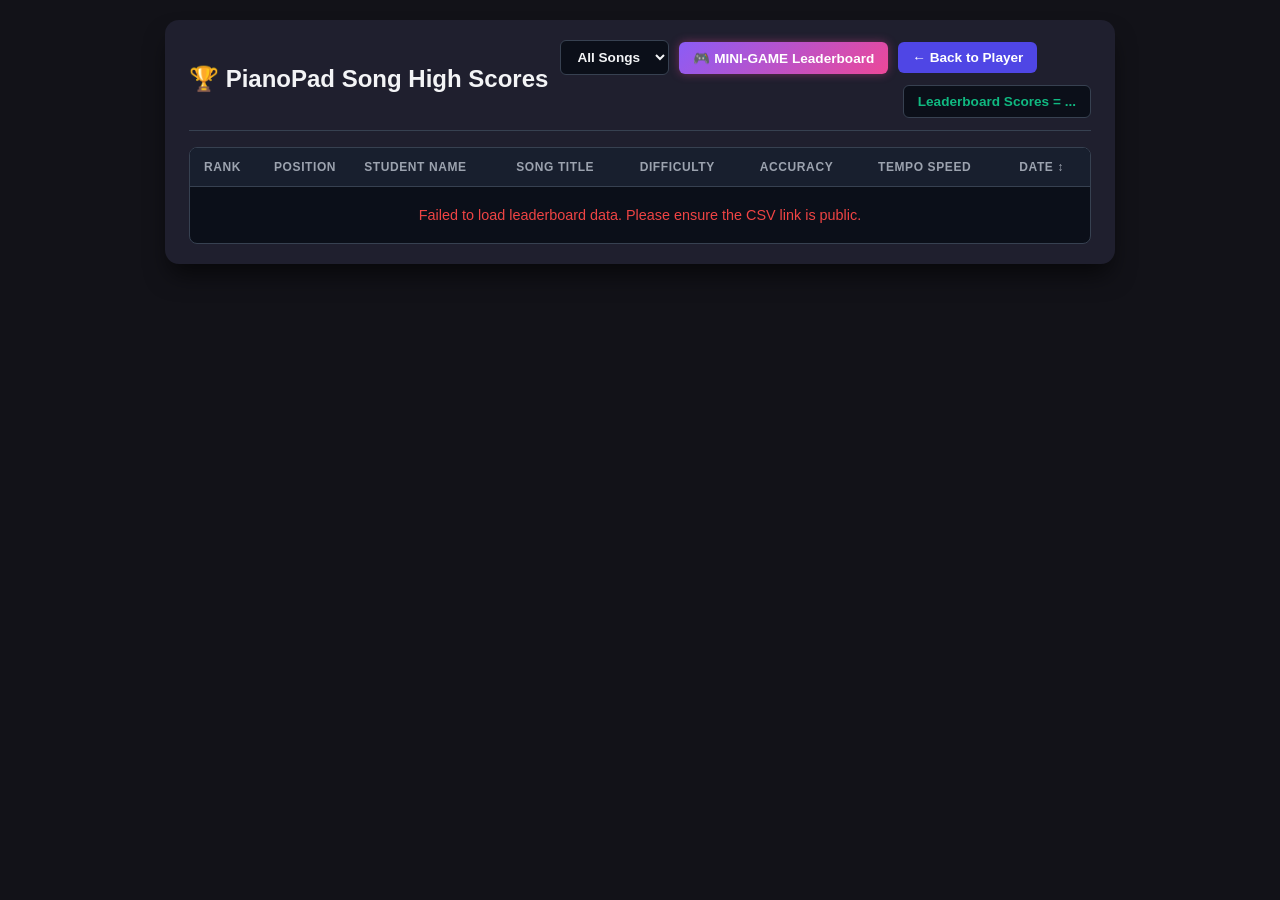
<file: leaderboard.html>
<!DOCTYPE html>
<html lang="en">
<head>
    <meta charset="UTF-8">
    <meta name="viewport" content="width=device-width, initial-scale=1.0">
    <title>PianoPad 26 - Global Leaderboard</title>
    <style>
        :root {
            --bg-color: #121218;
            --panel-bg: #1f1f2e;
            --accent-color: #ec4899;
            --accent-hover: #db2777;
            --arcade-color: #8b5cf6;
            --arcade-hover: #7c3aed;
            --text-main: #f3f4f6;
            --gold: #fbbf24;
            --silver: #cbd5e1;
            --bronze: #d97706;
            --home-pink: #f472b6;
        }

        * {
            box-sizing: border-box;
            margin: 0;
            padding: 0;
            font-family: -apple-system, BlinkMacSystemFont, "Segoe UI", Roboto, Helvetica, Arial, sans-serif;
        }

        body {
            background-color: var(--bg-color);
            color: var(--text-main);
            min-height: 100vh;
            display: flex;
            flex-direction: column;
            align-items: center;
            padding: 20px 12px;
        }

        .container {
            width: 100%;
            max-width: 950px;
            background-color: var(--panel-bg);
            border-radius: 14px;
            box-shadow: 0 15px 25px -5px rgba(0, 0, 0, 0.6);
            padding: 20px 24px;
            display: flex;
            flex-direction: column;
            gap: 16px;
            transition: max-width 0.3s ease;
        }

        .container.wide-mode {
            max-width: 1400px;
        }

        header {
            display: flex;
            justify-content: space-between;
            align-items: center;
            flex-wrap: wrap;
            gap: 12px;
            border-bottom: 1px solid #374151;
            padding-bottom: 12px;
        }

        h1 {
            font-size: 1.5rem;
            font-weight: 700;
            color: #f3f4f6;
            display: flex;
            align-items: center;
            gap: 8px;
            white-space: nowrap;
        }

        .controls {
            display: flex;
            align-items: center;
            gap: 10px;
            flex-wrap: wrap;
            flex: 1;
        }

        select {
            padding: 8px 12px;
            border-radius: 6px;
            border: 1px solid #374151;
            background-color: #0b0f19;
            color: var(--text-main);
            font-weight: 600;
            font-size: 0.85rem;
            outline: none;
            cursor: pointer;
        }

        .btn {
            display: inline-flex;
            align-items: center;
            gap: 6px;
            padding: 8px 14px;
            border-radius: 6px;
            font-weight: 700;
            font-size: 0.85rem;
            text-decoration: none;
            cursor: pointer;
            border: none;
            transition: background-color 0.2s, transform 0.1s;
        }

        .btn:active {
            transform: scale(0.98);
        }

        .btn-back {
            background-color: #4f46e5;
            color: white;
        }
        .btn-back:hover { background-color: #6366f1; }

        .btn-arcade {
            background: linear-gradient(135deg, #8b5cf6, #ec4899);
            color: white;
            box-shadow: 0 0 10px rgba(236, 72, 153, 0.4);
        }
        .btn-arcade:hover {
            background: linear-gradient(135deg, #7c3aed, #db2777);
        }

        .btn-song-mode {
            background: linear-gradient(135deg, #10b981, #059669);
            color: white;
        }
        .btn-song-mode:hover {
            background: linear-gradient(135deg, #059669, #047857);
        }

        .total-scores-chip {
            font-size: 0.85rem;
            font-weight: 700;
            color: #10b981;
            background: #0b0f19;
            padding: 8px 14px;
            border-radius: 6px;
            border: 1px solid #374151;
            margin-left: auto;
            white-space: nowrap;
        }

        .table-wrapper {
            width: 100%;
            overflow-x: auto;
            border-radius: 8px;
            border: 1px solid #374151;
            background-color: #0b0f19;
        }

        table {
            width: 100%;
            border-collapse: collapse;
            text-align: left;
            font-size: 0.88rem;
        }

        th {
            background-color: #181f2e;
            color: #9ca3af;
            font-weight: 700;
            padding: 12px 14px;
            border-bottom: 1px solid #374151;
            text-transform: uppercase;
            font-size: 0.75rem;
            letter-spacing: 0.05em;
        }

        .sortable-col {
            cursor: pointer;
            user-select: none;
            transition: color 0.2s;
        }
        .sortable-col:hover {
            color: #f3f4f6;
        }

        td {
            padding: 10px 14px;
            border-bottom: 1px solid #1f2937;
            color: #e5e7eb;
        }

        tr:last-child td {
            border-bottom: none;
        }

        tr:hover {
            background-color: #131b2e;
        }

        .rank-badge {
            display: inline-flex;
            align-items: center;
            justify-content: center;
            width: 24px;
            height: 24px;
            border-radius: 50%;
            font-weight: 800;
            font-size: 0.78rem;
            color: #000;
        }

        .rank-1 { background-color: var(--gold); box-shadow: 0 0 8px var(--gold); }
        .rank-2 { background-color: var(--silver); box-shadow: 0 0 8px var(--silver); }
        .rank-3 { background-color: var(--bronze); box-shadow: 0 0 8px var(--bronze); color: #fff; }
        .rank-other { background-color: transparent; color: #9ca3af; }

        .score-highlight {
            color: #22c55e;
            font-weight: 700;
        }

        .status-msg {
            text-align: center;
            color: #9ca3af;
            padding: 20px;
            font-size: 0.9rem;
        }

        .arcade-dashboard {
            display: grid;
            grid-template-columns: repeat(5, 1fr);
            gap: 12px;
            overflow-x: auto;
        }

        .arcade-column {
            background: #141226;
            border: 1px solid #374151;
            border-radius: 8px;
            padding: 10px;
            display: flex;
            flex-direction: column;
            gap: 8px;
            min-width: 230px;
        }

        .arcade-column-header {
            font-size: 0.95rem;
            font-weight: 800;
            color: #facc15;
            text-align: center;
            border-bottom: 1px solid #374151;
            padding-bottom: 8px;
        }

        .arcade-row {
            display: flex;
            align-items: center;
            justify-content: space-between;
            padding: 6px 8px;
            background: #0b0f19;
            border-radius: 6px;
            border: 1px solid #1f2937;
            font-size: 0.82rem;
        }

        .arcade-row-name {
            font-weight: 600;
            color: #ffffff;
            white-space: nowrap;
            overflow: hidden;
            text-overflow: ellipsis;
            max-width: 100px;
        }

        .home-icon {
            margin-left: 4px;
            font-style: normal;
        }
    </style>
</head>
<body>

    <div class="container" id="main-container">
        <header>
            <h1 id="leaderboard-title">🏆 PianoPad Song High Scores</h1>
            <div class="controls">
                <select id="filter-song">
                    <option value="ALL">All Songs</option>
                </select>
                <button type="button" id="btn-toggle-mode" class="btn btn-arcade">
                    🎮 MINI-GAME Leaderboard
                </button>
                <a href="index.html" class="btn btn-back">← Back to Player</a>
                <div id="total-scores-display" class="total-scores-chip">Leaderboard Scores = ...</div>
            </div>
        </header>

        <div id="view-content-area">
            <div class="table-wrapper" id="song-table-wrapper">
                <table>
                    <thead>
                        <tr>
                            <th style="width: 70px;">Rank</th>
                            <th style="width: 90px;">Position</th>
                            <th>Student Name</th>
                            <th>Song Title</th>
                            <th>Difficulty</th>
                            <th>Accuracy</th>
                            <th>Tempo Speed</th>
                            <th id="th-date-sort" class="sortable-col" title="Click to sort by date">Date <span id="date-sort-icon">↕️</span></th>
                        </tr>
                    </thead>
                    <tbody id="leaderboard-body">
                        <tr>
                            <td colspan="8" class="status-msg">Loading scores from Google Sheet...</td>
                        </tr>
                    </tbody>
                </table>
            </div>

            <div class="arcade-dashboard" id="arcade-dashboard" style="display: none;"></div>
        </div>
    </div>

    <script>
        // Scores sheet CSV exports (gid=191904617)
        const SPREADSHEET_DIRECT_CSV_URL = 'https://docs.google.com/spreadsheets/d/1euEFrGRf_fRAJ_U1SLgXdERRWL_DDd3iPbm16G--MSM/export?format=csv&gid=191904617';
        const LEADERBOARD_CSV_URL = 'https://docs.google.com/spreadsheets/d/e/2PACX-1vTah8Yo_iNb5PcmAjatGpwjPkFqVoLI4-TnJTLfSAQCR3uCuFzOI-XQia8LJ-Vq9E1ZXEX0MnOUWA2v/pub?gid=191904617&single=true&output=csv';

        // Songlist / PIANOPAD tab CSV exports (defaults to gid=0 for first sheet tab)
        const SONGLIST_DIRECT_CSV_URL = 'https://docs.google.com/spreadsheets/d/1euEFrGRf_fRAJ_U1SLgXdERRWL_DDd3iPbm16G--MSM/export?format=csv&gid=0';
        const SONGLIST_PUB_CSV_URL = 'https://docs.google.com/spreadsheets/d/e/2PACX-1vTah8Yo_iNb5PcmAjatGpwjPkFqVoLI4-TnJTLfSAQCR3uCuFzOI-XQia8LJ-Vq9E1ZXEX0MnOUWA2v/pub?gid=0&single=true&output=csv';

        // Fallback static difficulty mapping if song list fetch fails
        let SONG_DIFFICULTIES = {
            "12 to 12 - Sombr": "Medium", "Acapella": "Medium", "All Star - from Shrek": "Easy", "Attention - Charlie Puth": "Medium", 
            "Baby Shark": "Easy", "Back to Friends - Sombr": "Easy", "Bad - Michael Jackson": "Easy", "Bad Boys Theme": "Easy", 
            "Bad Guy": "Medium", "Bang Bang": "Easy", "Batman Theme (60s TV Show)": "Medium", "Beat It": "Easy", 
            "Billie Jean - Michael Jackson": "Easy", "Blinding Lights - (by JS)": "Medium", "Bluey Theme": "Easy", 
            "Bombora - The Atlantics": "Medium", "Boys Don't Cry - The Cure": "Hard", "Buffalo Solider": "Medium", 
            "Burn": "Medium", "Butcher's Theme": "Easy", "California Love - 2Pac": "Easy", "Californication": "Easy", 
            "Call Me Maybe": "Easy", "Can't Buy Me Love": "Medium", "Can't Get You Out Of My Head": "Medium", 
            "Can't Hold Us": "Easy", "Carmen: Habanera": "Medium", "Carnival of the Animals (The Elephant)": "Easy", 
            "Cat's Theme": "Easy", "Chameleon": "Medium", "Christ Be Our Light": "Medium", "Circles - Post Malone": "Medium", 
            "Clocks - Coldplay": "Hard", "Counting Stars": "Easy", "Dangerzone": "Easy", "Daylight": "Easy", "Demons": "Easy", 
            "Dirty": "Easy", "Don't You Worry Child": "Easy", "Dora the Explorer Theme": "Medium", "Duck's Theme": "Easy", 
            "Dumb Ways to Die": "Easy", "Dynamite": "Hard", "Enter Sandman": "Easy", "Espresso": "Medium", 
            "Everything is Awesome": "Medium", "Fancy": "Easy", "Favourite Things": "Medium", "Feliz Navidad": "Hard", 
            "Final Countdown": "Hard", "Fingal's Cave": "Easy", "Flight of the Bumblebee": "Hard", "Fly To Moon": "Medium", 
            "Free": "Easy", "Friday on My Mind (Chorus Melody)": "Hard", "Fur Elise": "Medium", "Fur Elise-short": "Easy", 
            "Gangnam Style": "Medium", "Gangsta's Paradise (Right Hand)": "Easy", "Geometry Dash": "Easy", "Geronimo": "Easy", 
            "Get Hyper": "Hard", "Get Lucky": "Easy", "Get Smart Theme": "Medium", "God's Plan": "Easy", "Gold Snafu": "Easy", 
            "Golden - K Pop Demon Hunters": "Medium", "Greased Lightning": "Medium", "Halloween Theme": "Medium", "Happy": "Hard", 
            "Happy Birthday": "Medium", "Harry Potter Theme": "Medium", "He-Man (Masters of the Universe)": "Medium", 
            "Hello": "Medium", "Hey Diddle Diddle": "Medium", "Hot Cross Buns": "Easy", "Hot Potato": "Medium", 
            "Houdini - Eminem (Abracadabra)": "Easy", "How to Save a Life": "Hard", "Hungarian Dance No. 5": "Hard", 
            "I Got A Feeling": "Medium", "I Knew You Were Trouble": "Medium", "I Like to Move It": "Medium", "I Love It": "Hard", 
            "I See Fire": "Medium", "I Want It That Way": "Medium", "I Was Made For Lovin' You": "Medium", "I'm A Little Teapot": "Medium", 
            "I'm Out": "Medium", "Ice Ice Baby/ Under Pressure": "Medium", "Imperial March Theme": "Medium", "In da Club - 50c": "Easy", 
            "In da Club - BASSLINE (left hand)": "Easy", "In The End (piano riff)": "Easy", "In The Hall Of The Mountain King": "Easy", 
            "In the Night Garden Theme": "Medium", "Interstellar Theme": "Easy", "Ironman": "Medium", "Itchy and Scratchy Theme": "Medium", 
            "Je te laisserai des mots - (by EE)": "Hard", "Jingle Bells": "Easy", "Johnny B. Goode": "Medium", 
            "Just The Way It Is (classic 80s piano)": "Medium", "La La La": "Medium", "Last Christmas": "Medium", 
            "Last Friday Night": "Medium", "Lean On Me": "Hard", "Let Her Go": "Hard", "Let's Groove": "Easy", 
            "Light of Edmund - Chorus": "Medium", "Locked Out of Heaven": "Hard", "London Bridge Is Falling Down": "Easy", 
            "Mary Had A Little Lamb": "Easy", "Master of Puppets (recorded by JC)": "Hard", "McDonald's Theme": "Easy", 
            "Minecraft - Sweden": "Medium", "Mission: Impossible Theme": "Hard", "Mister Maker TV Theme": "Easy", 
            "Moonlight Sonata": "Hard", "Morning Mood": "Medium", "Moves Like Jagger": "Medium", "Mr. Bean Theme (Animated TV Show)": "Medium", 
            "Mr. Saxobeat": "Medium", "Mundian To Bach Ke": "Medium", "My Heart Will Go On": "Hard", "Naplan Theme": "Easy", 
            "Never Gonna Give You Up": "Medium", "Never Tear Us Apart": "Medium", "New Thang": "Medium", "Nokia Theme": "Easy", 
            "Octonauts Theme": "Medium", "Ode to Joy": "Medium", "Old MacDonald Had A Farm": "Hard", "Old Town Road": "Medium", 
            "Only Love Can Hurt Like This": "Medium", "Oom-Pah-Pah": "Medium", "Oompa Loompa Theme": "Medium", 
            "Ordinary - Alex Warren": "Medium", "Painted Black": "Medium", "Panama": "Medium", "Paparazzi": "Hard", 
            "Paradise": "Medium", "Paranoid": "Hard", "Party Rock Anthem": "Hard", "Party Up": "Medium", "Payphone": "Easy", 
            "Peanuts Theme (Charlie Brown)": "Medium", "Peppa Pig Theme": "Easy", "Percy Jackson Theme": "Easy", "Peter Gunn Theme": "Easy", 
            "Peter's Theme PW": "Medium", "Pink Panther Theme": "Hard", "Pirates of the Caribbean": "Medium", "Prayer in C": "Medium", 
            "Problem": "Easy", "Pumped Up Kicks": "Medium", "Push It - by Salt-N-Pepa": "Medium", "Que Sera": "Medium", 
            "Radioactive": "Hard", "Rather Be": "Medium", "Red": "Hard", "Right Now": "Medium", "Riptide": "Easy", 
            "River Flows in You - Yiruma": "Hard", "Roar": "Hard", "Rocky": "Medium", "Row, Row, Row Your Boat": "Medium", 
            "Rude": "Medium", "Runaway - Kanye W": "Easy", "Sail": "Medium", "Sandstorm - by Darude": "Hard", "Sascha the Bird's Theme": "Hard", 
            "Satisfaction - Rolling Stones": "Medium", "Say Something": "Easy", "Seinfeld Theme": "Medium", "Señorita": "Hard", 
            "Simpsons Theme": "Medium", "Skyfall": "Medium", "Somebody I Used To Know": "Hard", "Somewhere Over The Rainbow": "Medium", 
            "Spider-Man Original Theme": "Medium", "Star Wars": "Medium", "Starman": "Easy", "Steve's Lava Chicken - from Minecraft": "Medium", 
            "Still Dre.": "Easy", "Summertime": "Hard", "Sunshine of Your Love": "Hard", "Super Mario Theme": "Medium", 
            "Superfreak / You Can't Touch This": "Easy", "Superman Theme": "Medium", "Surfin' Bird": "Medium", "Sweet Child Of Mine": "Hard", 
            "Swing": "Medium", "Symphony #40 K550": "Hard", "Take On Me": "Medium", "Tetris - by (AT)": "Hard", "Tetris Theme": "Medium", 
            "The Ants Go Marching (Rice House Theme)": "Medium", "The Next Episode - Snoop and Dr. Dre": "Medium", "The Sorcerer's Apprentice": "Hard", 
            "The Wonderful Woodwind Family": "Easy", "Thousand Miles - by Vanessa Carlton": "Hard", "Three Little Birds": "Hard", 
            "Thrift Shop": "Medium", "Through the Fire & Flames - Piano Intro": "Hard", "Thunderstruck Guitar Intro": "Hard", 
            "Tidy Up the Keys": "Medium", "Titanium": "Hard", "Toccata and Fugue in D minor, BWV 565": "Hard", "Top Gun Theme": "Medium", 
            "Transformers Theme": "Hard", "Treaty": "Medium", "Trumpets": "Easy", "Tsunami": "Easy", "Tung Tune": "Easy", 
            "Twinkle Twinkle Little Star": "Medium", "Walk this Way - RUN DMC": "Hard", "We Will Rock You - Queen": "Easy", 
            "What Does The Fox Say": "Easy", "Wiggle": "Easy", "Wipeout": "Hard", "Without Me": "Easy", "Wolf's Theme": "Easy", 
            "World Cup Song": "Easy", "X Files Theme (Illuminati theme)": "Medium", "Earrings - Malcolm Todd": "Hard", 
            "Rockstar - Dababy": "Medium", "You're Welcome - Moana": "Medium"
        };
        const DIFFICULTY_WEIGHT = { "Hard": 3, "Medium": 2, "Easy": 1, "Unknown": 0 };

        const MINI_GAMES = [
            { key: 'simon taps', title: '🧠 Simon Taps', unit: 'Level', sortAsc: false },
            { key: 'mystery note', title: '🔍 Mystery Note', unit: 'Guesses', sortAsc: true },
            { key: 'drop dodge', title: '🛡️ Drop Dodge', unit: 'Dodges', sortAsc: false },
            { key: 'combo strike', title: '⚡ Combo Strike', unit: 'Score', sortAsc: false },
            { key: 'finger sprint', title: '🏃 Finger Sprint', unit: 'Seconds', sortAsc: true }
        ];

        let allScores = [];
        let viewMode = 'SONGS';
        let dateSortMode = 'DEFAULT'; 

        function isOutsideSchoolHours(dateString) {
            if (!dateString) return false;
            const d = new Date(dateString);
            if (isNaN(d.getTime())) return false;

            const totalMinutes = d.getHours() * 60 + d.getMinutes();
            const startHomeMins = (14 * 60) + 5; // 2:05 PM = 845 minutes
            const endHomeMins = (8 * 60) + 15;   // 8:15 AM = 495 minutes

            return totalMinutes >= startHomeMins || totalMinutes < endHomeMins;
        }

        function parseCSVRow(line) {
            const row = [];
            let insideQuote = false;
            let entry = '';

            for (let j = 0; j < line.length; j++) {
                const char = line[j];
                if (char === '"' && line[j + 1] === '"') {
                    entry += '"';
                    j++;
                } else if (char === '"') {
                    insideQuote = !insideQuote;
                } else if (char === ',' && !insideQuote) {
                    row.push(entry);
                    entry = '';
                } else {
                    entry += char;
                }
            }
            row.push(entry);
            return row;
        }

        function parseCSV(csvText) {
            const lines = csvText.split(/\r?\n/);
            const records = [];

            for (let i = 1; i < lines.length; i++) {
                const line = lines[i].trim();
                if (!line) continue;

                const row = parseCSVRow(line);

                if (row.length >= 4) {
                    const accuracy = parseFloat(row[3]);
                    if (isNaN(accuracy)) continue;

                    const songTitle = row[2] ? row[2].trim().replace(/^"|"$/g, '') : 'Unknown';
                    const isMiniGame = MINI_GAMES.some(g => songTitle.toLowerCase().includes(g.key));

                    records.push({
                        timestamp: row[0] ? row[0].trim().replace(/^"|"$/g, '') : '',
                        name: row[1] ? row[1].trim().replace(/^"|"$/g, '') : 'Anonymous',
                        song: songTitle,
                        accuracy: accuracy,
                        speed: parseInt(row[4]) || 100,
                        isMiniGame: isMiniGame
                    });
                }
            }
            return records;
        }

        async function fetchLiveSongDifficulties() {
            try {
                let csvText = '';
                const cacheBuster = '&_t=' + Date.now();

                try {
                    const resDirect = await fetch(SONGLIST_DIRECT_CSV_URL + cacheBuster, { cache: 'no-store' });
                    if (resDirect.ok) csvText = await resDirect.text();
                    else throw new Error('Direct songlist export failed');
                } catch (e) {
                    const resPub = await fetch(SONGLIST_PUB_CSV_URL + cacheBuster, { cache: 'no-store' });
                    if (resPub.ok) csvText = await resPub.text();
                }

                if (csvText) {
                    const lines = csvText.split(/\r?\n/);
                    lines.forEach((line, index) => {
                        if (index === 0 || !line.trim()) return;
                        const row = parseCSVRow(line);
                        if (row.length >= 3) {
                            const title = row[0] ? row[0].trim().replace(/^"|"$/g, '') : '';
                            const diff = row[2] ? row[2].trim().replace(/^"|"$/g, '') : '';
                            if (title && diff) {
                                SONG_DIFFICULTIES[title] = diff;
                            }
                        }
                    });
                }
            } catch (err) {
                console.warn("Using fallback static song difficulties.", err);
            }
        }

        function populateSongFilter() {
            const filterSelect = document.getElementById('filter-song');
            
            if (viewMode === 'GAMES') {
                filterSelect.style.display = 'none';
                return;
            }

            filterSelect.style.display = '';
            const activePool = allScores.filter(s => !s.isMiniGame);
            const uniqueTitles = [...new Set(activePool.map(s => s.song))];
            
            // Sort dropdown options by Difficulty first (Hard > Medium > Easy), then alphabetically
            uniqueTitles.sort((a, b) => {
                const weightA = DIFFICULTY_WEIGHT[SONG_DIFFICULTIES[a] || "Unknown"] || 0;
                const weightB = DIFFICULTY_WEIGHT[SONG_DIFFICULTIES[b] || "Unknown"] || 0;
                if (weightA !== weightB) {
                    return weightB - weightA; 
                }
                return a.localeCompare(b);
            });

            filterSelect.innerHTML = `<option value="ALL">All Songs</option>`;
            uniqueTitles.forEach(title => {
                const opt = document.createElement('option');
                opt.value = title;
                opt.textContent = title;
                filterSelect.appendChild(opt);
            });
        }

        function isToday(dateString) {
            if (!dateString) return false;
            const d = new Date(dateString);
            if (isNaN(d.getTime())) return false;
            const today = new Date();
            return d.getDate() === today.getDate() &&
                   d.getMonth() === today.getMonth() &&
                   d.getFullYear() === today.getFullYear();
        }

        function renderSongLeaderboard() {
            const filterValue = document.getElementById('filter-song').value;
            const tbody = document.getElementById('leaderboard-body');

            let pool = allScores.filter(s => !s.isMiniGame);
            let filtered;

            if (filterValue === 'ALL') {
                // Exclude "Student A" and "Anonymous" from the Main Leaderboard
                filtered = pool.filter(s => {
                    const nameLower = s.name.trim().toLowerCase();
                    return nameLower !== 'student a' && nameLower !== 'anonymous';
                });
            } else {
                // Include all entries (including Student A and Anonymous) for specific song filter
                filtered = pool.filter(s => s.song === filterValue);
            }

            if (dateSortMode === 'NEWEST') {
                filtered.sort((a, b) => new Date(b.timestamp) - new Date(a.timestamp));
            } else if (dateSortMode === 'OLDEST') {
                filtered.sort((a, b) => new Date(a.timestamp) - new Date(b.timestamp));
            } else {
                // EXPLICIT SORTING: 1. Song Difficulty -> 2. Accuracy -> 3. Tempo Speed
                filtered.sort((a, b) => {
                    const weightA = DIFFICULTY_WEIGHT[SONG_DIFFICULTIES[a.song] || "Unknown"] || 0;
                    const weightB = DIFFICULTY_WEIGHT[SONG_DIFFICULTIES[b.song] || "Unknown"] || 0;
                    
                    // 1. Difficulty (Hard > Medium > Easy)
                    if (weightA !== weightB) return weightB - weightA;
                    
                    // 2. Accuracy (Descending)
                    if (b.accuracy !== a.accuracy) return b.accuracy - a.accuracy;
                    
                    // 3. Tempo Speed (Descending)
                    return b.speed - a.speed;
                });
            }

            if (filtered.length === 0) {
                tbody.innerHTML = `<tr><td colspan="8" class="status-msg">No high scores found for this selection.</td></tr>`;
                return;
            }

            tbody.innerHTML = '';
            filtered.forEach((item) => {
                const tr = document.createElement('tr');

                // Medal Logic
                let rankBadge = `<span class="rank-badge rank-other">${item.songRank}</span>`;
                if (item.songRank === 1) rankBadge = `<span class="rank-badge rank-1">🥇</span>`;
                else if (item.songRank === 2) rankBadge = `<span class="rank-badge rank-2">🥈</span>`;
                else if (item.songRank === 3) rankBadge = `<span class="rank-badge rank-3">🥉</span>`;

                let positionText = `${item.songRank}/${item.songTotal}`;

                // Date styling logic: pink + home icon if outside school hours, yellow if today, gray default
                const isHome = isOutsideSchoolHours(item.timestamp);
                let dateStyle = 'color: #9ca3af;';
                
                if (isHome) {
                    dateStyle = 'font-weight: 700; color: var(--home-pink);';
                } else if (isToday(item.timestamp)) {
                    dateStyle = 'font-weight: 700; color: #facc15;';
                }

                const homeIcon = isHome ? ' <span class="home-icon" title="Achieved outside school hours">🏠</span>' : '';
                
                // Fetch difficulty for dedicated column
                const diff = SONG_DIFFICULTIES[item.song] || 'N/A';

                tr.innerHTML = `
                    <td>${rankBadge}</td>
                    <td style="font-weight: 700; color: #9ca3af;">${positionText}</td>
                    <td style="font-weight: 600; color: #fff;">${item.name}</td>
                    <td>${item.song}</td>
                    <td style="color: #9ca3af; font-weight: 600;">${diff}</td>
                    <td class="score-highlight">${item.accuracy.toFixed(1)}%</td>
                    <td>${item.speed}%</td>
                    <td style="font-size: 0.8rem; ${dateStyle}">${item.timestamp || 'N/A'}${homeIcon}</td>
                `;
                tbody.appendChild(tr);
            });
        }

        function renderArcadeDashboard() {
            const dashboard = document.getElementById('arcade-dashboard');
            dashboard.innerHTML = '';

            MINI_GAMES.forEach(gameConfig => {
                const colDiv = document.createElement('div');
                colDiv.className = 'arcade-column';

                const header = document.createElement('div');
                header.className = 'arcade-column-header';
                header.textContent = gameConfig.title;
                colDiv.appendChild(header);

                let gameScores = allScores.filter(s => s.song.toLowerCase().includes(gameConfig.key));

                gameScores.sort((a, b) => {
                    return gameConfig.sortAsc ? a.accuracy - b.accuracy : b.accuracy - a.accuracy;
                });

                const topScores = gameScores.slice(0, 8);

                if (topScores.length === 0) {
                    const emptyMsg = document.createElement('div');
                    emptyMsg.className = 'status-msg';
                    emptyMsg.style.fontSize = '0.8rem';
                    emptyMsg.textContent = 'No scores yet!';
                    colDiv.appendChild(emptyMsg);
                } else {
                    topScores.forEach((score, idx) => {
                        const row = document.createElement('div');
                        row.className = 'arcade-row';

                        let badge = `<span class="rank-badge rank-other">${idx + 1}</span>`;
                        if (idx === 0) badge = `<span class="rank-badge rank-1">🥇</span>`;
                        else if (idx === 1) badge = `<span class="rank-badge rank-2">🥈</span>`;
                        else if (idx === 2) badge = `<span class="rank-badge rank-3">🥉</span>`;

                        let formattedVal = `${score.accuracy.toFixed(1)}%`;
                        if (gameConfig.key === 'simon taps') formattedVal = `Lvl ${Math.round(score.accuracy)}`;
                        else if (gameConfig.key === 'mystery note') formattedVal = `${Math.round(score.accuracy)} Guesses`;
                        else if (gameConfig.key === 'finger sprint') formattedVal = `${score.accuracy.toFixed(2)}s`;

                        row.innerHTML = `
                            <div style="display:flex; align-items:center; gap:6px;">
                                ${badge}
                                <span class="arcade-row-name">${score.name}</span>
                            </div>
                            <span class="score-highlight">${formattedVal}</span>
                        `;
                        colDiv.appendChild(row);
                    });
                }
                dashboard.appendChild(colDiv);
            });
        }

        function toggleViewMode() {
            const container = document.getElementById('main-container');
            const toggleBtn = document.getElementById('btn-toggle-mode');
            const titleEl = document.getElementById('leaderboard-title');
            const songTable = document.getElementById('song-table-wrapper');
            const arcadeDash = document.getElementById('arcade-dashboard');

            if (viewMode === 'SONGS') {
                viewMode = 'GAMES';
                container.classList.add('wide-mode');
                titleEl.textContent = '🕹️ Mini-Game Leaderboard Dashboard';
                songTable.style.display = 'none';
                arcadeDash.style.display = 'grid';
                toggleBtn.textContent = '🎵 SONG Leaderboard';
                toggleBtn.className = 'btn btn-song-mode';
                renderArcadeDashboard();
            } else {
                viewMode = 'SONGS';
                container.classList.remove('wide-mode');
                titleEl.textContent = '🏆 PianoPad Song High Scores';
                arcadeDash.style.display = 'none';
                songTable.style.display = '';
                toggleBtn.textContent = '🎮 MINI-GAME Leaderboard';
                toggleBtn.className = 'btn btn-arcade';
                renderSongLeaderboard();
            }

            populateSongFilter();
        }

        async function fetchScores() {
            try {
                // Fetch live song difficulties first
                await fetchLiveSongDifficulties();

                let csvText = '';
                const cacheBuster = '&_t=' + Date.now();

                // Try fetching live sheet directly (bypasses Google Web Publishing 15-minute delay)
                try {
                    const resDirect = await fetch(SPREADSHEET_DIRECT_CSV_URL + cacheBuster, { cache: 'no-store' });
                    if (resDirect.ok) {
                        csvText = await resDirect.text();
                    } else {
                        throw new Error('Direct export failed');
                    }
                } catch (e) {
                    // Fallback to published web CSV if direct export fails
                    const resPub = await fetch(LEADERBOARD_CSV_URL + cacheBuster, { cache: 'no-store' });
                    if (!resPub.ok) throw new Error('Published CSV response error');
                    csvText = await resPub.text();
                }

                allScores = parseCSV(csvText);

                // Update Total Scores Label
                const totalDisplay = document.getElementById('total-scores-display');
                if (totalDisplay) {
                    totalDisplay.textContent = `Leaderboard Scores = ${allScores.length}`;
                }

                // Compute global rank and total entries per individual song
                let songRanks = {};
                allScores.filter(s => !s.isMiniGame).forEach(s => {
                    if (!songRanks[s.song]) songRanks[s.song] = [];
                    songRanks[s.song].push(s);
                });

                for (let song in songRanks) {
                    // Internal ranking per song purely uses Accuracy then Tempo Speed
                    songRanks[song].sort((a, b) => {
                        if (b.accuracy !== a.accuracy) return b.accuracy - a.accuracy;
                        return b.speed - a.speed;
                    });
                    songRanks[song].forEach((s, idx) => {
                        s.songRank = idx + 1;
                        s.songTotal = songRanks[song].length;
                    });
                }

                populateSongFilter();
                if (viewMode === 'SONGS') {
                    renderSongLeaderboard();
                } else {
                    renderArcadeDashboard();
                }
            } catch (err) {
                console.error(err);
                document.getElementById('leaderboard-body').innerHTML = 
                    '<tr><td colspan="8" class="status-msg" style="color:#ef4444;">Failed to load leaderboard data. Please ensure the CSV link is public.</td></tr>';
            }
        }

        document.getElementById('filter-song').addEventListener('change', renderSongLeaderboard);
        document.getElementById('btn-toggle-mode').addEventListener('click', toggleViewMode);
        
        document.getElementById('th-date-sort').addEventListener('click', () => {
            const icon = document.getElementById('date-sort-icon');
            if (dateSortMode === 'DEFAULT') {
                dateSortMode = 'NEWEST';
                icon.textContent = '⬇️';
            } else if (dateSortMode === 'NEWEST') {
                dateSortMode = 'OLDEST';
                icon.textContent = '⬆️';
            } else {
                dateSortMode = 'DEFAULT';
                icon.textContent = '↕️';
            }
            renderSongLeaderboard();
        });

        // Initial fetch on page load
        fetchScores();

        // Auto-refresh scores every 30 seconds and when switching back to this tab
        setInterval(fetchScores, 30000);
        document.addEventListener('visibilitychange', () => {
            if (document.visibilityState === 'visible') fetchScores();
        });
    </script>
</body>
</html>
</file>
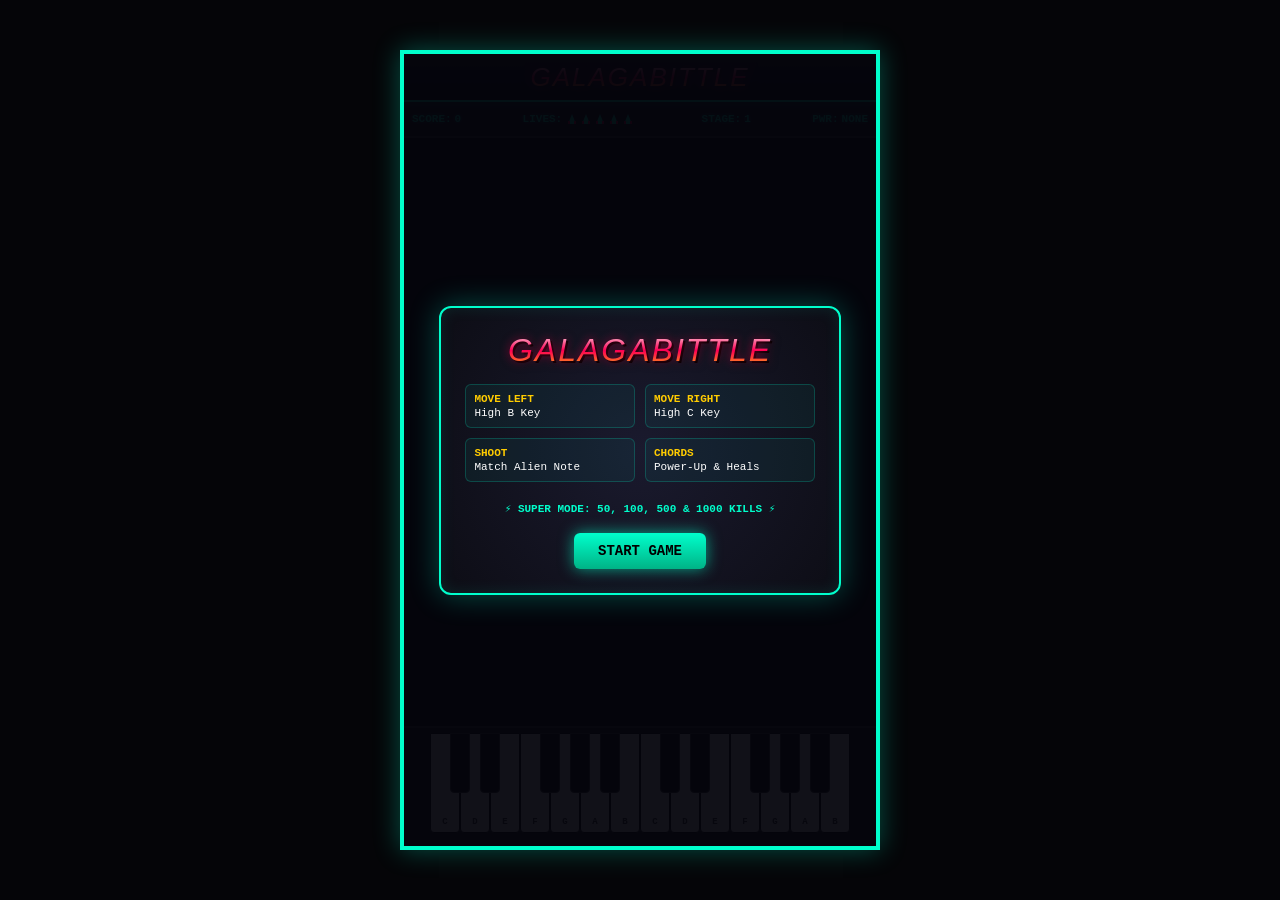
<file: octaveinvasion.html>
<!DOCTYPE html>
<html lang="en">
<head>
  <meta charset="UTF-8">
  <meta name="viewport" content="width=device-width, initial-scale=1.0">
  <title>GalagaBittle</title>
  <style>
    * {
      box-sizing: border-box;
      margin: 0;
      padding: 0;
      user-select: none;
    }
    body {
      background-color: #050508;
      color: #fff;
      font-family: 'Courier New', Courier, monospace;
      display: flex;
      justify-content: center;
      align-items: center;
      min-height: 100vh;
      overflow: hidden;
    }
    #game-container {
      position: relative;
      width: 480px;
      height: 800px;
      background-color: #000;
      border: 4px solid #00ffcc;
      box-shadow: 0 0 25px rgba(0, 255, 204, 0.3);
      display: flex;
      flex-direction: column;
      overflow: hidden;
    }

    /* Logo Banner */
    #logo-banner {
      height: 48px;
      background: linear-gradient(180deg, #0d0d1a 0%, #000000 100%);
      border-bottom: 2px solid #00ffcc;
      display: flex;
      justify-content: center;
      align-items: center;
      position: relative;
      z-index: 12;
      box-shadow: 0 2px 10px rgba(0, 255, 204, 0.2);
    }
    .logo-text {
      font-family: 'Impact', 'Arial Black', sans-serif;
      font-size: 26px;
      font-style: italic;
      letter-spacing: 2px;
      background: linear-gradient(180deg, #ffffff 0%, #ff0055 50%, #ffcc00 100%);
      -webkit-background-clip: text;
      -webkit-text-fill-color: transparent;
      text-shadow: 0 0 10px rgba(255, 0, 85, 0.6);
      filter: drop-shadow(2px 2px 0px #000000);
      text-transform: uppercase;
    }

    #ui-bar {
      height: 36px;
      background: #0d0d15;
      border-bottom: 2px solid #333;
      display: flex;
      justify-content: space-between;
      align-items: center;
      padding: 0 8px;
      font-weight: bold;
      font-size: 11px;
      z-index: 10;
    }
    .ui-element {
      color: #00ffcc;
      text-shadow: 0 0 5px rgba(0, 255, 204, 0.5);
      display: flex;
      align-items: center;
      gap: 3px;
    }
    #canvas-container {
      position: relative;
      flex-grow: 1;
      width: 100%;
    }
    canvas {
      display: block;
      width: 100%;
      height: 100%;
    }
    #keyboard-container {
      height: 120px;
      background: #111;
      border-top: 2px solid #333;
      position: relative;
      display: flex;
      justify-content: center;
      padding: 5px 0 0 0;
      z-index: 10;
    }
    .keyboard {
      display: flex;
      position: relative;
      height: 100px;
    }
    .key {
      border: 1px solid #000;
      border-radius: 0 0 4px 4px;
      cursor: pointer;
      box-sizing: border-box;
      position: relative;
      display: flex;
      align-items: flex-end;
      justify-content: center;
      padding-bottom: 5px;
      font-size: 9px;
      font-weight: bold;
    }
    .key.white {
      width: 30px;
      height: 100px;
      background: #fff;
      color: #333;
      z-index: 1;
    }
    .key.black {
      width: 20px;
      height: 60px;
      background: #000;
      color: #fff;
      margin-left: -10px;
      margin-right: -10px;
      z-index: 2;
      border: 1px solid #444;
    }
    .key.active {
      background: #00ffcc !important;
      color: #000 !important;
      box-shadow: 0 0 10px #00ffcc;
    }
    .key.calib-highlight {
      background: #ffcc00 !important;
      color: #000 !important;
      animation: pulse-key 0.8s infinite alternate;
    }

    @keyframes pulse-key {
      0% { box-shadow: 0 0 5px #ffcc00; }
      100% { box-shadow: 0 0 18px #ff0055; background: #ff0055 !important; color: #fff !important; }
    }

    .popup-overlay {
      position: absolute;
      top: 0;
      left: 0;
      width: 100%;
      height: 100%;
      background: rgba(5, 5, 12, 0.95);
      display: flex;
      justify-content: center;
      align-items: center;
      z-index: 100;
      flex-direction: column;
    }
    .popup-card {
      background: radial-gradient(circle, #1a1a2e 0%, #0d0d15 100%);
      border: 2px solid #00ffcc;
      border-radius: 12px;
      padding: 24px;
      width: 85%;
      text-align: center;
      box-shadow: 0 0 30px rgba(0, 255, 204, 0.3), inset 0 0 15px rgba(0, 255, 204, 0.1);
    }
    .popup-card h2 {
      color: #ff0055;
      margin-bottom: 15px;
      font-size: 20px;
      text-transform: uppercase;
      text-shadow: 0 0 10px rgba(255, 0, 85, 0.8);
      letter-spacing: 1px;
    }
    .control-grid {
      display: grid;
      grid-template-columns: 1fr 1fr;
      gap: 10px;
      margin-bottom: 20px;
      text-align: left;
    }
    .control-item {
      background: rgba(0, 255, 204, 0.05);
      border: 1px solid rgba(0, 255, 204, 0.2);
      border-radius: 6px;
      padding: 8px;
      font-size: 11px;
    }
    .control-item b {
      color: #ffcc00;
      display: block;
      margin-bottom: 2px;
    }
    .popup-card button {
      background: linear-gradient(180deg, #00ffcc 0%, #00b386 100%);
      color: #000;
      border: none;
      padding: 10px 24px;
      font-weight: bold;
      font-family: inherit;
      font-size: 14px;
      cursor: pointer;
      border-radius: 6px;
      text-transform: uppercase;
      box-shadow: 0 0 15px rgba(0, 255, 204, 0.6);
      transition: all 0.2s ease;
    }
    .popup-card button:hover {
      background: #fff;
      box-shadow: 0 0 20px #ffffff;
      transform: scale(1.05);
    }
    .hidden {
      display: none !important;
    }
  </style>
</head>
<body>

<div id="game-container">
  <div id="logo-banner">
    <div class="logo-text">GalagaBittle</div>
  </div>

  <div id="ui-bar">
    <div class="ui-element">SCORE: <span id="score">0</span></div>
    <div class="ui-element">
      LIVES: <canvas id="livesCanvas" width="75" height="18" style="vertical-align: middle;"></canvas>
    </div>
    <div class="ui-element">STAGE: <span id="stage">1</span></div>
    <div class="ui-element">PWR: <span id="powerup-status">NONE</span></div>
  </div>

  <div id="canvas-container">
    <canvas id="gameCanvas"></canvas>
  </div>

  <div id="keyboard-container">
    <div class="keyboard" id="visual-keyboard"></div>
  </div>

  <!-- Opening Menu -->
  <div id="instructions-modal" class="popup-overlay">
    <div class="popup-card">
      <div class="logo-text" style="font-size: 32px; margin-bottom: 15px;">GalagaBittle</div>
      <div class="control-grid">
        <div class="control-item"><b>MOVE LEFT</b> High B Key</div>
        <div class="control-item"><b>MOVE RIGHT</b> High C Key</div>
        <div class="control-item"><b>SHOOT</b> Match Alien Note</div>
        <div class="control-item"><b>CHORDS</b> Power-Up & Heals</div>
      </div>
      <p style="color: #00ffcc; font-size: 11px; margin-bottom: 18px; font-weight: bold;">
        ⚡ SUPER MODE: 50, 100, 500 & 1000 KILLS ⚡
      </p>
      <button id="instructions-ok-btn">START GAME</button>
    </div>
  </div>

  <!-- Calibration Modal with Visual Cue Indicator -->
  <div id="calibration-modal" class="popup-overlay hidden">
    <div class="popup-card">
      <h2 style="color: #00ffcc;">Calibration</h2>
      <p id="calib-instructions" style="color: #fff; font-size: 14px; margin-bottom: 8px; font-weight: bold;">Press High B.</p>
      <div id="calib-cue" style="color: #ffcc00; font-size: 11px; margin-bottom: 15px; text-transform: uppercase;">👇 Follow flashing key on keyboard below 👇</div>
      <div id="calib-progress" style="color: #ffaa00; font-weight: bold; margin-bottom: 15px;">1 / 2</div>
      <button id="skip-calib-btn">Skip Calibration</button>
    </div>
  </div>

  <!-- Malfunction Modal -->
  <div id="malfunction-modal" class="popup-overlay hidden">
    <div class="popup-card">
      <h2>Engine Malfunction!</h2>
      <p style="color: #ccc; font-size: 12px;">Too Many Keys Pressed At Once!</p>
    </div>
  </div>

  <!-- Game Over Modal -->
  <div id="gameover-modal" class="popup-overlay hidden">
    <div class="popup-card">
      <h2>Game Over</h2>
      <p style="color: #fff; font-size: 14px; margin-bottom: 15px;">Final Score: <span id="final-score" style="color: #00ffcc;">0</span></p>
      <button id="restart-btn">Play Again</button>
    </div>
  </div>
</div>

<script>
  const NOTE_NAMES = ["C", "C#", "D", "D#", "E", "F", "F#", "G", "G#", "A", "A#", "B"];
  
  const NOTE_COLORS = {
    "C": "#FF0000",
    "C#": "#FF0000",
    "D": "#FF7F00",
    "D#": "#FF7F00",
    "E": "#FFFF00",
    "F": "#00FF00",
    "F#": "#00FF00",
    "G": "#008080",
    "G#": "#008080",
    "A": "#4B0082",
    "A#": "#4B0082",
    "B": "#FF69B4"
  };

  const CHORDS = {
    "C Major": ["C", "E", "G"],
    "F Major": ["F", "A", "C"],
    "G Major": ["G", "B", "D"],
    "A Minor": ["A", "C", "E"],
    "D Minor": ["D", "F", "A"],
    "E Minor": ["E", "G", "B"]
  };

  const canvas = document.getElementById('gameCanvas');
  const ctx = canvas.getContext('2d');
  const livesCanvas = document.getElementById('livesCanvas');
  const livesCtx = livesCanvas.getContext('2d');
  
  let score = 0;
  let stage = 1;
  let lives = 5;
  let activePowerup = null;
  let powerupTimer = 0;
  let engineDisabled = false;
  let activeNotes = new Set();
  
  let totalKills = 0;
  let superModeTimer = 0;

  let highestBNote = 83;
  let highestCNote = 84;
  let calibrationStep = 0;

  let moveLeft = false;
  let moveRight = false;

  let audioCtx = null;
  let isAudioInit = false;
  let menuMusicInterval = null;

  let fanfareTimer = 0;
  let fanfareText = "";

  const ARMADA_ROWS = 4;
  const ARMADA_COLS = 10;
  let armadaSlots = [];

  function initArmadaSlots() {
    armadaSlots = [];
    const startX = 15;
    const startY = 50;
    const spacingX = 45;
    const spacingY = 48;

    for (let r = 0; r < ARMADA_ROWS; r++) {
      for (let c = 0; c < ARMADA_COLS; c++) {
        armadaSlots.push({
          row: r,
          col: c,
          homeX: startX + c * spacingX,
          homeY: startY + r * spacingY,
          occupied: false,
          shipRef: null
        });
      }
    }
  }

  function initAudio() {
    if (!audioCtx) {
      audioCtx = new (window.AudioContext || window.webkitAudioContext)();
    }
    if (audioCtx.state === 'suspended') {
      audioCtx.resume();
    }
    isAudioInit = true;
  }

  // Opening Menu Music
  let menuStep = 0;
  function startMenuMusic() {
    if (menuMusicInterval) return;
    const menuNotes = [261.63, 329.63, 392.00, 523.25, 392.00, 329.63];
    menuMusicInterval = setInterval(() => {
      if (!isAudioInit || isRunning) return;
      const freq = menuNotes[menuStep % menuNotes.length];
      const osc = audioCtx.createOscillator();
      const gain = audioCtx.createGain();

      osc.type = 'triangle';
      osc.frequency.setValueAtTime(freq, audioCtx.currentTime);

      gain.gain.setValueAtTime(0.025, audioCtx.currentTime);
      gain.gain.exponentialRampToValueAtTime(0.001, audioCtx.currentTime + 0.15);

      osc.connect(gain);
      gain.connect(audioCtx.destination);

      osc.start();
      osc.stop(audioCtx.currentTime + 0.15);
      menuStep++;
    }, 180);
  }

  function stopMenuMusic() {
    if (menuMusicInterval) {
      clearInterval(menuMusicInterval);
      menuMusicInterval = null;
    }
  }

  function playLaserSound(isSuper = false) {
    if (!isAudioInit) return;
    const osc = audioCtx.createOscillator();
    const gain = audioCtx.createGain();
    
    osc.type = isSuper ? 'square' : 'sawtooth';
    osc.frequency.setValueAtTime(isSuper ? 1600 : 1000, audioCtx.currentTime);
    osc.frequency.exponentialRampToValueAtTime(150, audioCtx.currentTime + (isSuper ? 0.18 : 0.1));
    
    gain.gain.setValueAtTime(isSuper ? 0.25 : 0.08, audioCtx.currentTime);
    gain.gain.exponentialRampToValueAtTime(0.01, audioCtx.currentTime + (isSuper ? 0.18 : 0.1));
    
    osc.connect(gain);
    gain.connect(audioCtx.destination);
    
    osc.start();
    osc.stop(audioCtx.currentTime + (isSuper ? 0.18 : 0.1));
  }

  function playExplosionSound(isSuper = false) {
    if (!isAudioInit) return;
    const bufferSize = audioCtx.sampleRate * (isSuper ? 0.4 : 0.2);
    const buffer = audioCtx.createBuffer(1, bufferSize, audioCtx.sampleRate);
    const data = buffer.getChannelData(0);
    for (let i = 0; i < bufferSize; i++) {
      data[i] = Math.random() * 2 - 1;
    }

    const noise = audioCtx.createBufferSource();
    noise.buffer = buffer;

    const filter = audioCtx.createBiquadFilter();
    filter.type = 'lowpass';
    filter.frequency.setValueAtTime(isSuper ? 1500 : 800, audioCtx.currentTime);
    filter.frequency.exponentialRampToValueAtTime(30, audioCtx.currentTime + (isSuper ? 0.4 : 0.2));

    const gain = audioCtx.createGain();
    gain.gain.setValueAtTime(isSuper ? 0.6 : 0.25, audioCtx.currentTime);
    gain.gain.exponentialRampToValueAtTime(0.01, audioCtx.currentTime + (isSuper ? 0.4 : 0.2));

    noise.connect(filter);
    filter.connect(gain);
    gain.connect(audioCtx.destination);

    noise.start();
  }

  function playFanfareSound() {
    if (!isAudioInit) return;
    const notes = [523.25, 659.25, 783.99, 1046.50];
    notes.forEach((freq, idx) => {
      const osc = audioCtx.createOscillator();
      const gain = audioCtx.createGain();
      
      osc.type = 'triangle';
      osc.frequency.setValueAtTime(freq, audioCtx.currentTime + idx * 0.08);
      
      gain.gain.setValueAtTime(0.15, audioCtx.currentTime + idx * 0.08);
      gain.gain.exponentialRampToValueAtTime(0.001, audioCtx.currentTime + idx * 0.08 + 0.2);
      
      osc.connect(gain);
      gain.connect(audioCtx.destination);
      
      osc.start(audioCtx.currentTime + idx * 0.08);
      osc.stop(audioCtx.currentTime + idx * 0.08 + 0.2);
    });
  }

  let musicStep = 0;
  const cMajorHighScale = [523.25, 587.33, 659.25, 698.46, 783.99, 880.00, 987.77, 1046.50];
  const cMinorHighScale = [523.25, 587.33, 622.25, 698.46, 783.99, 830.61, 987.77, 1046.50];
  const melodyPattern = [0, 2, 4, 7, 4, 2, 0, 4, 1, 3, 5, 7, 5, 3, 1, 5];

  function tickArcadeMusic() {
    if (!isAudioInit || !isRunning) return;
    
    const tempoInterval = superModeTimer > 0 ? 2 : 5;

    if (frameCount % tempoInterval === 0) {
      const activeScale = superModeTimer > 0 ? cMinorHighScale : cMajorHighScale;
      const freq = activeScale[melodyPattern[musicStep % melodyPattern.length]];
      
      const osc = audioCtx.createOscillator();
      const gain = audioCtx.createGain();
      
      osc.type = superModeTimer > 0 ? 'sawtooth' : 'square';
      osc.frequency.setValueAtTime(freq, audioCtx.currentTime);
      
      gain.gain.setValueAtTime(superModeTimer > 0 ? 0.02 : 0.012, audioCtx.currentTime);
      gain.gain.exponentialRampToValueAtTime(0.0001, audioCtx.currentTime + 0.02);
      
      osc.connect(gain);
      gain.connect(audioCtx.destination);
      
      osc.start();
      osc.stop(audioCtx.currentTime + 0.02);
      
      musicStep++;
    }
  }

  let player = { x: 0, y: 0, width: 36, height: 42, speed: 6, invulnerable: 0 };
  let bullets = [];
  let enemyBullets = [];
  let enemies = [];
  let powerupItems = [];
  let stars = [];
  let particles = [];

  const STAGE_RULES = {
    1: { notes: ["C", "G"], speed: 0.008, spawnInterval: 40, powerups: false },
    2: { notes: ["C", "C#", "G", "D"], speed: 0.011, spawnInterval: 30, powerups: true, chords: ["C Major", "F Major", "G Major"] },
    3: { notes: ["C", "C#", "D", "D#", "F#", "G", "A#"], speed: 0.014, spawnInterval: 22, powerups: true, chords: ["C Major", "F Major", "G Major", "A Minor", "D Minor", "E Minor"] }
  };

  function resizeCanvas() {
    const container = document.getElementById('canvas-container');
    canvas.width = container.clientWidth;
    canvas.height = container.clientHeight;
    player.x = canvas.width / 2 - player.width / 2;
    player.y = canvas.height - 50;
    initArmadaSlots();
  }

  function initStars() {
    stars = [];
    for (let i = 0; i < 60; i++) {
      stars.push({
        x: Math.random() * canvas.width,
        y: Math.random() * canvas.height,
        size: Math.random() * 2 + 0.5,
        speed: Math.random() * 2.5 + 0.5
      });
    }
  }

  function initVisualKeyboard() {
    const keyboardContainer = document.getElementById('visual-keyboard');
    keyboardContainer.innerHTML = '';
    
    [3, 4].forEach(octave => {
      NOTE_NAMES.forEach((note) => {
        const isBlack = note.includes('#');
        const keyEl = document.createElement('div');
        keyEl.className = `key ${isBlack ? 'black' : 'white'}`;
        keyEl.dataset.note = note;
        keyEl.dataset.octave = octave;
        keyEl.innerText = isBlack ? '' : note;

        keyEl.addEventListener('mousedown', () => handleNoteOn(note));
        keyEl.addEventListener('mouseup', () => handleNoteOff(note));
        
        keyboardContainer.appendChild(keyEl);
      });
    });
  }

  function updateCalibrationVisualCue(targetNote) {
    document.querySelectorAll('.key').forEach(k => k.classList.remove('calib-highlight'));
    if (!targetNote) return;
    const targetKeys = document.querySelectorAll(`.key[data-note="${targetNote}"]`);
    if (targetKeys.length > 0) {
      targetKeys[targetKeys.length - 1].classList.add('calib-highlight');
    }
  }

  function highlightKey(noteName, isActive) {
    const keys = document.querySelectorAll(`.key[data-note="${noteName}"]`);
    keys.forEach(key => {
      if (isActive) key.classList.add('active');
      else key.classList.remove('active');
    });
  }

  function initMIDI() {
    if (navigator.requestMIDIAccess) {
      navigator.requestMIDIAccess().then(onMIDISuccess, onMIDIFailure);
    }
  }

  function onMIDISuccess(midiAccess) {
    const inputs = midiAccess.inputs.values();
    for (let input of inputs) {
      input.onmidimessage = handleMIDIMessage;
    }
  }

  function onMIDIFailure() {
    console.warn("MIDI access failed.");
  }

  function handleMIDIMessage(event) {
    initAudio();
    const [command, noteNumber, velocity] = event.data;
    const noteOn = command >= 144 && command <= 159 && velocity > 0;
    const noteOff = (command >= 128 && command <= 143) || (command >= 144 && command <= 159 && velocity === 0);

    if (calibrationStep < 2) {
      if (noteOn) processCalibration(noteNumber);
      return;
    }

    const noteName = NOTE_NAMES[noteNumber % 12];

    if (noteOn) {
      if (noteNumber === highestBNote) moveLeft = true;
      if (noteNumber === highestCNote) moveRight = true;

      if (noteNumber !== highestBNote && noteNumber !== highestCNote) {
        activeNotes.add(noteName);
        highlightKey(noteName, true);
        processInput();
      }
    } else if (noteOff) {
      if (noteNumber === highestBNote) moveLeft = false;
      if (noteNumber === highestCNote) moveRight = false;

      if (noteNumber !== highestBNote && noteNumber !== highestCNote) {
        activeNotes.delete(noteName);
        highlightKey(noteName, false);
      }
    }
  }

  document.getElementById('instructions-ok-btn').addEventListener('click', () => {
    initAudio();
    stopMenuMusic();
    document.getElementById('instructions-modal').classList.add('hidden');
    document.getElementById('calibration-modal').classList.remove('hidden');
    updateCalibrationVisualCue('B');
  });

  function processCalibration(midiNote) {
    const instructions = document.getElementById('calib-instructions');
    const progress = document.getElementById('calib-progress');

    if (calibrationStep === 0) {
      highestBNote = midiNote;
      calibrationStep = 1;
      instructions.innerText = "Press High C.";
      progress.innerText = "2 / 2";
      updateCalibrationVisualCue('C');
    } else if (calibrationStep === 1) {
      highestCNote = midiNote;
      calibrationStep = 2;
      updateCalibrationVisualCue(null);
      document.getElementById('calibration-modal').classList.add('hidden');
      startGame();
    }
  }

  document.getElementById('skip-calib-btn').addEventListener('click', () => {
    initAudio();
    stopMenuMusic();
    calibrationStep = 2;
    updateCalibrationVisualCue(null);
    document.getElementById('calibration-modal').classList.add('hidden');
    startGame();
  });

  function handleNoteOn(noteName) {
    initAudio();
    if (calibrationStep < 2) return;
    activeNotes.add(noteName);
    highlightKey(noteName, true);
    processInput();
  }

  function handleNoteOff(noteName) {
    activeNotes.delete(noteName);
    highlightKey(noteName, false);
  }

  function processInput() {
    if (engineDisabled) return;

    const currentRules = STAGE_RULES[Math.min(stage, 3)];
    const powerupAvailable = currentRules.powerups && powerupItems.length > 0;
    const maxAllowedKeys = (powerupAvailable || activePowerup || superModeTimer > 0) ? 3 : 2;

    if (activeNotes.size > maxAllowedKeys) {
      triggerEngineMalfunction();
      return;
    }

    if (checkChordTrigger()) return;

    activeNotes.forEach(note => {
      shootBullet(note);
    });
  }

  function triggerEngineMalfunction() {
    engineDisabled = true;
    const modal = document.getElementById('malfunction-modal');
    modal.classList.remove('hidden');

    setTimeout(() => {
      modal.classList.add('hidden');
      engineDisabled = false;
      activeNotes.clear();
      document.querySelectorAll('.key').forEach(k => k.classList.remove('active'));
    }, 1800);
  }

  function triggerFanfare(text) {
    fanfareTimer = 75;
    fanfareText = text;
    playFanfareSound();
    
    for (let i = 0; i < 40; i++) {
      particles.push({
        x: canvas.width / 2,
        y: canvas.height / 3,
        vx: (Math.random() - 0.5) * 12,
        vy: (Math.random() - 0.5) * 12,
        size: Math.random() * 4 + 2,
        color: ["#00ffcc", "#ffff00", "#ff0055", "#00ff00"][Math.floor(Math.random() * 4)],
        life: 40
      });
    }
  }

  function checkChordTrigger() {
    const rules = STAGE_RULES[Math.min(stage, 3)];
    if (!rules.powerups) return false;

    for (let chordName of rules.chords) {
      const requiredNotes = CHORDS[chordName];
      const match = requiredNotes.every(n => activeNotes.has(n));

      if (match) {
        activePowerup = chordName;
        powerupTimer = 350;
        
        lives = 5;
        drawLivesUI();
        triggerFanfare(`${chordName.toUpperCase()}! LIVES RESTORED!`);

        document.getElementById('powerup-status').innerText = chordName;
        powerupItems = powerupItems.filter(item => item.name !== chordName);
        return true;
      }
    }
    return false;
  }

  function shootBullet(noteName) {
    if (superModeTimer > 0) {
      const anglesDeg = [30, 60, 90, 120, 150];
      const speed = 12;

      anglesDeg.forEach(deg => {
        const rad = (deg * Math.PI) / 180;
        bullets.push({
          x: player.x + player.width / 2 - 3,
          y: player.y,
          vx: Math.cos(rad) * speed * 0.8,
          vy: -Math.sin(rad) * speed,
          width: 6,
          height: 14,
          note: noteName,
          isSuper: true
        });
      });
      playLaserSound(true);
    } else {
      bullets.push({
        x: player.x + player.width / 2 - 3,
        y: player.y,
        vx: 0,
        vy: -10,
        width: 6,
        height: 14,
        note: noteName,
        isSuper: false
      });
      playLaserSound(false);
    }
  }

  function createExplosion(x, y, color, isSuper = false) {
    const particleCount = isSuper ? 25 : 12;
    for (let i = 0; i < particleCount; i++) {
      particles.push({
        x: x,
        y: y,
        vx: (Math.random() - 0.5) * (isSuper ? 12 : 7),
        vy: (Math.random() - 0.5) * (isSuper ? 12 : 7),
        size: Math.random() * (isSuper ? 5 : 3) + 1,
        color: color,
        life: isSuper ? 30 : 18
      });
    }
    playExplosionSound(isSuper);
  }

  function loseLife() {
    if (player.invulnerable > 0) return;
    lives--;
    drawLivesUI();
    createExplosion(player.x + player.width / 2, player.y + player.height / 2, '#00ffcc', true);

    if (lives <= 0) {
      gameOver();
    } else {
      player.invulnerable = 90;
      player.x = canvas.width / 2 - player.width / 2;
    }
  }

  let frameCount = 0;

  function spawnEnemyGroup() {
    const openSlots = armadaSlots.filter(s => !s.occupied);
    if (openSlots.length === 0) return;

    const targetSlot = openSlots[Math.floor(Math.random() * openSlots.length)];
    targetSlot.occupied = true;

    const rules = STAGE_RULES[Math.min(stage, 3)];
    const assignedNote = rules.notes[Math.floor(Math.random() * rules.notes.length)];
    
    const side = Math.random() < 0.5 ? 'left' : 'right';

    const enemyObj = {
      state: 'entering',
      side: side,
      progress: 0,
      width: 56,
      height: 56,
      note: assignedNote,
      speed: rules.speed,
      targetSlot: targetSlot,
      x: 0,
      y: -40,
      diveTimer: Math.random() * 600 + 300,
      hasShot: false
    };

    targetSlot.shipRef = enemyObj;
    enemies.push(enemyObj);
  }

  function spawnPowerupItem() {
    const rules = STAGE_RULES[Math.min(stage, 3)];
    if (!rules.powerups || powerupItems.length > 0) return;

    const chordName = rules.chords[Math.floor(Math.random() * rules.chords.length)];
    powerupItems.push({
      x: Math.random() * (canvas.width - 80),
      y: -40,
      width: 80,
      height: 24,
      name: chordName,
      speed: 1.2
    });
  }

  function update() {
    frameCount++;
    const rules = STAGE_RULES[Math.min(stage, 3)];

    tickArcadeMusic();

    if (player.invulnerable > 0) player.invulnerable--;
    if (fanfareTimer > 0) fanfareTimer--;

    if (superModeTimer > 0) {
      superModeTimer--;
    }

    if (moveLeft && player.x > 0) {
      player.x -= player.speed;
    }
    if (moveRight && player.x < canvas.width - player.width) {
      player.x += player.speed;
    }

    if (frameCount % rules.spawnInterval === 0) spawnEnemyGroup();
    if (rules.powerups && frameCount % 350 === 0) spawnPowerupItem();

    if (score > stage * 150) {
      stage++;
      document.getElementById('stage').innerText = stage;
    }

    if (powerupTimer > 0) {
      powerupTimer--;
      if (powerupTimer === 0) {
        activePowerup = null;
        document.getElementById('powerup-status').innerText = "NONE";
      }
    }

    stars.forEach(s => {
      s.y += s.speed;
      if (s.y > canvas.height) s.y = 0;
    });

    particles.forEach((p, i) => {
      p.x += p.vx;
      p.y += p.vy;
      p.life--;
      if (p.life <= 0) particles.splice(i, 1);
    });

    bullets.forEach((b, i) => {
      b.x += b.vx;
      b.y += b.vy;
      if (b.y < -15 || b.x < -20 || b.x > canvas.width + 20) bullets.splice(i, 1);
    });

    enemyBullets.forEach((eb, i) => {
      eb.y += eb.speed;

      if (
        eb.x < player.x + player.width &&
        eb.x + eb.width > player.x &&
        eb.y < player.y + player.height &&
        eb.y + eb.height > player.y
      ) {
        enemyBullets.splice(i, 1);
        loseLife();
      } else if (eb.y > canvas.height + 10) {
        enemyBullets.splice(i, 1);
      }
    });

    powerupItems.forEach((p, i) => {
      p.y += p.speed;
      if (p.y > canvas.height) powerupItems.splice(i, 1);
    });

    enemies.forEach((e, ei) => {
      if (e.state === 'entering') {
        e.progress += e.speed;
        const t = e.progress;

        if (t < 0.75) {
          const loopT = t / 0.75;
          if (e.side === 'left') {
            e.x = (canvas.width * 0.3) + Math.sin(loopT * Math.PI * 2) * 90 - Math.cos(loopT * Math.PI) * 30;
            e.y = -20 + (loopT * canvas.height * 0.5) - Math.sin(loopT * Math.PI * 2) * 60;
          } else {
            e.x = (canvas.width * 0.7) - Math.sin(loopT * Math.PI * 2) * 90 + Math.cos(loopT * Math.PI) * 30;
            e.y = -20 + (loopT * canvas.height * 0.5) - Math.sin(loopT * Math.PI * 2) * 60;
          }
        } else {
          const mergeT = (t - 0.75) / 0.25;
          e.x = e.x + (e.targetSlot.homeX - e.x) * mergeT;
          e.y = e.y + (e.targetSlot.homeY - e.y) * mergeT;

          if (mergeT >= 1.0) {
            e.state = 'armada';
            e.x = e.targetSlot.homeX;
            e.y = e.targetSlot.homeY;
          }
        }
      } else if (e.state === 'armada') {
        e.x = e.targetSlot.homeX + Math.sin(frameCount * 0.03) * 12;
        e.y = e.targetSlot.homeY;

        e.diveTimer--;
        if (e.diveTimer <= 0) {
          e.state = 'diving';
          e.hasShot = false;
        }
      } else if (e.state === 'diving') {
        e.y += 4.5;
        e.x += Math.sin(e.y * 0.02) * 3;

        if (!e.hasShot && e.y > canvas.height * 0.4) {
          e.hasShot = true;
          enemyBullets.push({
            x: e.x + e.width / 2 - 2,
            y: e.y + e.height,
            width: 4,
            height: 12,
            speed: 6
          });
        }

        if (e.y > canvas.height + 20) {
          e.y = -30;
          e.state = 'entering';
          e.progress = 0.7;
        }
      }

      if (
        e.x < player.x + player.width &&
        e.x + e.width > player.x &&
        e.y < player.y + player.height &&
        e.y + e.height > player.y
      ) {
        if (e.targetSlot) e.targetSlot.occupied = false;
        enemies.splice(ei, 1);
        loseLife();
        return;
      }

      bullets.forEach((b, bi) => {
        if (
          b.x < e.x + e.width &&
          b.x + b.width > e.x &&
          b.y < e.y + e.height &&
          b.y + b.height > e.y
        ) {
          if (b.note === e.note || activePowerup || b.isSuper) {
            const shipColor = NOTE_COLORS[e.note.replace(/[0-9]/g, '')] || '#00ffcc';
            createExplosion(e.x + e.width / 2, e.y + e.height / 2, shipColor, superModeTimer > 0);
            if (e.targetSlot) e.targetSlot.occupied = false;
            enemies.splice(ei, 1);
            bullets.splice(bi, 1);
            score += 10;
            totalKills++;

            if (
              totalKills === 50 ||
              totalKills === 100 ||
              totalKills === 500 ||
              (totalKills >= 1000 && totalKills % 1000 === 0)
            ) {
              superModeTimer = 900;
              triggerFanfare(`SUPER MODE (${totalKills} KILLS)!`);
            }

            document.getElementById('score').innerText = score;
          } else {
            bullets.splice(bi, 1);
          }
        }
      });
    });
  }

  function drawPlayerShip(x, y, w, h) {
    if (player.invulnerable % 10 > 5) return;

    ctx.save();
    ctx.translate(x + w / 2, y + h / 2);

    const thrust = Math.random() * 8 + 8;
    ctx.fillStyle = superModeTimer > 0 ? "#00ffcc" : "#ffaa00";
    ctx.beginPath();
    ctx.moveTo(-6, h / 2 - 2);
    ctx.lineTo(0, h / 2 + thrust);
    ctx.lineTo(6, h / 2 - 2);
    ctx.closePath();
    ctx.fill();

    ctx.fillStyle = "#ff0055";
    ctx.beginPath();
    ctx.moveTo(-3, h / 2 - 2);
    ctx.lineTo(0, h / 2 + thrust * 0.6);
    ctx.lineTo(3, h / 2 - 2);
    ctx.closePath();
    ctx.fill();

    ctx.fillStyle = "#ffffff";
    ctx.beginPath();
    ctx.moveTo(0, -h / 2);
    ctx.lineTo(w / 2, h / 2);
    ctx.lineTo(w / 2 - 4, h / 2);
    ctx.lineTo(0, -h / 4);
    ctx.lineTo(-w / 2 + 4, h / 2);
    ctx.lineTo(-w / 2, h / 2);
    ctx.closePath();
    ctx.fill();

    ctx.fillStyle = superModeTimer > 0 ? "#00ffcc" : "#ff0000";
    ctx.fillRect(-w / 2, h / 4, 3, h / 4);
    ctx.fillRect(w / 2 - 3, h / 4, 3, h / 4);

    ctx.fillStyle = superModeTimer > 0 ? "#ff0055" : "#00ffcc";
    ctx.beginPath();
    ctx.moveTo(0, -h / 2 + 6);
    ctx.lineTo(w / 3, h / 3);
    ctx.lineTo(-w / 3, h / 3);
    ctx.closePath();
    ctx.fill();

    ctx.fillStyle = "#FFFF00";
    ctx.beginPath();
    ctx.ellipse(0, -2, 3, 6, 0, 0, Math.PI * 2);
    ctx.fill();

    ctx.fillStyle = "#cccccc";
    ctx.fillRect(-w / 2 + 2, -h / 3, 2, h / 3);
    ctx.fillRect(w / 2 - 4, -h / 3, 2, h / 3);

    ctx.restore();
  }

  function drawLivesUI() {
    livesCtx.clearRect(0, 0, livesCanvas.width, livesCanvas.height);
    for (let i = 0; i < lives; i++) {
      const x = i * 14 + 7;
      const y = 9;
      
      livesCtx.fillStyle = "#00ffcc";
      livesCtx.beginPath();
      livesCtx.moveTo(x, y - 5);
      livesCtx.lineTo(x + 4, y + 5);
      livesCtx.lineTo(x - 4, y + 5);
      livesCtx.closePath();
      livesCtx.fill();

      livesCtx.fillStyle = "#ff0055";
      livesCtx.fillRect(x - 4, y + 2, 2, 3);
      livesCtx.fillRect(x + 2, y + 2, 2, 3);
    }
  }

  function draw() {
    ctx.clearRect(0, 0, canvas.width, canvas.height);

    ctx.fillStyle = "#ffffff";
    stars.forEach(s => {
      ctx.fillRect(s.x, s.y, s.size, s.size);
    });

    drawPlayerShip(player.x, player.y, player.width, player.height);

    particles.forEach(p => {
      ctx.fillStyle = p.color;
      ctx.fillRect(p.x, p.y, p.size, p.size);
    });

    bullets.forEach(b => {
      ctx.fillStyle = b.isSuper ? "#00ffcc" : "#ffcc00";
      ctx.fillRect(b.x, b.y, b.width, b.height);
      ctx.fillStyle = "#ffffff";
      ctx.font = "bold 9px Courier New";
      ctx.fillText(b.note, b.x - 2, b.y - 3);
    });

    enemyBullets.forEach(eb => {
      ctx.fillStyle = "#ff0044";
      ctx.fillRect(eb.x, eb.y, eb.width, eb.height);
    });

    enemies.forEach(e => {
      const cleanNote = e.note.replace(/[0-9]/g, '');
      const shipColor = NOTE_COLORS[cleanNote] || '#00ffcc';

      ctx.fillStyle = shipColor;
      
      ctx.beginPath();
      ctx.moveTo(e.x + e.width / 2, e.y + e.height);
      ctx.lineTo(e.x + e.width, e.y);
      ctx.lineTo(e.x + e.width * 0.75, e.y + e.height * 0.4);
      ctx.lineTo(e.x + e.width * 0.25, e.y + e.height * 0.4);
      ctx.lineTo(e.x, e.y);
      ctx.closePath();
      ctx.fill();

      ctx.fillStyle = "rgba(255,255,255,0.4)";
      ctx.fillRect(e.x + e.width * 0.35, e.y + e.height * 0.2, e.width * 0.3, e.height * 0.3);

      ctx.fillStyle = "#ffffff";
      ctx.font = "bold 24px Courier New";
      ctx.textAlign = "center";
      ctx.fillText(e.note, e.x + e.width / 2, e.y + e.height / 2 + 7);
    });

    powerupItems.forEach(p => {
      ctx.strokeStyle = "#00ffcc";
      ctx.lineWidth = 2;
      ctx.strokeRect(p.x, p.y, p.width, p.height);
      ctx.fillStyle = "rgba(0,255,204,0.15)";
      ctx.fillRect(p.x, p.y, p.width, p.height);

      ctx.fillStyle = "#00ffcc";
      ctx.font = "bold 10px Courier New";
      ctx.textAlign = "center";
      ctx.fillText(`CHORD: ${p.name}`, p.x + p.width / 2, p.y + 16);
    });

    if (superModeTimer > 0) {
      ctx.save();
      ctx.fillStyle = "#00ffcc";
      ctx.font = "bold 12px Courier New";
      ctx.textAlign = "right";
      const secsLeft = Math.ceil(superModeTimer / 60);
      ctx.fillText(`SUPER MODE: ${secsLeft}s`, canvas.width - 10, 20);
      ctx.restore();
    }

    if (fanfareTimer > 0) {
      ctx.save();
      ctx.fillStyle = "rgba(0, 255, 204, 0.25)";
      ctx.fillRect(0, canvas.height / 3 - 30, canvas.width, 60);

      ctx.strokeStyle = "#00ffcc";
      ctx.lineWidth = 3;
      ctx.strokeRect(0, canvas.height / 3 - 30, canvas.width, 60);

      ctx.fillStyle = "#ffffff";
      ctx.font = "bold 15px Courier New";
      ctx.textAlign = "center";
      ctx.shadowColor = "#00ffcc";
      ctx.shadowBlur = 10;
      ctx.fillText(fanfareText, canvas.width / 2, canvas.height / 3 + 6);
      ctx.restore();
    }
  }

  let animationFrameId;
  let isRunning = false;

  function gameLoop() {
    if (!isRunning) return;
    update();
    draw();
    animationFrameId = requestAnimationFrame(gameLoop);
  }

  function startGame() {
    stopMenuMusic();
    score = 0;
    stage = 1;
    lives = 5;
    totalKills = 0;
    superModeTimer = 0;
    enemies = [];
    bullets = [];
    enemyBullets = [];
    powerupItems = [];
    particles = [];
    activePowerup = null;
    fanfareTimer = 0;
    initArmadaSlots();
    drawLivesUI();
    document.getElementById('score').innerText = score;
    document.getElementById('stage').innerText = stage;
    document.getElementById('powerup-status').innerText = "NONE";
    document.getElementById('gameover-modal').classList.add('hidden');
    isRunning = true;
    gameLoop();
  }

  function gameOver() {
    isRunning = false;
    cancelAnimationFrame(animationFrameId);
    document.getElementById('final-score').innerText = score;
    document.getElementById('gameover-modal').classList.remove('hidden');
  }

  document.getElementById('restart-btn').addEventListener('click', () => {
    initAudio();
    startGame();
  });

  window.addEventListener('click', () => {
    initAudio();
    if (!isRunning) startMenuMusic();
  }, { once: true });

  window.addEventListener('load', () => {
    resizeCanvas();
    initStars();
    initVisualKeyboard();
    initMIDI();
    drawLivesUI();
  });

  window.addEventListener('resize', resizeCanvas);
</script>
</body>
</html>
</file>
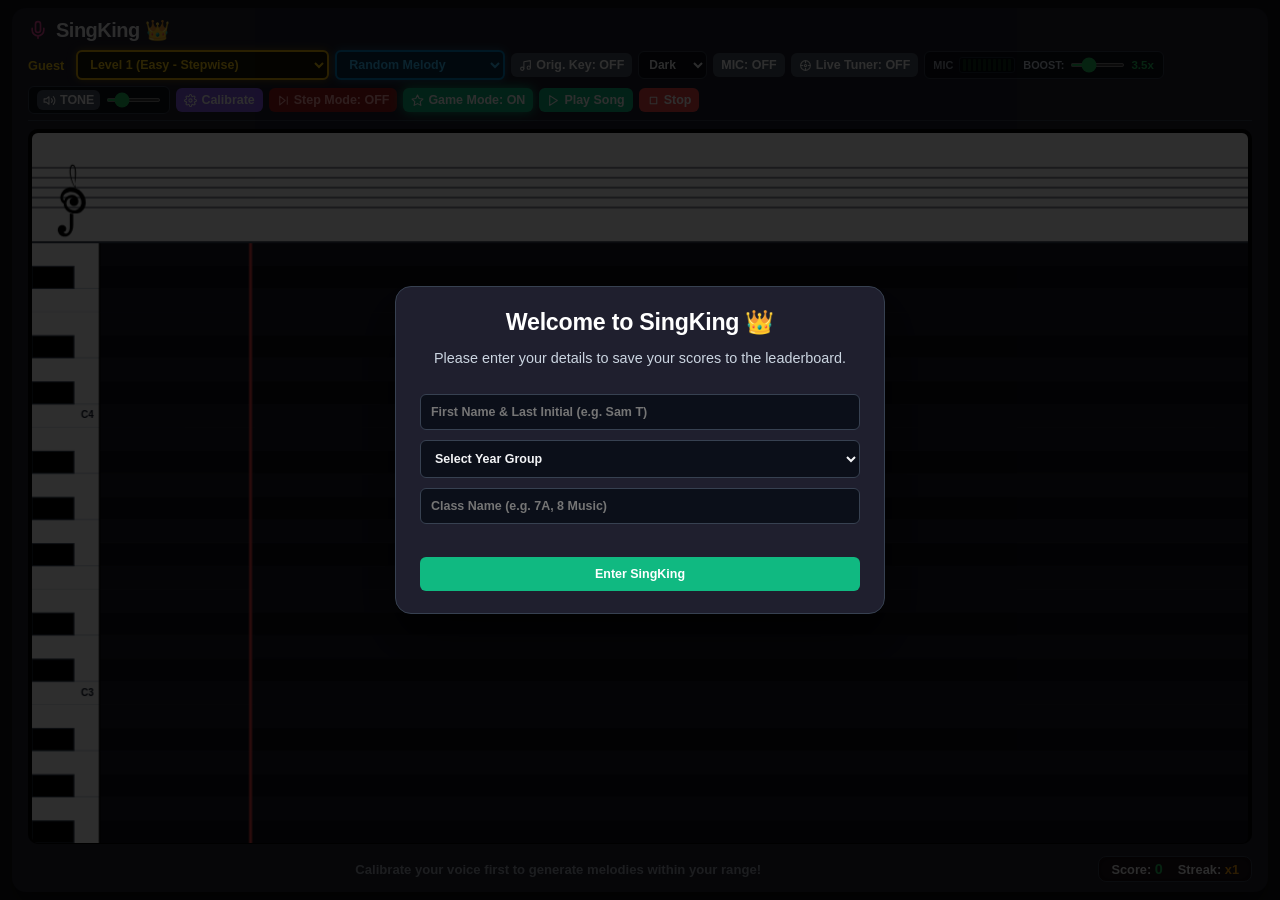
<file: singking.html>
<!DOCTYPE html>
<html lang="en">
<head>
    <meta charset="UTF-8">
    <meta name="viewport" content="width=device-width, initial-scale=1.0">
    <title>SingKing 👑 - Vocal Trainer</title>
    <style>
        :root {
            --bg-color: #121218;
            --panel-bg: #1f1f2e;
            --accent-color: #4f46e5;
            --accent-hover: #6366f1;
            --text-main: #f3f4f6;
            --highlight: #22c55e;
            --step-active: #eab308;
            --recording-active: #ef4444;
            --game-active: #ec4899;
            --tuner-active: #06b6d4;
            --canvas-bg: #0a0a10;
            --hitline-color: #ef4444;
            --lane-light: #161622;
            --lane-dark: #0d0d14;
            --piano-width: 65px;
        }

        body[data-theme="cyberpunk"] {
            --bg-color: #0c0721;
            --panel-bg: #180e36;
            --accent-color: #00f0ff;
            --accent-hover: #70f3ff;
            --text-main: #f0f8ff;
            --highlight: #ff007f;
            --canvas-bg: #050212;
            --hitline-color: #ff007f;
            --lane-light: #0d061c;
            --lane-dark: #070312;
            --tuner-active: #00f0ff;
        }

        body[data-theme="synthwave"] {
            --bg-color: #1a0933;
            --panel-bg: #2b0938;
            --accent-color: #ff007f;
            --accent-hover: #ff3399;
            --text-main: #fce7f3;
            --highlight: #ff7700;
            --canvas-bg: #0f0421;
            --hitline-color: #ff007f;
            --lane-light: #16062b;
            --lane-dark: #0f0421;
            --tuner-active: #fcee0a;
        }

        body[data-theme="matrix"] {
            --bg-color: #020b02;
            --panel-bg: #081808;
            --accent-color: #00ff41;
            --accent-hover: #33ff67;
            --text-main: #e6ffe8;
            --highlight: #00ff41;
            --canvas-bg: #010801;
            --hitline-color: #00ff41;
            --lane-light: #041204;
            --lane-dark: #020a02;
            --tuner-active: #33ff67;
        }

        * {
            box-sizing: border-box;
            margin: 0;
            padding: 0;
            font-family: -apple-system, BlinkMacSystemFont, "Segoe UI", Roboto, Helvetica, Arial, sans-serif;
        }

        body {
            background-color: var(--bg-color);
            color: var(--text-main);
            height: 100vh;
            display: flex;
            flex-direction: column;
            align-items: center;
            justify-content: center;
            padding: 8px 12px;
            transition: background-color 0.3s, color 0.3s;
            overflow: hidden;
        }

        .container {
            width: 100%;
            max-width: 1400px;
            height: calc(100vh - 16px);
            background-color: var(--panel-bg);
            border-radius: 14px;
            box-shadow: 0 15px 25px -5px rgba(0, 0, 0, 0.6);
            padding: 10px 16px;
            display: flex;
            flex-direction: column;
            gap: 8px;
            transition: background-color 0.3s;
        }

        header {
            display: flex;
            justify-content: space-between;
            align-items: center;
            flex-wrap: wrap;
            gap: 8px;
            border-bottom: 1px solid #374151;
            padding-bottom: 6px;
            flex-shrink: 0;
        }

        h1 {
            font-size: 1.25rem;
            font-weight: 700;
            letter-spacing: -0.025em;
            display: flex;
            align-items: center;
            gap: 8px;
        }

        .controls {
            display: flex;
            align-items: center;
            gap: 6px;
            flex-wrap: wrap;
        }

        /* Sound & Mic Control Boxes */
        .audio-playback-control, .mic-gain-meter-box {
            display: inline-flex;
            align-items: center;
            gap: 6px;
            background: #0b0f19;
            border: 1px solid #374151;
            border-radius: 6px;
            padding: 3px 8px;
            height: 28px;
        }

        .audio-playback-control input[type="range"], .mic-gain-meter-box input[type="range"] {
            width: 55px;
            accent-color: #22c55e;
            cursor: pointer;
            height: 4px;
        }

        /* Segmented LED Sound Meter */
        .vu-meter {
            display: inline-flex;
            align-items: flex-end;
            gap: 2px;
            height: 16px;
            padding: 1px 3px;
            background: #04070d;
            border-radius: 3px;
            border: 1px solid #1f2937;
        }

        .vu-bar {
            width: 3px;
            height: 100%;
            background-color: #0f2d18;
            border-radius: 1px;
            transition: background-color 0.04s ease, box-shadow 0.04s ease;
        }

        .vu-bar.lit-green { background-color: #22c55e !important; box-shadow: 0 0 3px #22c55e; }
        .vu-bar.lit-yellow { background-color: #facc15 !important; box-shadow: 0 0 4px #facc15; }
        .vu-bar.lit-red { background-color: #ef4444 !important; box-shadow: 0 0 4px #ef4444; }

        .vu-meter-large {
            height: 26px;
            gap: 4px;
            padding: 3px 6px;
            background: #050811;
        }
        .vu-meter-large .vu-bar { width: 7px; border-radius: 2px; }

        select, button, .btn-link, input[type="text"] {
            padding: 5px 8px;
            border-radius: 6px;
            border: 1px solid #374151;
            background-color: #0b0f19;
            color: var(--text-main);
            font-weight: 600;
            font-size: 0.78rem;
            outline: none;
            transition: background-color 0.2s, transform 0.1s, opacity 0.2s;
        }

        button, .btn-link {
            border: none;
            background-color: var(--accent-color);
            color: white;
            text-decoration: none;
            cursor: pointer;
            display: inline-flex;
            align-items: center;
            gap: 4px;
        }

        button:hover, .btn-link:hover { background-color: var(--accent-hover); }
        button:active, .btn-link:active { transform: scale(0.98); }
        select:focus, input:focus { border-color: var(--accent-color); }
        #theme-select { max-width: 95px; padding: 5px 6px; font-size: 0.75rem; }
        
        #difficulty-select {
            color: #facc15 !important;
            border: 2px solid #eab308 !important;
            background-color: #181504 !important;
            font-weight: 700 !important;
            box-shadow: 0 0 8px rgba(234, 179, 8, 0.4);
        }
        #difficulty-select option { background-color: #0b0f19; }

        /* Dropdown Styling for PianoPad Song Select */
        #song-select {
            color: #38bdf8 !important;
            border: 2px solid #0284c7 !important;
            background-color: #082f49 !important;
            font-weight: 700 !important;
            box-shadow: 0 0 8px rgba(56, 189, 248, 0.4);
            max-width: 170px;
        }
        #song-select option { background-color: #0b0f19; color: #f3f4f6; }

        .btn-secondary { background-color: #4b5563; }
        .btn-secondary:hover { background-color: #6b7280; }
        .btn-success { background-color: #10b981; }
        .btn-success:hover { background-color: #059669; }
        .btn-danger { background-color: #ef4444; }
        .btn-danger:hover { background-color: #dc2626; }
        .btn-calib { background-color: #8b5cf6; }
        .btn-calib:hover { background-color: #7c3aed; }
        .btn-purple { background-color: #a855f7; }
        .btn-purple:hover { background-color: #9333ea; }

        .btn-mic-active {
            background-color: #10b981 !important;
            color: #ffffff !important;
            box-shadow: 0 0 10px rgba(16, 185, 129, 0.6);
        }

        .btn-tuner-active {
            background-color: var(--tuner-active) !important;
            color: #000000 !important;
            font-weight: 800 !important;
            box-shadow: 0 0 14px var(--tuner-active);
        }

        .btn-orig-active {
            background-color: #f59e0b !important;
            color: #000000 !important;
            font-weight: 800 !important;
            box-shadow: 0 0 10px rgba(245, 158, 11, 0.6);
        }

        .btn-muted { background-color: #ef4444 !important; color: #ffffff !important; }

        /* RED & GREEN Game Mode Default States */
        .btn-step { background-color: #991b1b !important; color: #fca5a5 !important; font-weight: 600; }
        .btn-step:hover { background-color: #b91c1c !important; }
        .btn-step-active { background-color: #ef4444 !important; color: #ffffff !important; box-shadow: 0 0 12px #ef4444; font-weight: 800; }
        
        .btn-game { background-color: #065f46 !important; color: #6ee7b7 !important; font-weight: 600; }
        .btn-game:hover { background-color: #047857 !important; }
        .btn-game-active { background-color: #10b981 !important; color: #ffffff !important; box-shadow: 0 0 12px #10b981; font-weight: 800; }

        .icon {
            width: 13px;
            height: 13px;
            fill: none;
            stroke: currentColor;
            stroke-width: 2;
            stroke-linecap: round;
            stroke-linejoin: round;
        }

        .visualizer-wrapper {
            position: relative;
            display: flex;
            flex-direction: column;
            align-items: center;
            background-color: #000;
            border-radius: 10px;
            padding: 4px;
            box-shadow: inset 0 2px 8px rgba(0,0,0,0.9);
            width: 100%;
            flex: 1;
            min-height: 400px;
        }

        #vocal-canvas {
            background-color: var(--canvas-bg);
            display: block;
            width: 100%;
            flex: 1;
            border-radius: 6px;
        }

        .footer-bar {
            display: flex;
            align-items: center;
            justify-content: space-between;
            padding-top: 4px;
            flex-shrink: 0;
            gap: 10px;
        }

        .status-bar {
            font-size: 0.82rem;
            color: #9ca3af;
            text-align: center;
            min-height: 1.6rem;
            display: flex;
            align-items: center;
            justify-content: center;
            gap: 10px;
            flex: 1;
            font-weight: 600;
        }

        .score-display {
            display: flex;
            align-items: center;
            gap: 15px;
            background: rgba(30, 15, 20, 0.85);
            border: 1px solid #374151;
            border-radius: 8px;
            padding: 4px 12px;
            font-size: 0.8rem;
            font-weight: 700;
            color: #f3f4f6;
            box-shadow: inset 0 0 10px rgba(0,0,0,0.5);
        }

        .score-points { color: var(--highlight); font-size: 0.9rem; }
        .score-streak { color: #f59e0b; }

        .modal-overlay {
            position: fixed;
            top: 0; left: 0; width: 100vw; height: 100vh;
            background: rgba(0, 0, 0, 0.82);
            display: flex;
            align-items: center;
            justify-content: center;
            z-index: 100;
            opacity: 0;
            pointer-events: none;
            transition: opacity 0.2s ease;
        }
        .modal-overlay.open { opacity: 1; pointer-events: auto; }
        
        .modal {
            background: var(--panel-bg);
            border-radius: 16px;
            width: 90%;
            max-width: 490px;
            padding: 22px 24px;
            display: flex;
            flex-direction: column;
            align-items: center;
            gap: 10px;
            box-shadow: 0 25px 50px -12px rgba(0, 0, 0, 0.8);
            border: 1px solid #374151;
            text-align: center;
        }
        
        .modal h2 { font-size: 1.45rem; font-weight: 800; color: #ffffff; letter-spacing: -0.01em; margin-bottom: 2px; }
        .modal p { color: #cbd5e1; font-size: 0.9rem; line-height: 1.4; }
        
        .modal-footer {
            display: flex;
            justify-content: center;
            gap: 12px;
            margin-top: 8px;
            width: 100%;
            flex-wrap: wrap;
        }

        .calib-box {
            background: #0b0f19;
            border: 1px solid #374151;
            border-radius: 8px;
            padding: 15px;
            display: flex;
            flex-direction: column;
            align-items: center;
            gap: 10px;
            margin: 10px 0;
            width: 100%;
        }

        .calib-pitch-text {
            font-size: 2rem;
            font-weight: 800;
            color: #22c55e;
            text-shadow: 0 0 10px rgba(34, 197, 94, 0.4);
            height: 40px;
        }

        .badge-box {
            display: inline-flex;
            align-items: center;
            justify-content: center;
            padding: 7px 18px;
            border-radius: 20px;
            font-size: 0.85rem;
            font-weight: 800;
            letter-spacing: 0.02em;
            margin-top: 4px;
            box-shadow: 0 0 14px rgba(0, 0, 0, 0.5);
        }
        .badge-platinum { background: linear-gradient(135deg, #e2e8f0, #ffffff); color: #0f172a; }
        .badge-gold { background: #f59e0b; color: #000; }
        .badge-silver { background: linear-gradient(135deg, #94a3b8, #cbd5e1); color: #000; }
        .badge-bronze { background: linear-gradient(135deg, #b45309, #d97706); color: #fff; }
        
        .rank-display-box {
            font-size: 1.15rem;
            font-weight: 900;
            color: #facc15;
            padding: 7px 16px;
            background: #0b0f19;
            border: 1.5px solid #eab308;
            border-radius: 8px;
            display: inline-flex;
            align-items: center;
            justify-content: center;
            gap: 8px;
            width: 90%;
            margin-top: 4px;
        }

        .graph-container {
            display: flex;
            flex-direction: column;
            align-items: center;
            gap: 8px;
            margin-top: 6px;
            width: 100%;
        }

        .bar-chart-wrapper {
            display: flex;
            align-items: flex-end;
            justify-content: center;
            height: 160px;
            width: 110px;
            background: #090d16;
            border: 1px solid #2d3748;
            border-radius: 12px;
            padding: 10px;
            box-shadow: inset 0 0 15px rgba(0,0,0,0.7);
        }

        .stacked-bar {
            width: 44px;
            display: flex;
            flex-direction: column;
            justify-content: flex-end;
            height: 135px;
            border-radius: 6px;
            overflow: hidden;
            background: #181f2e;
        }

        .bar-part-red { background-color: #ef4444; width: 100%; transition: height 0.5s ease; }
        .bar-part-orange { background-color: #f97316; width: 100%; transition: height 0.5s ease; }
        .bar-part-green { background-color: #22c55e; width: 100%; transition: height 0.5s ease; }

        .graph-legend {
            display: flex;
            gap: 16px;
            font-size: 0.78rem;
            font-weight: 700;
            margin-top: 4px;
        }

        .confetti-canvas {
            position: absolute;
            top: 0; left: 0; pointer-events: none; width: 100%; height: 100%; z-index: 50;
        }
    </style>
</head>
<body>

    <div class="container">
        <header>
            <h1>
                <svg class="icon" style="width:20px; height:20px; color:#ec4899;" viewBox="0 0 24 24"><path d="M12 2a3 3 0 0 0-3 3v7a3 3 0 0 0 6 0V5a3 3 0 0 0-3-3Z"></path><path d="M19 10v2a7 7 0 0 1-14 0v-2"></path><line x1="12" y1="19" x2="12" y2="22"></line></svg>
                SingKing 👑
            </h1>
            <div class="controls">
                <span id="header-student-label" style="font-size: 0.8rem; font-weight: 700; color: #facc15; margin-right: 6px;">Guest</span>
                
                <select id="difficulty-select">
                    <option value="1">Level 1 (Easy - Stepwise)</option>
                    <option value="2">Level 2 (Medium - Leaps up to 3rds)</option>
                    <option value="3">Level 3 (Hard - Accidentals & 16ths)</option>
                    <option value="4">Endless Mode</option>
                </select>

                <!-- PianoPad Database Song Selector -->
                <select id="song-select" title="Choose a PianoPad Song Database entry or a Random Melody">
                    <option value="random">Random Melody</option>
                </select>

                <!-- Original Key Toggle Switch -->
                <button type="button" id="btn-orig-key" class="btn-secondary" title="Play in original key (disables auto-transpose)">
                    <svg class="icon" viewBox="0 0 24 24"><path d="M9 18V5l12-2v13"></path><circle cx="6" cy="18" r="3"></circle><circle cx="18" cy="16" r="3"></circle></svg>
                    Orig. Key: OFF
                </button>

                <select id="theme-select">
                    <option value="default">Dark</option>
                    <option value="cyberpunk">Neon</option>
                    <option value="synthwave">Retro</option>
                    <option value="matrix">Green</option>
                </select>

                <button type="button" id="btn-mic-toggle" class="btn-secondary" title="Toggle Microphone">
                    MIC: OFF
                </button>

                <!-- LIVE TUNER / FREE SING BUTTON -->
                <button type="button" id="btn-tuner-mode" class="btn-secondary" title="Live Pitch Tuner & Free Sing Mode">
                    <svg class="icon" viewBox="0 0 24 24"><circle cx="12" cy="12" r="9"></circle><path d="M12 3v4M12 17v4M3 12h4M17 12h4"></path><circle cx="12" cy="12" r="2"></circle></svg>
                    Live Tuner: OFF
                </button>

                <!-- Live Sound Meter & Mic Volume Boost -->
                <div class="mic-gain-meter-box" title="Microphone Input Sound Meter & Sensitivity Boost">
                    <span style="font-size:0.68rem; color:#9ca3af; font-weight:700;">MIC</span>
                    <div class="vu-meter" id="header-vu-meter">
                        <div class="vu-bar"></div><div class="vu-bar"></div><div class="vu-bar"></div>
                        <div class="vu-bar"></div><div class="vu-bar"></div><div class="vu-bar"></div>
                        <div class="vu-bar"></div><div class="vu-bar"></div><div class="vu-bar"></div>
                        <div class="vu-bar"></div>
                    </div>
                    <span style="font-size:0.68rem; color:#cbd5e1; font-weight:700; margin-left:2px;">BOOST:</span>
                    <input type="range" id="mic-gain-slider" min="1" max="10" step="0.5" value="3.5" title="Boost Mic Sensitivity (1x - 10x)">
                    <span id="mic-gain-display" style="font-size:0.72rem; color:#22c55e; font-weight:800; min-width:24px;">3.5x</span>
                </div>

                <!-- Audio Playback Reference Mute & Volume -->
                <div class="audio-playback-control" title="Guide tone & metronome volume">
                    <button type="button" id="btn-tone-mute" class="btn-secondary" style="padding: 3px 6px;">
                        <svg id="icon-sound" class="icon" viewBox="0 0 24 24"><polygon points="11 5 6 9 2 9 2 15 6 15 11 19 11 5"></polygon><path d="M15.54 8.46a5 5 0 0 1 0 7.07"></path><path d="M19.07 4.93a10 10 0 0 1 0 14.14"></path></svg>
                        <svg id="icon-muted" class="icon" style="display:none;" viewBox="0 0 24 24"><polygon points="11 5 6 9 2 9 2 15 6 15 11 19 11 5"></polygon><line x1="23" y1="9" x2="17" y2="15"></line><line x1="17" y1="9" x2="23" y2="15"></line></svg>
                        <span id="tone-mute-text">TONE</span>
                    </button>
                    <input type="range" id="tone-volume" min="0" max="100" value="20" title="Adjust Volume (Recommended 20-30% on speakers)">
                </div>

                <button type="button" id="btn-calib" class="btn-calib" title="Calibrate Lowest & Highest Pitch">
                    <svg class="icon" viewBox="0 0 24 24"><circle cx="12" cy="12" r="3"></circle><path d="M19.4 15a1.65 1.65 0 0 0 .33 1.82l.06.06a2 2 0 0 1 0 2.83 2 2 0 0 1-2.83 0l-.06-.06a1.65 1.65 0 0 0-1.82-.33 1.65 1.65 0 0 0-1 1.51V21a2 2 0 0 1-2 2 2 2 0 0 1-2-2v-.09A1.65 1.65 0 0 0 9 19.4a1.65 1.65 0 0 0-1.82.33l-.06.06a2 2 0 0 1-2.83 0 2 2 0 0 1 0-2.83l.06-.06a1.65 1.65 0 0 0 .33-1.82 1.65 1.65 0 0 0-1.51-1H3a2 2 0 0 1-2-2 2 2 0 0 1 2-2h.09A1.65 1.65 0 0 0 4.6 9a1.65 1.65 0 0 0-.33-1.82l-.06-.06a2 2 0 0 1 0-2.83 2 2 0 0 1 2.83 0l.06.06a1.65 1.65 0 0 0 1.82.33H9a1.65 1.65 0 0 0 1-1.51V3a2 2 0 0 1 2-2 2 2 0 0 1 2 2v.09a1.65 1.65 0 0 0 1 1.51 1.65 1.65 0 0 0 1.82-.33l.06-.06a2 2 0 0 1 2.83 0 2 2 0 0 1 0 2.83l-.06.06a1.65 1.65 0 0 0-.33 1.82V9a1.65 1.65 0 0 0 1.51 1H21a2 2 0 0 1 2 2 2 2 0 0 1-2 2h-.09a1.65 1.65 0 0 0-1.51 1z"></path></svg>
                    Calibrate
                </button>

                <!-- Step Mode Default Red (Off), Game Mode Default Green (On) -->
                <button type="button" id="btn-step" class="btn-step" title="Practice note-by-note without a timer (No Score Submitted)">
                    <svg class="icon" viewBox="0 0 24 24"><polygon points="5 4 15 12 5 20 5 4"></polygon><line x1="19" y1="5" x2="19" y2="19"></line></svg>
                    Step Mode: OFF
                </button>
                <button type="button" id="btn-game" class="btn-game-active" title="Play with live timing and scoring">
                    <svg class="icon" viewBox="0 0 24 24"><polygon points="12 2 15.09 8.26 22 9.27 17 14.14 18.18 21.02 12 17.77 5.82 21.02 7 14.14 2 9.27 8.91 8.26 12 2"></polygon></svg>
                    Game Mode: ON
                </button>

                <button type="button" id="btn-play" class="btn-success">
                    <svg class="icon" viewBox="0 0 24 24"><polygon points="5 3 19 12 5 21 5 3"></polygon></svg>
                    Play Song
                </button>
                <button type="button" id="btn-stop" class="btn-danger">
                    <svg class="icon" viewBox="0 0 24 24"><rect x="6" y="6" width="12" height="12"></rect></svg>
                    Stop
                </button>
            </div>
        </header>

        <div class="visualizer-wrapper">
            <canvas id="vocal-canvas"></canvas>
            <canvas id="confetti-canvas" class="confetti-canvas"></canvas>
        </div>

        <div class="footer-bar">
            <div class="status-bar" id="status"> Calibrate your voice first to generate melodies within your range!</div>
            <div class="score-display">
                <span>Score: <span id="score-text" class="score-points">0</span></span>
                <span>Streak: <span id="streak-text" class="score-streak">x1</span></span>
            </div>
        </div>
    </div>

    <!-- Login Modal -->
    <div class="modal-overlay" id="login-modal">
        <div class="modal">
            <h2>Welcome to SingKing 👑</h2>
            <p>Please enter your details to save your scores to the leaderboard.</p>
            
            <div style="display:flex; flex-direction:column; gap:10px; margin: 15px 0; width:100%;">
                <input type="text" id="login-name" placeholder="First Name & Last Initial (e.g. Sam T)" style="padding: 10px;">
                <select id="login-year" style="padding: 10px;">
                    <option value="" disabled selected>Select Year Group</option>
                    <option value="7">Year 7</option>
                    <option value="8">Year 8</option>
                    <option value="9">Year 9</option>
                    <option value="10">Year 10</option>
                    <option value="11">Year 11</option>
                    <option value="12">Year 12</option>
                </select>
                <input type="text" id="login-class" placeholder="Class Name (e.g. 7A, 8 Music)" style="padding: 10px;">
            </div>

            <div class="modal-footer">
                <button type="button" class="btn-success" id="btn-login-start" style="width: 100%; padding: 10px; justify-content:center;">Enter SingKing</button>
            </div>
        </div>
    </div>

    <!-- Calibration Modal -->
    <div class="modal-overlay" id="calib-modal">
        <div class="modal">
            <h2>Daily Vocal Calibration</h2>
            <p id="calib-instructions">Let's find your healthy vocal range for today. We will use this to generate melodies that fit your voice perfectly.</p>
            
            <div class="calib-box">
                <span id="calib-step-text" style="color:#facc15; font-weight:bold;">Step 1: Sing your LOWEST comfortable note</span>
                <div class="calib-pitch-text" id="calib-live-pitch">--</div>
                
                <!-- Calibration Live Sound Meter -->
                <div style="display: flex; flex-direction: column; align-items: center; gap: 4px; margin-top: 4px; width: 100%;">
                    <span style="font-size:0.7rem; color:#9ca3af; font-weight:700;">MIC SOUND LEVEL</span>
                    <div class="vu-meter vu-meter-large" id="calib-vu-meter">
                        <div class="vu-bar"></div><div class="vu-bar"></div><div class="vu-bar"></div>
                        <div class="vu-bar"></div><div class="vu-bar"></div><div class="vu-bar"></div>
                        <div class="vu-bar"></div><div class="vu-bar"></div><div class="vu-bar"></div>
                        <div class="vu-bar"></div><div class="vu-bar"></div><div class="vu-bar"></div>
                        <div class="vu-bar"></div><div class="vu-bar"></div>
                    </div>
                </div>

                <div style="width: 100%; height: 8px; background: #1e293b; border-radius: 4px; overflow: hidden; margin-top: 8px;">
                    <div id="calib-progress" style="width: 0%; height: 100%; background: #22c55e; transition: width 0.1s;"></div>
                </div>
            </div>

            <div class="modal-footer">
                <button type="button" class="btn-secondary" id="btn-calib-cancel">Cancel</button>
                <button type="button" class="btn-warning" id="btn-calib-skip">Skip (Default Range)</button>
                <button type="button" class="btn-success" id="btn-calib-action">Start Recording Lowest Note</button>
            </div>
        </div>
    </div>

    <!-- Performance Summary Feedback Modal -->
    <div class="modal-overlay" id="results-modal">
        <div class="modal">
            <h2>Game Performance Summary</h2>
            <div id="summary-meta" style="font-size: 0.95rem; color: #cbd5e1; line-height: 1.5; margin-top: 4px;">
                <div>Student: <span id="summary-student" style="color:#38bdf8; font-weight:700;">Sam T</span></div>
                <div>Final Score: <span id="summary-score" style="color:#22c55e; font-weight:800; font-size:1.15rem;">0.0%</span></div>
                <div id="summary-breakdown" style="font-size:0.8rem; color:#9ca3af;">(0 Perfect, 0 Early/Late, 0 Missed out of 0 notes)</div>
            </div>

            <div id="results-badge-container"></div>
            
            <div id="game-rank-box" class="rank-display-box">Calculating Rank...</div>

            <!-- Stacked Column Graph -->
            <div class="graph-container">
                <div class="bar-chart-wrapper">
                    <div class="stacked-bar">
                        <div id="bar-red" class="bar-part-red" style="height: 0%;"></div>
                        <div id="bar-orange" class="bar-part-orange" style="height: 0%;"></div>
                        <div id="bar-green" class="bar-part-green" style="height: 100%;"></div>
                    </div>
                </div>
                <div class="graph-legend">
                    <span style="color:#22c55e;">Perfect</span>
                    <span style="color:#f97316;">Early/Late</span>
                    <span style="color:#ef4444;">Missed</span>
                </div>
            </div>

            <p id="save-status" style="color: #38bdf8; font-size: 0.75rem; margin-top: 2px;">Saving to Leaderboard...</p>
            
            <div class="modal-footer">
                <button type="button" class="btn-purple" id="btn-results-try-muted" style="padding: 9px 24px; font-weight: 800; font-size: 0.88rem; display: none;">Try X2 - Keyboard Mute Mode</button>
                <button type="button" class="btn-warning" id="btn-results-retry" style="padding: 9px 24px; font-weight: 800; font-size: 0.88rem;">Try Again</button>
                <button type="button" class="btn-success" id="btn-results-close" style="padding: 9px 24px; font-weight: 800; font-size: 0.88rem;">Continue</button>
            </div>
        </div>
    </div>

    <script>
        // =========================================================================
        // GOOGLE APPS SCRIPT WEB APP ENDPOINT FOR SPREADSHEET SUBMISSION
        // =========================================================================
        const APPS_SCRIPT_URL = "https://script.google.com/macros/s/AKfycbzAo05vJwNnIDbFUKEfbRETBzTORNsZKQ1y8rqnXKbhBuYA31x2LkN4EDMR6NYOAq8P/exec";
        const PIANOPAD_SONGS_URL = "https://script.google.com/macros/s/AKfycby67M5VwNiRpcySnun4wTW31nIfXauLXhMRP1w96r6yjMuV9iA8n_C-eEIKfJ_xEuUjKg/exec";
        
        // --- Identity Variables ---
        let currentStudentName = "Anonymous";
        let currentYearGroup = "N/A";
        let currentStudentClass = "N/A";

        // --- Audio & Pitch Detection Setup ---
        let audioCtx = null;
        let micStream = null;
        let micSource = null;
        let micGainNode = null;
        let micAnalyser = null;
        let isMicListening = false;
        let pitchDetectionFrameId = null;
        
        let micBoostGain = 3.5;
        let currentDetectedFreq = 0;
        let currentDetectedMidi = 0;
        let currentInputRMS = 0;
        
        // Default range: Teenage male (A2 = 45 to E4 = 64)
        let vocalRange = { min: 45, max: 64 };
        let isCalibrated = false;

        let isToneMuted = false;
        let toneVolume = 0.20;
        let isOriginalKey = false; 

        // Dynamic View Range
        let activeViewMinPitch = 42;
        let activeViewMaxPitch = 67;

        // --- Live Tuner & Free Sing Mode ---
        let isLiveTuner = false;
        let idleAnimationFrameId = null;
        let tunerNeedleAngle = Math.PI * 1.5;

        // --- 4/4 Timing Configuration ---
        const BEAT_MS = 750; // 80 BPM
        let lastPlayedBeatIndex = -1;

        // --- Game State ---
        let isPlaying = false;
        let isGameMode = true;
        let isStepMode = false;
        let currentTheme = 'default';
        
        let score = 0;
        let streak = 0;
        let maxStreak = 0;
        let totalNotesHit = 0;
        let totalNotesMissed = 0;
        let earlyLateHits = 0;
        let perfectHits = 0;

        let noteTimeline = [];
        let pitchTraceHistory = [];
        
        let playbackStartTime = 0;
        let lastFrameTime = 0;
        let stepModeCurrentIndex = 0;
        let stepModeWaitTime = 0;

        const PIXELS_PER_MS = 0.15;
        const HIT_ZONE_X = 220;
        const HIT_TOLERANCE_SEMITONES = 1.05;
        const PIANO_WIDTH = 68;

        const canvas = document.getElementById('vocal-canvas');
        const ctx = canvas.getContext('2d');
        const confettiCanvas = document.getElementById('confetti-canvas');
        const confettiCtx = confettiCanvas.getContext('2d');

        // Classical Treble Clef Path2D aligned to G4
        const standardTreblePath = new Path2D(
            "M 0,0 C -3.6,0 -6.5,2.9 -6.5,6.5 C -6.5,10.2 -3.4,13.1 0.4,13.1 C 4.2,13.1 7.2,10.0 7.2,5.8 C 7.2,0.4 2.8,-4.2 -2.6,-4.2 C -9.8,-4.2 -15.6,1.8 -15.6,9.2 C -15.6,18.0 -7.8,24.8 1.8,24.8 C 11.2,24.8 18.6,17.4 18.6,7.5 C 18.6,-5.5 8.2,-15.8 -4.8,-15.8 C -11.2,-15.8 -16.5,-12.0 -19.4,-6.2 C -20.4,-4.2 -20.9,-1.9 -20.9,0.5 C -20.9,4.8 -18.2,8.8 -14.2,10.2 C -13.2,10.6 -12.4,9.8 -12.4,8.8 C -12.4,8.0 -12.9,7.4 -13.5,6.9 C -15.8,4.8 -16.8,2.2 -16.5,-0.6 C -16.0,-4.5 -12.4,-7.8 -7.5,-8.5 C -6.5,-8.6 -5.6,-8.7 -4.6,-8.7 C 4.5,-8.7 11.8,-1.5 11.8,7.5 C 11.8,14.2 6.5,19.5 0.2,19.5 C -6.2,19.5 -11.4,14.6 -11.4,8.5 C -11.4,4.2 -8.5,0.8 -4.5,0.2 C -3.8,0.1 -2.2,0.0 0,0 Z M 1.2,-15.8 C 2.5,-23.5 3.5,-31.2 3.5,-38.5 C 3.5,-45.8 1.5,-51.2 -1.8,-51.2 C -4.2,-51.2 -6.2,-48.2 -6.5,-42.5 C -6.8,-36.2 -4.8,-26.8 1.2,-15.8 Z M 3.2,-13.2 C -2.8,-24.5 -5.2,-34.5 -4.8,-41.8 C -4.5,-46.8 -3.2,-49.2 -1.8,-49.2 C 0.5,-49.2 1.8,-45.2 1.8,-38.5 C 1.8,-31.5 1.0,-23.8 3.2,-13.2 Z M -0.8,25.2 L -0.8,42.5 C -0.8,48.2 -2.5,53.5 -5.8,56.8 C -8.5,59.5 -12.2,60.8 -16.2,60.2 C -20.8,59.5 -24.2,55.8 -24.8,51.2 C -25.2,47.8 -23.5,44.5 -20.5,43.2 C -17.5,41.9 -14.2,42.8 -12.5,45.5 C -11.5,47.2 -11.5,49.2 -12.2,50.8 C -12.8,52.2 -14.2,53.2 -15.8,53.5 C -15.2,54.8 -13.8,55.8 -12.2,55.8 C -8.8,55.8 -6.2,51.8 -6.2,44.5 L -6.2,24.5 C -4.5,25.0 -2.5,25.2 -0.8,25.2 Z"
        );

        function resizeCanvas() {
            const rect = canvas.parentElement.getBoundingClientRect();
            canvas.width = rect.width;
            canvas.height = rect.height;
            confettiCanvas.width = rect.width;
            confettiCanvas.height = rect.height;
            if (!isPlaying) drawScene();
        }
        window.addEventListener('resize', resizeCanvas);

        document.addEventListener('DOMContentLoaded', () => {
            resizeCanvas();
            document.getElementById('login-modal').classList.add('open');
            if (localStorage.getItem('SingKing_name')) document.getElementById('login-name').value = localStorage.getItem('SingKing_name');
            if (localStorage.getItem('SingKing_year')) document.getElementById('login-year').value = localStorage.getItem('SingKing_year');
            if (localStorage.getItem('SingKing_class')) document.getElementById('login-class').value = localStorage.getItem('SingKing_class');
            drawScene();
            
            populateSongSelect();
            fetchPianoPadSongs();
        });

        function updateViewRange() {
            if (noteTimeline && noteTimeline.length > 0) {
                const minMidi = Math.min(...noteTimeline.map(n => n.pitch));
                const maxMidi = Math.max(...noteTimeline.map(n => n.pitch));
                
                activeViewMinPitch = Math.floor(minMidi) - 4;
                activeViewMaxPitch = Math.ceil(maxMidi) + 4;
                
                if (activeViewMaxPitch - activeViewMinPitch < 14) {
                    const diff = 14 - (activeViewMaxPitch - activeViewMinPitch);
                    activeViewMinPitch -= Math.floor(diff / 2);
                    activeViewMaxPitch += Math.ceil(diff / 2);
                }
            } else {
                activeViewMinPitch = vocalRange.min - 3;
                activeViewMaxPitch = vocalRange.max + 3;
            }
        }

        const fallbackSongs = [
            { title: "12 to 12 - Sombr", notes: "E3,E3,E3,E3,E3,E3,B2,D3,G3,E3,D3,E3,E3,E3,E3,E3,D3,D3,D3,G3,F#3,E3,D3,E3,D3,B2,A3,A3,A3,A3,A3,A3,A3,D3,E3,D3,B2,D3,A3,A3,A3,A3,A3,D3,D3,RESTS,0,242,242,484,242,242,242,242,484,484,484,484,242,242,242,484,484,242,242,242,363,363,242,484,121,121,968,484,242,242,242,242,242,484,484,121,121,484,484,242,242,484,242,242,242" },
            { title: "7 Nation Army (riff)", notes: "E1,E1,G1,E1,D1,C1,B0,E1,E1,G1,E1,D1,C1,D1,C1,B0,RESTS,0,704,253,345,300,256,951,938,689,215,355,325,260,330,296,248" },
            { title: "Acapella", notes: "A2,A2,A2,A2,A2,G2,E2,E2,E2,E2,E2,D2,D2,D2,D2,D2,D2,C2,E2,G2,A2,A2,A2,A2,A2,G2,E2,E2,E2,E2,D2,D2,D2,D2,D2,D2,D2,C2,C2,A1,A2,A2,A2,A2,B2,G2,E2,E2,E2,E2,G2,D2,D2,D2,D2,D2,D2,C2,E2,G2,A2,A2,A2,A2,A2,G2,E2,E2,E2,E2,E2,D2,D2,D2,D2,D2,D2,C2,C2,A1,A2,RESTS,0,174,174,174,174,349,349,174,174,174,174,349,349,174,174,174,174,349,349,349,698,174,174,174,174,349,349,174,174,174,174,349,349,174,174,174,174,349,349,349,698,174,174,174,174,349,349,174,174,174,174,349,349,174,174,174,174,349,349,349,698,174,174,174,174,349,349,174,174,174,174,349,349,174,174,174,174,349,349,349,349,349" },
            { title: "All Star - from Shrek", notes: "G1,D2,B1,B1,A1,A1,G1,G1,C2,B1,B1,A1,A1,G1,G1,D2,B1,B1,A1,A1,G1,G1,E1,D1,RESTS,0,567,267,265,241,271,204,275,240,469,242,240,226,232,492,209,259,207,220,226,203,268,246,428" },
            { title: "Another One Bites The Dust", notes: "A2,G2,E2,E2,E2,E2,E2,E2,G2,E2,A2,A2,G2,E2,E2,E2,E2,E2,E2,G2,E2,A2,RESTS,0,69,178,463,497,908,138,277,237,242,84,911,95,125,479,478,863,140,198,276,238,114" }
        ];
        let pianoPadSongs = [...fallbackSongs];

        function populateSongSelect() {
            const select = document.getElementById('song-select');
            pianoPadSongs.forEach((song, idx) => {
                const opt = document.createElement('option');
                opt.value = idx;
                opt.text = song.title;
                select.appendChild(opt);
            });
        }

        async function fetchPianoPadSongs() {
            try {
                let res = await fetch(PIANOPAD_SONGS_URL, { redirect: "follow" });
                let text = await res.text();
                let list = [];
                
                try {
                    const data = JSON.parse(text);
                    if (Array.isArray(data)) {
                        list = data;
                    } else if (typeof data === 'object') {
                        for (let key in data) {
                            if (Array.isArray(data[key])) {
                                list = data[key];
                                break;
                            }
                        }
                    }
                } catch (e) {
                    const rows = text.split('\n');
                    for (let row of rows) {
                        const cols = row.split(/,(?=(?:(?:[^"]*"){2})*[^"]*$)/);
                        if (cols.length >= 2) {
                            list.push([cols[0].replace(/(^"|"$)/g, ''), cols[1].replace(/(^"|"$)/g, '')]);
                        }
                    }
                }

                if (list.length < 50) {
                    const csvUrl = "https://docs.google.com/spreadsheets/d/1euEFrGRf_fRAJ_U1SLgXdERRWL_DDd3iPbm16G--MSM/export?format=csv&gid=1630208958";
                    const csvRes = await fetch(csvUrl);
                    const csvText = await csvRes.text();
                    const rows = csvText.split('\n');
                    list = [];
                    for (let row of rows) {
                        const cols = row.split(/,(?=(?:(?:[^"]*"){2})*[^"]*$)/);
                        if (cols.length >= 2) {
                            list.push([cols[0].replace(/(^"|"$)/g, ''), cols[1].replace(/(^"|"$)/g, '')]);
                        }
                    }
                }

                if (list.length > 0) {
                    pianoPadSongs = [];
                    const select = document.getElementById('song-select');
                    select.innerHTML = '<option value="random">Random Melody</option>';
                    
                    list.forEach((item, idx) => {
                        let title, notes;
                        if (Array.isArray(item)) {
                            title = item[0];
                            notes = item[1];
                        } else {
                            title = item.Title || item.title || item.Name || item.name || item.Song || item["Song Name"] || item[Object.keys(item)[0]];
                            notes = item.Notes || item.notes || item.Data || item.data || item[Object.keys(item)[1]];
                        }
                        
                        if (title && notes && typeof notes === 'string' && notes.includes("RESTS")) {
                            pianoPadSongs.push({ title, notes });
                            const opt = document.createElement('option');
                            opt.value = pianoPadSongs.length - 1; 
                            opt.text = title;
                            select.appendChild(opt);
                        }
                    });
                }
            } catch (e) {
                console.warn("Fetch failed, using fallbacks:", e);
            }
        }

        function noteNameToMidi(name) {
            const noteMap = {'C':0, 'C#':1, 'Db':1, 'D':2, 'D#':3, 'Eb':3, 'E':4, 'F':5, 'F#':6, 'Gb':6, 'G':7, 'G#':8, 'Ab':8, 'A':9, 'A#':10, 'Bb':10, 'B':11};
            let note = name.replace(/[^A-Ga-g#b]/g, '');
            let octStr = name.replace(/[^0-9-]/g, '');
            let oct = parseInt(octStr, 10);
            if (isNaN(oct)) oct = 4;
            return 12 * (oct + 1) + (noteMap[note] || 0); 
        }

        function parsePianoPadSong(dataString) {
            const parts = dataString.split(',RESTS,0,');
            if (parts.length !== 2) return null;
            const noteNames = parts[0].split(',');
            const durations = parts[1].split(',').map(Number);
            
            let timeAccumulator = 4 * BEAT_MS; 
            let parsedNotes = [];
            
            for (let i = 0; i < noteNames.length; i++) {
                let n = noteNames[i].trim();
                let dur = durations[i] || 250;
                
                if (n && n !== "REST") {
                    let pitch = noteNameToMidi(n);
                    parsedNotes.push({
                        originalPitch: pitch,
                        pitch: pitch,
                        startTime: timeAccumulator,
                        duration: dur,
                        hitState: 'pending',
                        soundPlayed: false,
                        accumulatedHitFrames: 0,
                        showX2: false,
                        x2Time: 0
                    });
                }
                timeAccumulator += dur;
            }
            
            if (parsedNotes.length === 0) return null;

            if (!isOriginalKey) {
                const avgPitch = parsedNotes.reduce((sum, n) => sum + n.pitch, 0) / parsedNotes.length;
                const targetAvg = (vocalRange.min + vocalRange.max) / 2;
                const shift = Math.round(targetAvg - avgPitch);
                parsedNotes.forEach(n => n.pitch += shift);
            }
            
            return parsedNotes;
        }

        document.getElementById('song-select').addEventListener('change', (e) => {
            const diffSelect = document.getElementById('difficulty-select');
            if (e.target.value !== 'random') {
                diffSelect.style.opacity = '0.4';
                diffSelect.disabled = true;
            } else {
                diffSelect.style.opacity = '1';
                diffSelect.disabled = false;
            }
        });

        const btnOrigKey = document.getElementById('btn-orig-key');
        btnOrigKey.addEventListener('click', () => {
            isOriginalKey = !isOriginalKey;
            if (isOriginalKey) {
                btnOrigKey.classList.remove('btn-secondary');
                btnOrigKey.classList.add('btn-orig-active');
                btnOrigKey.innerHTML = `<svg class="icon" viewBox="0 0 24 24"><path d="M9 18V5l12-2v13"></path><circle cx="6" cy="18" r="3"></circle><circle cx="18" cy="16" r="3"></circle></svg> Orig. Key: ON`;
            } else {
                btnOrigKey.classList.remove('btn-orig-active');
                btnOrigKey.classList.add('btn-secondary');
                btnOrigKey.innerHTML = `<svg class="icon" viewBox="0 0 24 24"><path d="M9 18V5l12-2v13"></path><circle cx="6" cy="18" r="3"></circle><circle cx="18" cy="16" r="3"></circle></svg> Orig. Key: OFF`;
            }
            if (isPlaying) document.getElementById('status').textContent = ' Original key toggled! Stop & Play to apply changes.';
        });

        document.getElementById('btn-login-start').addEventListener('click', () => {
            const n = document.getElementById('login-name').value.trim();
            const y = document.getElementById('login-year').value;
            const c = document.getElementById('login-class').value.trim();

            if (!n || !y || !c) {
                alert("Please fill in all details to continue.");
                return;
            }

            currentStudentName = n;
            currentYearGroup = y;
            currentStudentClass = c;

            localStorage.setItem('SingKing_name', n);
            localStorage.setItem('SingKing_year', y);
            localStorage.setItem('SingKing_class', c);

            document.getElementById('header-student-label').textContent = currentStudentName;
            document.getElementById('login-modal').classList.remove('open');
        });

        function initAudio() {
            if (!audioCtx) {
                audioCtx = new (window.AudioContext || window.webkitAudioContext)();
            }
            if (audioCtx.state === 'suspended') {
                audioCtx.resume();
            }
        }

        function playCountInClick(isAccented = false) {
            initAudio();

            const now = audioCtx.currentTime;
            const osc = audioCtx.createOscillator();
            const gain = audioCtx.createGain();
            const filter = audioCtx.createBiquadFilter();

            osc.type = 'triangle';
            const freq = isAccented ? 1200 : 850;
            osc.frequency.setValueAtTime(freq, now);
            osc.frequency.exponentialRampToValueAtTime(freq * 0.6, now + 0.04);

            filter.type = 'bandpass';
            filter.frequency.setValueAtTime(freq, now);
            filter.Q.setValueAtTime(3.0, now);

            const vol = isAccented ? 0.8 : 0.5;
            gain.gain.setValueAtTime(0.0001, now);
            gain.gain.linearRampToValueAtTime(vol, now + 0.003);
            gain.gain.exponentialRampToValueAtTime(0.0001, now + 0.06);

            osc.connect(filter);
            filter.connect(gain);
            gain.connect(audioCtx.destination);

            osc.start(now);
            osc.stop(now + 0.07);
        }

        function playGuideTone(freq, durationMs, forcePlay = false) {
            if ((isToneMuted && !forcePlay) || !freq || toneVolume <= 0) return;
            initAudio();

            const now = audioCtx.currentTime;
            const dur = Math.max(0.1, durationMs / 1000);

            const osc1 = audioCtx.createOscillator();
            const osc2 = audioCtx.createOscillator();
            const filter = audioCtx.createBiquadFilter();
            const gain = audioCtx.createGain();

            osc1.type = 'triangle';
            osc1.frequency.setValueAtTime(freq, now);

            osc2.type = 'sine';
            osc2.frequency.setValueAtTime(freq * 2, now);

            filter.type = 'lowpass';
            filter.frequency.setValueAtTime(Math.min(2500, freq * 3), now);

            const targetGain = toneVolume * 0.15;
            gain.gain.setValueAtTime(0.0001, now);
            gain.gain.linearRampToValueAtTime(targetGain, now + 0.04);
            gain.gain.setValueAtTime(targetGain, now + dur - 0.04);
            gain.gain.exponentialRampToValueAtTime(0.0001, now + dur);

            osc1.connect(filter);
            osc2.connect(filter);
            filter.connect(gain);
            gain.connect(audioCtx.destination);

            osc1.start(now);
            osc2.start(now);
            osc1.stop(now + dur + 0.05);
            osc2.stop(now + dur + 0.05);
        }

        async function toggleMicrophone() {
            initAudio();
            const btn = document.getElementById('btn-mic-toggle');

            if (isMicListening) {
                stopMicrophone();
                btn.textContent = ' MIC: OFF';
                btn.classList.remove('btn-mic-active');
                btn.classList.add('btn-secondary');
            } else {
                try {
                    micStream = await navigator.mediaDevices.getUserMedia({
                        audio: {
                            echoCancellation: false,
                            noiseSuppression: false,
                            autoGainControl: false
                        },
                        video: false
                    });
                    micSource = audioCtx.createMediaStreamSource(micStream);
                    
                    micGainNode = audioCtx.createGain();
                    micGainNode.gain.setValueAtTime(micBoostGain, audioCtx.currentTime);

                    micAnalyser = audioCtx.createAnalyser();
                    micAnalyser.fftSize = 2048;

                    micSource.connect(micGainNode);
                    micGainNode.connect(micAnalyser);

                    isMicListening = true;
                    btn.textContent = ' MIC: ON';
                    btn.classList.remove('btn-secondary');
                    btn.classList.add('btn-mic-active');
                    
                    processPitch();
                    startIdleRenderLoop();
                } catch (err) {
                    console.error("Mic access error:", err);
                    alert("Unable to access microphone. Please check browser microphone permissions.");
                }
            }
        }

        function stopMicrophone() {
            isMicListening = false;
            if (pitchDetectionFrameId) cancelAnimationFrame(pitchDetectionFrameId);
            if (micStream) {
                micStream.getTracks().forEach(track => track.stop());
                micStream = null;
            }
            currentDetectedFreq = 0;
            currentDetectedMidi = 0;
            currentInputRMS = 0;
            updateVUMeters(0);
            if (!isPlaying && !isLiveTuner) drawScene();
        }

        function updateVUMeters(rms) {
            const normalized = Math.min(1.0, Math.max(0.0, (rms - 0.003) * 4.2));

            const headerMeter = document.getElementById('header-vu-meter');
            if (headerMeter) {
                const bars = headerMeter.children;
                const litCount = Math.round(normalized * bars.length);
                for (let i = 0; i < bars.length; i++) {
                    bars[i].className = 'vu-bar';
                    if (i < litCount) {
                        if (i >= 8) bars[i].classList.add('lit-red');
                        else if (i >= 6) bars[i].classList.add('lit-yellow');
                        else bars[i].classList.add('lit-green');
                    }
                }
            }

            const calibMeter = document.getElementById('calib-vu-meter');
            if (calibMeter) {
                const cBars = calibMeter.children;
                const cLitCount = Math.round(normalized * cBars.length);
                for (let i = 0; i < cBars.length; i++) {
                    cBars[i].className = 'vu-bar';
                    if (i < cLitCount) {
                        if (i >= 12) cBars[i].classList.add('lit-red');
                        else if (i >= 9) cBars[i].classList.add('lit-yellow');
                        else cBars[i].classList.add('lit-green');
                    }
                }
            }
        }

        function autoCorrelate(buf, sampleRate) {
            const SIZE = buf.length;
            let rms = 0;
            for (let i = 0; i < SIZE; i++) rms += buf[i] * buf[i];
            rms = Math.sqrt(rms / SIZE);
            currentInputRMS = rms;

            updateVUMeters(rms);

            if (rms < 0.004) return -1;

            const minLag = Math.floor(sampleRate / 1400);
            let maxLag = Math.floor(sampleRate / 50);      
            if (maxLag >= SIZE) maxLag = SIZE - 1;

            const c = new Float32Array(maxLag + 1);
            for (let lag = minLag; lag <= maxLag; lag++) {
                let sum = 0;
                const end = SIZE - lag;
                for (let j = 0; j < end; j++) {
                    sum += buf[j] * buf[j + lag];
                }
                c[lag] = sum;
            }

            let bestLag = -1;
            let maxVal = -1;
            for (let lag = minLag + 1; lag < maxLag; lag++) {
                if (c[lag] > c[lag - 1] && c[lag] > c[lag + 1]) {
                    if (c[lag] > maxVal) {
                        maxVal = c[lag];
                        bestLag = lag;
                    }
                }
            }

            if (bestLag === -1 || maxVal <= 0) return -1;

            let T0 = bestLag;
            if (bestLag > minLag && bestLag < maxLag) {
                const x1 = c[bestLag - 1];
                const x2 = c[bestLag];
                const x3 = c[bestLag + 1];
                const denom = 2 * (2 * x2 - x1 - x3);
                if (denom !== 0) {
                    T0 = bestLag + (x3 - x1) / denom;
                }
            }

            return sampleRate / T0;
        }

        function freqToMidi(freq) {
            return 69 + 12 * Math.log2(freq / 440);
        }

        function midiToFreq(midi) {
            return 440 * Math.pow(2, (midi - 69) / 12);
        }

        function processPitch() {
            if (!isMicListening || !micAnalyser) return;
            const buf = new Float32Array(micAnalyser.fftSize);
            micAnalyser.getFloatTimeDomainData(buf);
            const freq = autoCorrelate(buf, audioCtx.sampleRate);
            
            if (freq !== -1 && freq >= 50 && freq <= 1600) {
                currentDetectedFreq = freq;
                currentDetectedMidi = freqToMidi(freq);
                
                if (isPlaying) {
                    const elapsed = performance.now() - playbackStartTime;
                    pitchTraceHistory.push({ time: elapsed, pitch: currentDetectedMidi });
                    if (pitchTraceHistory.length > 300) pitchTraceHistory.shift();
                }
            } else {
                currentDetectedFreq = 0;
                currentDetectedMidi = 0;
            }
            pitchDetectionFrameId = requestAnimationFrame(processPitch);
        }

        function getNoteName(midiNum) {
            const notes = ['C', 'C#', 'D', 'D#', 'E', 'F', 'F#', 'G', 'G#', 'A', 'A#', 'B'];
            const octave = Math.floor(midiNum / 12) - 1;
            const note = notes[Math.round(midiNum) % 12];
            return `${note}${octave}`;
        }

        function isBlackKey(midiNum) {
            const pc = Math.round(midiNum) % 12;
            return pc === 1 || pc === 3 || pc === 6 || pc === 8 || pc === 10;
        }

        function getPitchClassDistance(detectedMidi, targetMidi) {
            if (!detectedMidi || detectedMidi <= 0) return 999;
            const detPitchClass = ((detectedMidi % 12) + 12) % 12;
            const tgtPitchClass = ((targetMidi % 12) + 12) % 12;
            let diff = Math.abs(detPitchClass - tgtPitchClass);
            if (diff > 6) diff = 12 - diff;
            return diff;
        }

        const calibModal = document.getElementById('calib-modal');
        const btnCalibAction = document.getElementById('btn-calib-action');
        const btnCalibSkip = document.getElementById('btn-calib-skip');
        const calibLivePitch = document.getElementById('calib-live-pitch');
        const calibProgress = document.getElementById('calib-progress');
        
        let calibPhase = 0;
        let calibSamples = [];
        let calibInterval = null;

        function applyDefaultCalibration(reasonText) {
            vocalRange = { min: 45, max: 64 };
            isCalibrated = true;
            if (calibInterval) clearInterval(calibInterval);
            calibModal.classList.remove('open');
            document.getElementById('status').textContent = reasonText || ` Calibration Active: Default Range (${getNoteName(vocalRange.min)} - ${getNoteName(vocalRange.max)})`;
            spawnConfetti(HIT_ZONE_X, canvas.height / 2);
            updateViewRange();
            if (!isPlaying) drawScene();
        }

        document.getElementById('btn-calib').addEventListener('click', () => {
            initAudio();
            if (!isMicListening) toggleMicrophone();
            
            calibPhase = 0;
            calibSamples = [];
            document.getElementById('calib-step-text').textContent = 'Step 1: Sing your LOWEST comfortable note';
            calibLivePitch.textContent = '--';
            calibProgress.style.width = '0%';
            btnCalibAction.textContent = 'Start Recording Lowest Note';
            calibModal.classList.add('open');
        });

        document.getElementById('btn-calib-cancel').addEventListener('click', () => {
            clearInterval(calibInterval);
            calibModal.classList.remove('open');
        });

        btnCalibSkip.addEventListener('click', () => {
            applyDefaultCalibration(` Calibration Skipped: Teenage Male Range Active (${getNoteName(vocalRange.min)} - ${getNoteName(vocalRange.max)})`);
        });

        btnCalibAction.addEventListener('click', () => {
            if (calibPhase === 0) {
                calibPhase = 1;
                calibSamples = [];
                btnCalibAction.disabled = true;
                btnCalibAction.textContent = 'Recording...';
                recordPitchFor(2000, (avgMidi) => {
                    vocalRange.min = avgMidi;
                    calibPhase = 2;
                    btnCalibAction.disabled = false;
                    document.getElementById('calib-step-text').textContent = 'Step 2: Sing your HIGHEST comfortable note';
                    btnCalibAction.textContent = 'Start Recording Highest Note';
                });
            } else if (calibPhase === 2) {
                calibPhase = 3;
                calibSamples = [];
                btnCalibAction.disabled = true;
                btnCalibAction.textContent = 'Recording...';
                recordPitchFor(2000, (avgMidi) => {
                    vocalRange.max = avgMidi;
                    isCalibrated = true;
                    clearInterval(calibInterval);
                    calibModal.classList.remove('open');
                    
                    if (vocalRange.max <= vocalRange.min) {
                        vocalRange.max = vocalRange.min + 12;
                    }
                    
                    document.getElementById('status').textContent = ` Calibration Complete! Range: ${getNoteName(vocalRange.min)} to ${getNoteName(vocalRange.max)}`;
                    btnCalibAction.disabled = false;
                    updateViewRange();
                    if (!isPlaying) drawScene();
                });
            }
        });

        function recordPitchFor(ms, callback) {
            let elapsed = 0;
            calibProgress.style.width = '0%';
            
            calibInterval = setInterval(() => {
                elapsed += 50;
                calibProgress.style.width = `${(elapsed / ms) * 100}%`;
                
                if (currentDetectedMidi > 0) {
                    calibSamples.push(currentDetectedMidi);
                    calibLivePitch.textContent = getNoteName(currentDetectedMidi);
                } else {
                    calibLivePitch.textContent = '--';
                }

                if (elapsed >= ms) {
                    clearInterval(calibInterval);
                    calibLivePitch.textContent = 'Done!';
                    if (calibSamples.length === 0) {
                        alert("No pitch detected! Ensure microphone is on and the green sound meter is lighting up.");
                        calibModal.classList.remove('open');
                        btnCalibAction.disabled = false;
                        return;
                    }
                    calibSamples.sort((a,b) => a-b);
                    const midSamples = calibSamples.slice(Math.floor(calibSamples.length*0.2), Math.ceil(calibSamples.length*0.8));
                    const sum = midSamples.reduce((a,b)=>a+b, 0);
                    callback(Math.round(sum / midSamples.length));
                }
            }, 50);
        }

        window.addEventListener('keydown', (e) => {
            if (document.activeElement.tagName === 'INPUT' || document.activeElement.tagName === 'TEXTAREA') return;

            if (e.key === '(') {
                e.preventDefault();
                applyDefaultCalibration(` Calibration Bypassed: Teenage Male Range Active (${getNoteName(vocalRange.min)} - ${getNoteName(vocalRange.max)})`);
            }
        });

        function determineScaleNotes(timeline) {
            if (timeline.length === 0) return { rootNoteName: 'C', sequence: [] };
            
            const pitchClasses = new Set(timeline.map(n => Math.round(n.pitch) % 12));
            const majorIntervals = [0, 2, 4, 5, 7, 9, 11];
            const candidateKeys = [0, 7, 2, 9, 4, 5, 10];
            
            let bestRoot = 0;
            let bestScore = -1;

            candidateKeys.forEach(root => {
                const scaleSet = new Set(majorIntervals.map(iv => (root + iv) % 12));
                let matches = 0;
                let penalty = 0;
                pitchClasses.forEach(pc => {
                    if (scaleSet.has(pc)) matches++;
                    else penalty += 2;
                });
                const score = matches - penalty;
                if (score > bestScore) {
                    bestScore = score;
                    bestRoot = root;
                }
            });

            const allMidis = timeline.map(n => Math.round(n.pitch));
            const minMidi = Math.min(...allMidis);
            const maxMidi = Math.max(...allMidis);

            let startRoot = bestRoot;
            while (startRoot < minMidi - 2) startRoot += 12;
            while (startRoot > minMidi + 2) startRoot -= 12;

            const scaleNotes = [];
            const fullSpan = Math.max(12, maxMidi - startRoot + 2);
            let octaveCount = Math.ceil(fullSpan / 12);

            for (let oct = 0; oct < octaveCount; oct++) {
                majorIntervals.forEach(iv => {
                    const note = startRoot + (oct * 12) + iv;
                    if (note <= maxMidi + 2) {
                        scaleNotes.push(note);
                    }
                });
            }
            
            const topTonic = startRoot + (octaveCount * 12);
            if (topTonic <= maxMidi + 4 && !scaleNotes.includes(topTonic)) {
                scaleNotes.push(topTonic);
            }

            const ascending = [...scaleNotes];
            const descending = [...scaleNotes].reverse().slice(1);
            return {
                rootNoteName: ['C', 'C#', 'D', 'D#', 'E', 'F', 'F#', 'G', 'G#', 'A', 'A#', 'B'][bestRoot],
                sequence: ascending.concat(descending)
            };
        }

        const DIATONIC_STEPS = [0, 2, 4, 5, 7, 9, 11];

        function generateMelody(difficulty) {
            noteTimeline = [];
            pitchTraceHistory = [];
            let currentMidi = Math.round((vocalRange.min + vocalRange.max) / 2);
            currentMidi = snapToDiatonic(currentMidi);

            const patternsLevel1 = [ [4], [2, 2], [2, 1, 1], [1, 1, 2], [1, 1, 1, 1], [1, 2, 1] ];
            const patternsLevel2 = patternsLevel1.concat([ [1, 1, 1, 0.5, 0.5], [0.5, 0.5, 1, 2], [2, 1, 0.5, 0.5], [1, 0.5, 0.5, 1, 1], [0.5, 0.5, 0.5, 0.5, 2], [1, 0.5, 0.5, 2], [0.5, 0.5, 1, 0.5, 0.5, 1] ]);
            const patternsLevel3 = patternsLevel2.concat([ [0.25, 0.25, 0.25, 0.25, 1, 2], [1, 0.25, 0.25, 0.25, 0.25, 2], [0.5, 0.25, 0.25, 1, 2], [1, 0.5, 0.25, 0.25, 1, 1], [0.25, 0.25, 0.5, 1, 2], [2, 1, 0.5, 0.25, 0.25], [1, 1, 1, 0.25, 0.25, 0.25, 0.25] ]);

            let activePatterns = patternsLevel1;
            let totalBars = 4;

            if (difficulty === '2') {
                activePatterns = patternsLevel2;
                totalBars = 4;
            } else if (difficulty === '3') {
                activePatterns = patternsLevel3;
                totalBars = 6;
            } else if (difficulty === '4') {
                activePatterns = patternsLevel3;
                totalBars = 16;
            }

            let timeAccumulator = 1 * (4 * BEAT_MS);

            for (let bar = 0; bar < totalBars; bar++) {
                const pattern = activePatterns[Math.floor(Math.random() * activePatterns.length)];
                for (let n = 0; n < pattern.length; n++) {
                    const beatVal = pattern[n];
                    const durationMs = beatVal * BEAT_MS;

                    noteTimeline.push({
                        pitch: currentMidi,
                        startTime: timeAccumulator,
                        duration: durationMs,
                        hitState: 'pending',
                        soundPlayed: false,
                        accumulatedHitFrames: 0,
                        showX2: false,
                        x2Time: 0
                    });

                    timeAccumulator += durationMs;

                    if (difficulty === '1') {
                        const step = Math.random() > 0.5 ? 1 : -1;
                        currentMidi = snapToDiatonic(currentMidi, step);
                    } else if (difficulty === '2') {
                        const leaps = [-2, -1, -1, 1, 1, 2];
                        const leap = leaps[Math.floor(Math.random() * leaps.length)];
                        currentMidi = snapToDiatonic(currentMidi, leap);
                    } else {
                        const semitoneLeap = Math.floor(Math.random() * 9) - 4;
                        currentMidi += semitoneLeap;
                    }

                    if (currentMidi > vocalRange.max) currentMidi = vocalRange.max - 2;
                    if (currentMidi < vocalRange.min) currentMidi = vocalRange.min + 2;
                }
            }
        }

        function snapToDiatonic(midi, stepOffset = 0) {
            const octave = Math.floor(midi / 12);
            const noteClass = midi % 12;
            
            let closestStepIdx = 0;
            let minDiff = 99;
            for (let i = 0; i < DIATONIC_STEPS.length; i++) {
                const diff = Math.abs(noteClass - DIATONIC_STEPS[i]);
                if (diff < minDiff) {
                    minDiff = diff;
                    closestStepIdx = i;
                }
            }
            
            closestStepIdx += stepOffset;
            let targetOctave = octave;
            
            while (closestStepIdx < 0) { closestStepIdx += 7; targetOctave--; }
            while (closestStepIdx >= 7) { closestStepIdx -= 7; targetOctave++; }
            
            return (targetOctave * 12) + DIATONIC_STEPS[closestStepIdx];
        }

        let previewScaleActiveNote = null;

        async function playScalePreRoll(scaleData) {
            if (scaleData.sequence.length === 0) return;
            const { rootNoteName, sequence } = scaleData;
            const noteDuration = 280;
            const statusEl = document.getElementById('status');

            statusEl.textContent = ` Reference scale: ${rootNoteName} Major... Listen carefully!`;

            for (let i = 0; i < sequence.length; i++) {
                if (!isPlaying) return;
                const note = sequence[i];
                previewScaleActiveNote = note;
                
                playGuideTone(midiToFreq(note), noteDuration * 0.92, true); // Force play reference scale
                drawScene();
                
                await new Promise(r => setTimeout(r, noteDuration));
            }

            previewScaleActiveNote = null;
            drawScene();
            statusEl.textContent = isStepMode ? ' Step Mode: Match pitch to advance!' : ' Count in starting... Get ready to sing!';
        }

        function startIdleRenderLoop() {
            if (idleAnimationFrameId) cancelAnimationFrame(idleAnimationFrameId);
            function loop() {
                if (!isPlaying) {
                    drawScene();
                }
                idleAnimationFrameId = requestAnimationFrame(loop);
            }
            idleAnimationFrameId = requestAnimationFrame(loop);
        }

        function drawScene() {
            const clefHeight = 110;
            const rollY = clefHeight;
            const rollHeight = canvas.height - clefHeight;
            
            const totalPitches = (activeViewMaxPitch - activeViewMinPitch) + 1;
            const semitoneHeight = rollHeight / totalPitches;

            ctx.clearRect(0, 0, canvas.width, canvas.height);

            for (let p = activeViewMinPitch; p <= activeViewMaxPitch; p++) {
                const yTop = rollY + (activeViewMaxPitch - p) * semitoneHeight;
                const isBlack = isBlackKey(p);
                ctx.fillStyle = isBlack ? getComputedStyle(document.body).getPropertyValue('--lane-dark').trim() || '#0d0d14' : getComputedStyle(document.body).getPropertyValue('--lane-light').trim() || '#161622';
                ctx.fillRect(PIANO_WIDTH, yTop, canvas.width - PIANO_WIDTH, semitoneHeight);
                ctx.strokeStyle = '#222230';
                ctx.lineWidth = 1;
                ctx.beginPath();
                ctx.moveTo(PIANO_WIDTH, yTop);
                ctx.lineTo(canvas.width, yTop);
                ctx.stroke();
            }

            ctx.strokeStyle = getComputedStyle(document.body).getPropertyValue('--hitline-color').trim() || '#ef4444';
            ctx.lineWidth = 3;
            ctx.beginPath();
            ctx.moveTo(HIT_ZONE_X, 0);
            ctx.lineTo(HIT_ZONE_X, canvas.height);
            ctx.stroke();

            const activeStaffNote = previewScaleActiveNote || (currentDetectedMidi > 0 ? Math.round(currentDetectedMidi) : null);
            drawVerticalPiano(ctx, rollY, semitoneHeight, activeViewMinPitch, activeViewMaxPitch, activeStaffNote, currentDetectedMidi);
            drawTrebleClef(ctx, clefHeight, activeStaffNote);

            if (currentDetectedMidi > 0 && !previewScaleActiveNote) {
                drawLivePitchTuner(ctx, rollY, rollHeight, semitoneHeight, activeViewMinPitch, activeViewMaxPitch);
            }

            if (isLiveTuner) {
                drawLargeGuitarTunerDisplay(ctx, rollY, rollHeight);
            }
        }

        function drawLivePitchTuner(ctx, rollY, rollHeight, semitoneHeight, viewMinPitch, viewMaxPitch) {
            let displayMidi = currentDetectedMidi;
            
            if (displayMidi < viewMinPitch) displayMidi = viewMinPitch - 0.5;
            if (displayMidi > viewMaxPitch) displayMidi = viewMaxPitch + 0.5;

            const detectedY = rollY + (viewMaxPitch - displayMidi) * semitoneHeight + semitoneHeight / 2;
            const roundedMidi = Math.round(currentDetectedMidi);
            const noteName = getNoteName(roundedMidi);
            const targetFreq = midiToFreq(roundedMidi);
            const cents = Math.round(1200 * Math.log2(currentDetectedFreq / targetFreq));
            const absCents = Math.abs(cents);

            let tuneColor = '#22c55e';
            if (absCents > 30) {
                tuneColor = '#ef4444';
            } else if (absCents > 18) {
                tuneColor = '#facc15';
            }

            ctx.save();
            ctx.strokeStyle = tuneColor;
            ctx.lineWidth = 3;
            ctx.shadowColor = tuneColor;
            ctx.shadowBlur = 8;
            ctx.beginPath();
            ctx.moveTo(PIANO_WIDTH, detectedY);
            ctx.lineTo(isLiveTuner ? canvas.width - 410 : canvas.width, detectedY);
            ctx.stroke();

            const badgeW = 205;
            const badgeH = 26;
            const badgeX = Math.min(canvas.width - badgeW - (isLiveTuner ? 420 : 10), Math.max(PIANO_WIDTH + 10, HIT_ZONE_X - 10));
            const badgeY = Math.max(rollY + 6, Math.min(canvas.height - badgeH - 6, detectedY - badgeH / 2));

            ctx.fillStyle = 'rgba(11, 15, 25, 0.9)';
            ctx.strokeStyle = tuneColor;
            ctx.lineWidth = 1.5;
            ctx.beginPath();
            ctx.roundRect(badgeX, badgeY, badgeW, badgeH, 6);
            ctx.fill();
            ctx.stroke();

            ctx.fillStyle = '#ffffff';
            ctx.font = 'bold 12px monospace';
            ctx.textAlign = 'center';
            ctx.textBaseline = 'middle';
            const centsTag = cents >= 0 ? `+${cents}¢` : `${cents}¢`;
            ctx.fillText(`🎤 ${noteName} (${currentDetectedFreq.toFixed(1)}Hz) ${centsTag}`, badgeX + badgeW / 2, badgeY + badgeH / 2);

            ctx.restore();
        }

        function drawLargeGuitarTunerDisplay(ctx, rollY, rollHeight) {
            ctx.save();

            const tunerW = Math.min(390, Math.max(320, canvas.width * 0.30));
            const tunerH = Math.min(290, rollHeight - 20);
            const tunerX = canvas.width - tunerW - 14;
            const tunerY = rollY + (rollHeight - tunerH) / 2;

            const housingGrad = ctx.createLinearGradient(tunerX, tunerY, tunerX, tunerY + tunerH);
            housingGrad.addColorStop(0, '#1c2234');
            housingGrad.addColorStop(0.5, '#101422');
            housingGrad.addColorStop(1, '#090c15');

            ctx.fillStyle = housingGrad;
            ctx.strokeStyle = '#374151';
            ctx.lineWidth = 2;
            ctx.beginPath();
            ctx.roundRect(tunerX, tunerY, tunerW, tunerH, 14);
            ctx.fill();
            ctx.stroke();

            const cornerDist = 10;
            const corners = [
                [tunerX + cornerDist, tunerY + cornerDist], [tunerX + tunerW - cornerDist, tunerY + cornerDist],
                [tunerX + cornerDist, tunerY + tunerH - cornerDist], [tunerX + tunerW - cornerDist, tunerY + tunerH - cornerDist]
            ];
            ctx.fillStyle = '#4b5563';
            corners.forEach(([cx, cy]) => {
                ctx.beginPath(); ctx.arc(cx, cy, 2.5, 0, Math.PI * 2); ctx.fill();
            });

            ctx.fillStyle = '#9ca3af';
            ctx.font = '800 10px -apple-system, sans-serif';
            ctx.textAlign = 'center';
            ctx.textBaseline = 'middle';
            ctx.fillText("CHROMATIC VOCAL GUITAR TUNER", tunerX + tunerW / 2, tunerY + 16);

            const meterPadX = 14;
            const meterPadY = 28;
            const meterW = tunerW - meterPadX * 2;
            const meterH = tunerH - meterPadY - 14;
            const meterX = tunerX + meterPadX;
            const meterY = tunerY + meterPadY;

            ctx.fillStyle = '#060810';
            ctx.strokeStyle = '#22293a';
            ctx.lineWidth = 1.5;
            ctx.beginPath();
            ctx.roundRect(meterX, meterY, meterW, meterH, 8);
            ctx.fill();
            ctx.stroke();

            let cents = 0;
            let noteName = "--";
            let freqText = "-- Hz";
            let hasSignal = (currentDetectedMidi > 0 && currentDetectedFreq > 0);

            if (hasSignal) {
                const roundedMidi = Math.round(currentDetectedMidi);
                noteName = getNoteName(roundedMidi);
                const targetFreq = midiToFreq(roundedMidi);
                cents = 1200 * Math.log2(currentDetectedFreq / targetFreq);
                freqText = `${currentDetectedFreq.toFixed(1)} Hz`;
            }

            const clampedCents = Math.max(-50, Math.min(50, cents));
            const isWithinTolerance = (hasSignal && Math.abs(cents) <= 20.0);
            const isFlat = (hasSignal && cents < -20.0);
            const isSharp = (hasSignal && cents > 20.0);

            let targetAngle = Math.PI * 1.5; 
            if (hasSignal) {
                const sweepFraction = (clampedCents + 50) / 100;
                targetAngle = Math.PI + sweepFraction * Math.PI;
            }

            tunerNeedleAngle += (targetAngle - tunerNeedleAngle) * 0.22;

            const pivotX = meterX + meterW / 2;
            const pivotY = meterY + meterH * 0.82;
            const arcR = meterH * 0.62;

            if (isWithinTolerance) {
                const pulse = 0.22 + 0.14 * Math.sin(Date.now() / 90);
                const glowGrad = ctx.createRadialGradient(pivotX, pivotY - arcR * 0.6, 10, pivotX, pivotY - arcR * 0.6, arcR * 1.2);
                glowGrad.addColorStop(0, `rgba(34, 197, 94, ${pulse * 1.6})`);
                glowGrad.addColorStop(0.5, `rgba(34, 197, 94, ${pulse * 0.8})`);
                glowGrad.addColorStop(1, 'rgba(34, 197, 94, 0)');

                ctx.fillStyle = glowGrad;
                ctx.beginPath();
                ctx.roundRect(meterX + 1, meterY + 1, meterW - 2, meterH - 2, 7);
                ctx.fill();
            }

            const tolAngleStart = Math.PI + (30 / 100) * Math.PI; 
            const tolAngleEnd = Math.PI + (70 / 100) * Math.PI;   

            ctx.strokeStyle = isWithinTolerance ? 'rgba(34, 197, 94, 0.85)' : 'rgba(34, 197, 94, 0.45)';
            ctx.lineWidth = 10;
            ctx.beginPath();
            ctx.arc(pivotX, pivotY, arcR - 5, tolAngleStart, tolAngleEnd);
            ctx.stroke();

            ctx.strokeStyle = '#374151';
            ctx.lineWidth = 2;
            ctx.beginPath();
            ctx.arc(pivotX, pivotY, arcR, Math.PI, Math.PI * 2);
            ctx.stroke();

            for (let cVal = -50; cVal <= 50; cVal += 5) {
                const frac = (cVal + 50) / 100;
                const ang = Math.PI + frac * Math.PI;
                const isMajor = (cVal % 10 === 0);
                const isCenter = (cVal === 0);

                const rInner = arcR - (isCenter ? 14 : (isMajor ? 10 : 5));
                const rOuter = arcR + (isCenter ? 3 : 0);

                const x1 = pivotX + rInner * Math.cos(ang);
                const y1 = pivotY + rInner * Math.sin(ang);
                const x2 = pivotX + rOuter * Math.cos(ang);
                const y2 = pivotY + rOuter * Math.sin(ang);

                ctx.beginPath();
                ctx.moveTo(x1, y1);
                ctx.lineTo(x2, y2);

                if (isCenter) {
                    ctx.strokeStyle = isWithinTolerance ? '#22c55e' : '#facc15';
                    ctx.lineWidth = 3;
                } else if (Math.abs(cVal) <= 20) {
                    ctx.strokeStyle = '#22c55e';
                    ctx.lineWidth = isMajor ? 2 : 1;
                } else {
                    ctx.strokeStyle = isMajor ? '#94a3b8' : '#475569';
                    ctx.lineWidth = 1;
                }
                ctx.stroke();

                if (cVal === -50 || cVal === -20 || cVal === 0 || cVal === 20 || cVal === 50) {
                    const labelR = arcR - 22;
                    const lx = pivotX + labelR * Math.cos(ang);
                    const ly = pivotY + labelR * Math.sin(ang);

                    ctx.fillStyle = isCenter ? (isWithinTolerance ? '#22c55e' : '#facc15') : '#94a3b8';
                    ctx.font = isCenter ? '800 11px monospace' : '700 9px monospace';
                    ctx.textAlign = 'center';
                    ctx.textBaseline = 'middle';
                    ctx.fillText(cVal === 0 ? "0" : (cVal > 0 ? `+${cVal}` : `${cVal}`), lx, ly);
                }
            }

            const ledY = meterY + 16;
            
            ctx.fillStyle = isFlat ? '#ef4444' : '#1e293b';
            if (isFlat) { ctx.shadowColor = '#ef4444'; ctx.shadowBlur = 10; }
            ctx.font = 'bold 12px sans-serif';
            ctx.textAlign = 'left';
            ctx.fillText("◀ ♭ FLAT", meterX + 10, ledY);
            ctx.shadowBlur = 0;

            ctx.fillStyle = isWithinTolerance ? '#22c55e' : '#1e293b';
            if (isWithinTolerance) { ctx.shadowColor = '#22c55e'; ctx.shadowBlur = 14; }
            ctx.beginPath();
            ctx.arc(pivotX, ledY - 1, isWithinTolerance ? 7 : 5, 0, Math.PI * 2);
            ctx.fill();
            ctx.shadowBlur = 0;

            ctx.fillStyle = isSharp ? '#ef4444' : '#1e293b';
            if (isSharp) { ctx.shadowColor = '#ef4444'; ctx.shadowBlur = 10; }
            ctx.textAlign = 'right';
            ctx.fillText("SHARP ♯ ▶", meterX + meterW - 10, ledY);
            ctx.shadowBlur = 0;

            const needleR = arcR + 2;
            const needleTipX = pivotX + needleR * Math.cos(tunerNeedleAngle);
            const needleTipY = pivotY + needleR * Math.sin(tunerNeedleAngle);

            let needleColor = '#94a3b8';
            if (hasSignal) {
                if (isWithinTolerance) needleColor = '#22c55e';
                else if (Math.abs(cents) <= 30) needleColor = '#facc15';
                else needleColor = '#ef4444';
            }

            ctx.save();
            ctx.strokeStyle = needleColor;
            ctx.lineWidth = 3.5;
            ctx.lineCap = 'round';
            if (isWithinTolerance) {
                ctx.shadowColor = '#22c55e';
                ctx.shadowBlur = 12;
            }
            ctx.beginPath();
            ctx.moveTo(pivotX, pivotY);
            ctx.lineTo(needleTipX, needleTipY);
            ctx.stroke();
            ctx.restore();

            ctx.fillStyle = '#0f172a';
            ctx.strokeStyle = isWithinTolerance ? '#22c55e' : '#475569';
            ctx.lineWidth = 2.5;
            ctx.beginPath();
            ctx.arc(pivotX, pivotY, 9, 0, Math.PI * 2);
            ctx.fill();
            ctx.stroke();

            ctx.fillStyle = '#cbd5e1';
            ctx.beginPath();
            ctx.arc(pivotX, pivotY, 3, 0, Math.PI * 2);
            ctx.fill();

            const infoY = meterY + meterH - 26;

            ctx.fillStyle = isWithinTolerance ? '#22c55e' : (hasSignal ? '#facc15' : '#475569');
            ctx.font = '900 28px -apple-system, sans-serif';
            ctx.textAlign = 'center';
            ctx.textBaseline = 'bottom';
            ctx.shadowColor = isWithinTolerance ? '#22c55e' : 'transparent';
            ctx.shadowBlur = isWithinTolerance ? 14 : 0;
            ctx.fillText(noteName, pivotX, infoY - 8);
            ctx.shadowBlur = 0;

            ctx.font = '700 11px monospace';
            ctx.textBaseline = 'middle';
            if (hasSignal) {
                const sign = cents >= 0 ? `+${Math.round(cents)}` : `${Math.round(cents)}`;
                if (isWithinTolerance) {
                    ctx.fillStyle = '#22c55e';
                    ctx.fillText(`★ IN TUNE ★  (${sign}¢)`, pivotX, infoY + 10);
                } else {
                    ctx.fillStyle = '#94a3af';
                    ctx.fillText(`${freqText}   [${sign} cents]`, pivotX, infoY + 10);
                }
            } else {
                ctx.fillStyle = '#475569';
                ctx.fillText("SING TO TUNE", pivotX, infoY + 10);
            }

            ctx.restore();
        }

        function renderLoop() {
            if (!isPlaying) return;
            
            const now = performance.now();
            const elapsed = now - playbackStartTime;
            
            ctx.clearRect(0, 0, canvas.width, canvas.height);
            
            const clefHeight = 110;
            const rollY = clefHeight;
            const rollHeight = canvas.height - clefHeight;
            
            const totalPitches = (activeViewMaxPitch - activeViewMinPitch) + 1;
            const semitoneHeight = rollHeight / totalPitches;
            
            function getPitchTop(midiNum) {
                return rollY + (activeViewMaxPitch - midiNum) * semitoneHeight;
            }

            function getPitchCenterY(midiNum) {
                return getPitchTop(midiNum) + semitoneHeight / 2;
            }

            for (let p = activeViewMinPitch; p <= activeViewMaxPitch; p++) {
                const yTop = getPitchTop(p);
                const isBlack = isBlackKey(p);
                
                ctx.fillStyle = isBlack
                    ? (getComputedStyle(document.body).getPropertyValue('--lane-dark').trim() || '#0d0d14')
                    : (getComputedStyle(document.body).getPropertyValue('--lane-light').trim() || '#161622');
                ctx.fillRect(PIANO_WIDTH, yTop, canvas.width - PIANO_WIDTH, semitoneHeight);
                
                ctx.strokeStyle = '#222230';
                ctx.lineWidth = 1;
                ctx.beginPath();
                ctx.moveTo(PIANO_WIDTH, yTop);
                ctx.lineTo(canvas.width, yTop);
                ctx.stroke();
            }

            let activeNoteMidi = null;
            let virtualElapsed = elapsed;
            
            if (isStepMode && stepModeCurrentIndex < noteTimeline.length) {
                const currentNote = noteTimeline[stepModeCurrentIndex];
                if (virtualElapsed >= currentNote.startTime) {
                    virtualElapsed = currentNote.startTime;
                    playbackStartTime = now - virtualElapsed;
                    
                    activeNoteMidi = currentNote.pitch;

                    if (!currentNote.soundPlayed) {
                        currentNote.soundPlayed = true;
                        playGuideTone(midiToFreq(currentNote.pitch), 600);
                    }
                    
                    if (currentDetectedMidi > 0) {
                        const pitchDiff = getPitchClassDistance(currentDetectedMidi, currentNote.pitch);

                        if (pitchDiff <= HIT_TOLERANCE_SEMITONES) {
                            stepModeWaitTime += (now - lastFrameTime);
                            if (stepModeWaitTime > 200) {
                                currentNote.hitState = 'perfect';
                                perfectHits++;
                                totalNotesHit++;
                                stepModeCurrentIndex++;
                                stepModeWaitTime = 0;
                                spawnConfetti(HIT_ZONE_X, getPitchCenterY(currentNote.pitch));
                            }
                        } else {
                            stepModeWaitTime = 0;
                        }
                    } else {
                        stepModeWaitTime = 0;
                    }
                }
            }

            if (!isStepMode) {
                const currentBeat = Math.floor(virtualElapsed / BEAT_MS);
                if (currentBeat > lastPlayedBeatIndex) {
                    for (let b = Math.max(0, lastPlayedBeatIndex + 1); b <= currentBeat; b++) {
                        if (b < 4) {
                            playCountInClick(b === 0);
                            
                            // Play guide tone on the 3rd beat of count-in (index 2) when muted
                            if (b === 2 && isToneMuted && noteTimeline.length > 0) {
                                playGuideTone(midiToFreq(noteTimeline[0].pitch), BEAT_MS, true);
                            }
                        }
                    }
                    lastPlayedBeatIndex = currentBeat;
                }
            }

            const visibleMinTime = virtualElapsed + (PIANO_WIDTH - HIT_ZONE_X) / PIXELS_PER_MS;
            const visibleMaxTime = virtualElapsed + (canvas.width - HIT_ZONE_X) / PIXELS_PER_MS;
            const startBeat = Math.floor(visibleMinTime / BEAT_MS);
            const endBeat = Math.ceil(visibleMaxTime / BEAT_MS);

            for (let b = startBeat; b <= endBeat; b++) {
                const beatTime = b * BEAT_MS;
                const bx = HIT_ZONE_X + (beatTime - virtualElapsed) * PIXELS_PER_MS;
                if (bx >= PIANO_WIDTH && bx <= canvas.width) {
                    const beatInBar = ((b % 4) + 4) % 4;
                    const isBarLine = (beatInBar === 0);

                    ctx.save();
                    if (isBarLine) {
                        ctx.strokeStyle = 'rgba(180, 180, 200, 0.32)';
                        ctx.lineWidth = 2;
                    } else {
                        ctx.strokeStyle = 'rgba(120, 120, 140, 0.14)';
                        ctx.lineWidth = 1;
                    }

                    ctx.beginPath();
                    ctx.moveTo(bx, rollY);
                    ctx.lineTo(bx, canvas.height);
                    ctx.stroke();

                    if (isBarLine) {
                        let label = "";
                        if (b === 0) label = "COUNT IN";
                        else if (b >= 4) label = `BAR ${Math.floor((b - 4) / 4) + 1}`;

                        if (label) {
                            ctx.fillStyle = 'rgba(180, 180, 200, 0.65)';
                            ctx.font = 'bold 10px monospace';
                            ctx.textAlign = 'left';
                            ctx.textBaseline = 'top';
                            ctx.fillText(label, bx + 4, rollY + 4);
                        }
                    }
                    ctx.restore();
                }
            }

            ctx.strokeStyle = getComputedStyle(document.body).getPropertyValue('--hitline-color').trim() || '#ef4444';
            ctx.lineWidth = 3;
            ctx.beginPath();
            ctx.moveTo(HIT_ZONE_X, 0);
            ctx.lineTo(HIT_ZONE_X, canvas.height);
            ctx.stroke();

            noteTimeline.forEach(note => {
                const noteX = HIT_ZONE_X + (note.startTime - virtualElapsed) * PIXELS_PER_MS;
                const noteWidth = note.duration * PIXELS_PER_MS;
                const noteY = getPitchTop(note.pitch) + 2;
                const noteHeight = Math.max(14, semitoneHeight - 4);
                
                if (!isStepMode && virtualElapsed >= note.startTime && !note.soundPlayed) {
                    note.soundPlayed = true;
                    playGuideTone(midiToFreq(note.pitch), note.duration);
                }

                if (noteX < canvas.width && noteX + noteWidth > PIANO_WIDTH) {
                    const drawX = Math.max(PIANO_WIDTH, noteX);
                    const drawW = (noteX + noteWidth) - drawX;

                    if (note.hitState === 'perfect') {
                        ctx.fillStyle = '#22c55e'; 
                    } else if (note.hitState === 'earlyLate') {
                        ctx.fillStyle = '#f97316'; 
                    } else if (note.hitState === 'miss') {
                        ctx.fillStyle = '#ef4444'; 
                    } else {
                        ctx.fillStyle = '#eab308'; 
                    }
                    
                    ctx.beginPath();
                    ctx.roundRect(drawX, noteY, drawW, noteHeight, 4);
                    ctx.fill();

                    ctx.strokeStyle = 'rgba(0, 0, 0, 0.35)';
                    ctx.lineWidth = 1;
                    ctx.stroke();

                    if (drawW > 25) {
                        ctx.fillStyle = (note.hitState === 'perfect' || note.hitState === 'miss' || note.hitState === 'earlyLate') ? '#ffffff' : '#000000';
                        ctx.font = 'bold 11px sans-serif';
                        ctx.textAlign = 'left';
                        ctx.textBaseline = 'middle';
                        ctx.fillText(getNoteName(note.pitch), drawX + 6, noteY + noteHeight / 2);
                    }
                    
                    if (note.showX2) {
                        const age = now - note.x2Time;
                        if (age < 1500) {
                            const yOffset = Math.sin(age * 0.01) * 6;
                            const scale = Math.max(1, 1.8 - (age/600));
                            
                            ctx.save();
                            ctx.translate(drawX + Math.min(drawW, 40) / 2, noteY - 10 - yOffset);
                            ctx.scale(scale, scale);
                            
                            const hue = (age * 0.6) % 360;
                            ctx.fillStyle = `hsl(${hue}, 100%, 65%)`;
                            ctx.strokeStyle = '#000000';
                            ctx.lineWidth = 3;
                            
                            ctx.font = '900 16px sans-serif';
                            ctx.textAlign = 'center';
                            ctx.textBaseline = 'bottom';
                            
                            ctx.strokeText("x2", 0, 0);
                            ctx.fillText("x2", 0, 0);
                            ctx.restore();
                        }
                    }
                }

                if (isGameMode && note.hitState === 'pending') {
                    const inTargetWindow = (virtualElapsed >= note.startTime - 120 && virtualElapsed <= note.startTime + note.duration + 80);
                    
                    if (inTargetWindow) {
                        activeNoteMidi = note.pitch;
                        
                        if (currentDetectedMidi > 0) {
                            const pitchDiff = getPitchClassDistance(currentDetectedMidi, note.pitch);
                            
                            if (pitchDiff <= HIT_TOLERANCE_SEMITONES) {
                                note.accumulatedHitFrames = (note.accumulatedHitFrames || 0) + 1;
                                
                                if (note.accumulatedHitFrames >= 3) {
                                    const timeOffset = virtualElapsed - note.startTime;
                                    const isEarlyLate = (timeOffset < -30 || timeOffset > note.duration * 0.90);

                                    if (isEarlyLate) {
                                        note.hitState = 'earlyLate';
                                        score += 5;
                                        totalNotesHit++;
                                        earlyLateHits++;
                                        updateScoreUI();
                                    } else {
                                        note.hitState = 'perfect';
                                        let points = 10 + streak;
                                        
                                        score += points; // Keeping base score normal for easy final multiplier mapping
                                        streak++;
                                        if (streak > maxStreak) maxStreak = streak;
                                        totalNotesHit++;
                                        perfectHits++;
                                        
                                        if (isToneMuted) {
                                            note.showX2 = true;
                                            note.x2Time = now;
                                        }

                                        updateScoreUI();
                                        spawnConfetti(HIT_ZONE_X, getPitchCenterY(note.pitch));
                                    }
                                }
                            }
                        }
                    } else if (virtualElapsed > note.startTime + note.duration + 80) {
                        note.hitState = 'miss';
                        streak = 0;
                        totalNotesMissed++;
                        updateScoreUI();
                    }
                }
            });

            if (pitchTraceHistory.length > 0) {
                ctx.lineWidth = 4;
                ctx.lineCap = 'round';
                ctx.lineJoin = 'round';
                
                for (let i = 0; i < pitchTraceHistory.length - 1; i++) {
                    const pt1 = pitchTraceHistory[i];
                    const pt2 = pitchTraceHistory[i+1];
                    
                    const x1 = HIT_ZONE_X - (virtualElapsed - pt1.time) * PIXELS_PER_MS;
                    const x2 = HIT_ZONE_X - (virtualElapsed - pt2.time) * PIXELS_PER_MS;
                    
                    if (x2 < PIANO_WIDTH) continue;
                    
                    let dMidi1 = pt1.pitch;
                    let dMidi2 = pt2.pitch;
                    
                    if (dMidi1 < activeViewMinPitch) dMidi1 = activeViewMinPitch - 0.5;
                    if (dMidi1 > activeViewMaxPitch) dMidi1 = activeViewMaxPitch + 0.5;
                    
                    if (dMidi2 < activeViewMinPitch) dMidi2 = activeViewMinPitch - 0.5;
                    if (dMidi2 > activeViewMaxPitch) dMidi2 = activeViewMaxPitch + 0.5;

                    const y1 = getPitchCenterY(dMidi1);
                    const y2 = getPitchCenterY(dMidi2);
                    
                    ctx.strokeStyle = '#eab308';
                    if (activeNoteMidi) {
                        const diff = getPitchClassDistance(pt1.pitch, activeNoteMidi);
                        if (diff <= HIT_TOLERANCE_SEMITONES) ctx.strokeStyle = '#22c55e';
                        else if (diff <= 2.2) ctx.strokeStyle = '#f97316';
                        else ctx.strokeStyle = '#ef4444';
                    }

                    ctx.beginPath();
                    ctx.moveTo(Math.max(PIANO_WIDTH, x1), y1);
                    ctx.lineTo(Math.max(PIANO_WIDTH, x2), y2);
                    ctx.stroke();
                }
            }

            drawVerticalPiano(ctx, rollY, semitoneHeight, activeViewMinPitch, activeViewMaxPitch, activeNoteMidi, currentDetectedMidi);
            drawTrebleClef(ctx, clefHeight, activeNoteMidi);

            if (currentDetectedMidi > 0) {
                drawLivePitchTuner(ctx, rollY, rollHeight, semitoneHeight, activeViewMinPitch, activeViewMaxPitch);
            }

            if (virtualElapsed < 4 * BEAT_MS && !isStepMode) {
                const countNum = Math.min(4, Math.floor(virtualElapsed / BEAT_MS) + 1);
                ctx.save();
                ctx.fillStyle = '#facc15';
                ctx.font = 'bold 36px sans-serif';
                ctx.textAlign = 'center';
                ctx.textBaseline = 'middle';
                ctx.shadowColor = 'rgba(250, 204, 21, 0.75)';
                ctx.shadowBlur = 14;
                ctx.fillText(`COUNT IN: ${countNum}`, (canvas.width + PIANO_WIDTH) / 2, rollY + 45);
                ctx.restore();
            }

            // =========================================================================
            // VISUALLY APPEALING POWER-UP TEXT OVERLAY (WHEN MUTED)
            // =========================================================================
            if (isToneMuted && !isStepMode && noteTimeline.length > 0) {
                ctx.save();
                const bounce = Math.sin(now / 150) * 5;
                const flash = Math.abs(Math.sin(now / 200));
                const hue = (now / 10) % 360;
                
                ctx.fillStyle = `hsl(${hue}, 100%, ${60 + flash * 20}%)`;
                ctx.font = '900 44px sans-serif'; // Doubled in size from 22px
                ctx.textAlign = 'center';
                ctx.textBaseline = 'top';
                ctx.shadowColor = `hsl(${hue}, 100%, 50%)`;
                ctx.shadowBlur = 15 + flash * 15;
                
                ctx.strokeStyle = '#000000';
                ctx.lineWidth = 6; 
                
                const textX = (canvas.width + PIANO_WIDTH) / 2;
                const textY = 25 + bounce; // Shifted slightly down for the bigger text
                
                ctx.strokeText("⚡ x2 Power-Up (Keyboard Muted) ⚡", textX, textY);
                ctx.fillText("⚡ x2 Power-Up (Keyboard Muted) ⚡", textX, textY);
                ctx.restore();
            }

            drawConfetti();

            if (!isStepMode && noteTimeline.length > 0) {
                const lastNote = noteTimeline[noteTimeline.length - 1];
                if (virtualElapsed > lastNote.startTime + lastNote.duration + 2000) {
                    endGame();
                    return;
                }
            } else if (isStepMode && stepModeCurrentIndex >= noteTimeline.length) {
                endGame();
                return;
            }

            lastFrameTime = now;
            if (isPlaying) requestAnimationFrame(renderLoop);
        }

        function drawVerticalPiano(ctx, rollY, semitoneHeight, minPitch, maxPitch, activeMidi, detectedMidi) {
            ctx.save();
            ctx.fillStyle = '#ffffff';
            ctx.fillRect(0, rollY, PIANO_WIDTH, canvas.height - rollY);

            ctx.strokeStyle = '#000000';
            ctx.lineWidth = 1;

            let foldedDetected = detectedMidi > 0 ? detectedMidi : null;
            if (foldedDetected) {
                while (foldedDetected < minPitch) foldedDetected += 12;
                while (foldedDetected > maxPitch) foldedDetected -= 12;
            }

            for (let p = minPitch; p <= maxPitch; p++) {
                const yTop = rollY + (maxPitch - p) * semitoneHeight;
                const isBlack = isBlackKey(p);
                const isPitchHit = (foldedDetected && Math.abs(foldedDetected - p) <= 0.6);
                const isTarget = (activeMidi && Math.round(activeMidi) === p);

                if (!isBlack) {
                    ctx.fillStyle = isPitchHit ? '#22c55e' : (isTarget ? '#fef08a' : '#ffffff');
                    ctx.fillRect(0, yTop, PIANO_WIDTH, semitoneHeight);

                    ctx.strokeStyle = '#cbd5e1';
                    ctx.beginPath();
                    ctx.moveTo(0, yTop);
                    ctx.lineTo(PIANO_WIDTH, yTop);
                    ctx.stroke();

                    const pc = p % 12;
                    if (pc === 0) {
                        ctx.fillStyle = '#0f172a';
                        ctx.font = 'bold 10px sans-serif';
                        ctx.textAlign = 'right';
                        ctx.textBaseline = 'middle';
                        ctx.fillText(`C${Math.floor(p/12)-1}`, PIANO_WIDTH - 6, yTop + semitoneHeight / 2);
                    }
                }
            }

            const blackKeyWidth = PIANO_WIDTH * 0.62;
            for (let p = minPitch; p <= maxPitch; p++) {
                const yTop = rollY + (maxPitch - p) * semitoneHeight;
                const isBlack = isBlackKey(p);
                const isPitchHit = (foldedDetected && Math.abs(foldedDetected - p) <= 0.6);
                const isTarget = (activeMidi && Math.round(activeMidi) === p);

                if (isBlack) {
                    ctx.fillStyle = isPitchHit ? '#15803d' : (isTarget ? '#ca8a04' : '#000000');
                    ctx.fillRect(0, yTop + 1, blackKeyWidth, semitoneHeight - 1);

                    ctx.strokeStyle = '#334155';
                    ctx.strokeRect(0, yTop + 1, blackKeyWidth, semitoneHeight - 1);
                }
            }

            ctx.strokeStyle = '#000000';
            ctx.lineWidth = 1.5;
            ctx.beginPath();
            ctx.moveTo(PIANO_WIDTH, rollY);
            ctx.lineTo(PIANO_WIDTH, canvas.height);
            ctx.stroke();

            ctx.restore();
        }

        function midiToStaffInfo(midi) {
            const roundedMidi = Math.round(midi);
            let displayMidi = roundedMidi;
            let octaveMark = null;

            if (displayMidi < 60) {
                while (displayMidi < 60) displayMidi += 12;
                octaveMark = '8vb';
            } else if (displayMidi > 79) {
                while (displayMidi > 79) displayMidi -= 12;
                octaveMark = '8va';
            }

            const pitchClass = displayMidi % 12;
            const octave = Math.floor(displayMidi / 12) - 1;

            const diatonicStepMap = [0, 0, 1, 1, 2, 3, 3, 4, 4, 5, 5, 6];
            const isAccidental = [false, true, false, true, false, false, true, false, true, false, true, false];

            const baseStep = diatonicStepMap[pitchClass];
            const hasSharp = isAccidental[pitchClass];

            const e4Diatonic = 4 * 7 + 2;
            const currentDiatonic = octave * 7 + baseStep;
            const staffStep = currentDiatonic - e4Diatonic;

            return { staffStep: staffStep, hasSharp: hasSharp, octaveMark: octaveMark };
        }

        function drawTrebleClef(ctx, height, activeMidi) {
            ctx.fillStyle = '#ffffff';
            ctx.fillRect(0, 0, canvas.width, height);

            const lineSpacing = 10;
            const line1_y = 75; // E4
            const staffLines = 5;

            ctx.strokeStyle = '#1e293b';
            ctx.lineWidth = 1.2;
            for (let i = 0; i < staffLines; i++) {
                const y = line1_y - (i * lineSpacing);
                ctx.beginPath();
                ctx.moveTo(0, y);
                ctx.lineTo(canvas.width, y);
                ctx.stroke();
            }

            ctx.save();
            ctx.fillStyle = '#000000';
            const clefScale = 0.65;
            const g4_y = line1_y - lineSpacing;
            const clefX = 42;

            ctx.translate(clefX, g4_y);
            ctx.scale(clefScale, clefScale);
            ctx.fill(standardTreblePath);
            ctx.restore();

            ctx.strokeStyle = '#374151';
            ctx.lineWidth = 2;
            ctx.beginPath();
            ctx.moveTo(0, height);
            ctx.lineTo(canvas.width, height);
            ctx.stroke();

            if (activeMidi) {
                const noteInfo = midiToStaffInfo(activeMidi);
                const halfStep = lineSpacing / 2;
                const noteY = line1_y - (noteInfo.staffStep * halfStep);
                const noteX = HIT_ZONE_X;

                ctx.strokeStyle = '#1e293b';
                ctx.lineWidth = 1.5;

                if (noteInfo.staffStep <= -2) {
                    for (let s = -2; s >= noteInfo.staffStep; s -= 2) {
                        const ly = line1_y - (s * halfStep);
                        ctx.beginPath(); ctx.moveTo(noteX - 12, ly); ctx.lineTo(noteX + 12, ly); ctx.stroke();
                    }
                }

                if (noteInfo.staffStep >= 10) {
                    for (let s = 10; s <= noteInfo.staffStep; s -= 2) {
                        const ly = line1_y - (s * halfStep);
                        ctx.beginPath(); ctx.moveTo(noteX - 12, ly); ctx.lineTo(noteX + 12, ly); ctx.stroke();
                    }
                }

                ctx.fillStyle = '#22c55e';
                ctx.beginPath();
                ctx.ellipse(noteX, noteY, 6.5, 4.8, -0.22, 0, 2 * Math.PI);
                ctx.fill();

                if (noteInfo.hasSharp) {
                    ctx.fillStyle = '#0f172a';
                    ctx.font = 'bold 13px sans-serif';
                    ctx.textAlign = 'right';
                    ctx.textBaseline = 'middle';
                    ctx.fillText('♯', noteX - 8, noteY);
                }

                if (noteInfo.octaveMark) {
                    ctx.fillStyle = '#ec4899';
                    ctx.font = 'italic bold 11px sans-serif';
                    ctx.textAlign = 'left';
                    ctx.textBaseline = 'middle';
                    
                    if (noteInfo.octaveMark === '8vb') {
                        ctx.fillText('8vb (sing octave lower)', noteX + 16, line1_y + 14);
                    } else {
                        ctx.fillText('8va (sing octave higher)', noteX + 16, line1_y - (staffLines * lineSpacing) - 6);
                    }
                }
            }
        }

        let confetti = [];
        function spawnConfetti(x, y) {
            for (let i = 0; i < 15; i++) {
                confetti.push({
                    x: x, y: y,
                    vx: (Math.random() - 0.5) * 8,
                    vy: (Math.random() * -6) - 2,
                    color: Math.random() > 0.5 ? '#22c55e' : '#facc15',
                    life: 1.0,
                    size: Math.random() * 4 + 2
                });
            }
        }

        function drawConfetti() {
            confettiCtx.clearRect(0, 0, confettiCanvas.width, confettiCanvas.height);
            for (let i = confetti.length - 1; i >= 0; i--) {
                let p = confetti[i];
                p.x += p.vx; p.y += p.vy; p.vy += 0.2; p.life -= 0.02;
                
                if (p.life <= 0) {
                    confetti.splice(i, 1);
                } else {
                    confettiCtx.globalAlpha = p.life;
                    confettiCtx.fillStyle = p.color;
                    confettiCtx.fillRect(p.x, p.y, p.size, p.size);
                }
            }
            confettiCtx.globalAlpha = 1.0;
        }

        function updateScoreUI() {
            if (isStepMode) {
                document.getElementById('score-text').textContent = "N/A";
                document.getElementById('streak-text').textContent = "Step Mode";
            } else {
                let displayScore = isToneMuted ? score * 2 : score;
                document.getElementById('score-text').textContent = displayScore;
                document.getElementById('streak-text').textContent = `x${streak}`;
            }
        }

        async function endGame() {
            isPlaying = false;
            
            const totalNotes = totalNotesHit + totalNotesMissed;
            const accuracyVal = totalNotes > 0
                ? (((perfectHits * 1.0 + earlyLateHits * 0.5) / totalNotes) * 100).toFixed(1)
                : "100.0";
            const accuracyNum = parseFloat(accuracyVal);

            // Double the score logic for the final tally and spreadsheet submission
            const finalScore = isToneMuted ? score * 2 : score;

            document.getElementById('summary-student').textContent = currentStudentName || "Anonymous";

            if (isStepMode) {
                document.getElementById('summary-score').textContent = "Step Mode Complete";
                document.getElementById('summary-breakdown').textContent = "(Scores are only recorded in Game Mode)";
                document.getElementById('results-badge-container').innerHTML = '<div class="badge-box badge-silver">PRACTICE COMPLETE</div>';
                document.getElementById('game-rank-box').innerHTML = '<span>🟢</span> Practice Complete';
                document.getElementById('save-status').textContent = 'Step mode results are not saved.';
                document.getElementById('save-status').style.color = '#9ca3af';

                document.getElementById('bar-red').style.height = `0%`;
                document.getElementById('bar-orange').style.height = `0%`;
                document.getElementById('bar-green').style.height = `100%`;
                
                document.getElementById('btn-results-try-muted').style.display = 'none';

            } else {
                document.getElementById('summary-score').textContent = `${accuracyVal}% (Score: ${finalScore})`;
                document.getElementById('summary-breakdown').textContent =
                    `(${perfectHits} Perfect, ${earlyLateHits} Early/Late, ${totalNotesMissed} Missed out of ${totalNotes} notes)`;

                let badgeHTML = '';
                if (accuracyNum >= 95) badgeHTML = '<div class="badge-box badge-platinum">PLATINUM VOCALIST (95%+)</div>';
                else if (accuracyNum >= 80) badgeHTML = '<div class="badge-box badge-gold">GOLD VOCALIST (80%+)</div>';
                else if (accuracyNum >= 60) badgeHTML = '<div class="badge-box badge-silver">SILVER VOCALIST (60%+)</div>';
                else badgeHTML = '<div class="badge-box badge-bronze">BRONZE VOCALIST</div>';
                document.getElementById('results-badge-container').innerHTML = badgeHTML;

                const greenPct = totalNotes > 0 ? (perfectHits / totalNotes) * 100 : 0;
                const orangePct = totalNotes > 0 ? (earlyLateHits / totalNotes) * 100 : 0;
                const redPct = totalNotes > 0 ? (totalNotesMissed / totalNotes) * 100 : 0;

                document.getElementById('bar-red').style.height = `${redPct}%`;
                document.getElementById('bar-orange').style.height = `${orangePct}%`;
                document.getElementById('bar-green').style.height = `${greenPct}%`;

                const rankBox = document.getElementById('game-rank-box');
                rankBox.innerHTML = '<span style="color:#facc15;">Calculating Rank...</span>';
                
                const tryMutedBtn = document.getElementById('btn-results-try-muted');
                if (isToneMuted) {
                    tryMutedBtn.style.display = 'none';
                } else {
                    tryMutedBtn.style.display = 'inline-flex';
                }

                if (APPS_SCRIPT_URL && APPS_SCRIPT_URL !== "YOUR_WEB_APP_URL_HERE") {
                    document.getElementById('save-status').textContent = 'Saving to Leaderboard...';
                    document.getElementById('save-status').style.color = '#38bdf8';
                    
                    const difficultySelect = document.getElementById('difficulty-select');
                    const songSelect = document.getElementById('song-select');
                    
                    const diffText = difficultySelect.options[difficultySelect.selectedIndex].text;
                    const isRandom = (songSelect.value === 'random');
                    const songTitleText = isRandom ? "Random Melody" : songSelect.options[songSelect.selectedIndex].text;

                    const payload = {
                        studentName: currentStudentName,
                        yearGroup: currentYearGroup,
                        studentClass: currentStudentClass,
                        score: finalScore, 
                        accuracy: accuracyNum,
                        maxStreak: maxStreak,
                        totalNotes: totalNotes,
                        perfect: perfectHits,
                        earlyLate: earlyLateHits,
                        missed: totalNotesMissed,
                        vocalRange: `${getNoteName(vocalRange.min)} - ${getNoteName(vocalRange.max)}`,
                        lowestNote: getNoteName(vocalRange.min),
                        highestNote: getNoteName(vocalRange.max),
                        difficultyLevel: isRandom ? diffText : "PianoPad Song",
                        songTitle: songTitleText,
                        songName: songTitleText,
                        song: songTitleText,
                        "Student Name": currentStudentName,
                        "Year Group": currentYearGroup,
                        "Class": currentStudentClass,
                        "Difficulty Level": isRandom ? diffText : "PianoPad Song",
                        "Vocal Range": `${getNoteName(vocalRange.min)} - ${getNoteName(vocalRange.max)}`,
                        "Final Score": finalScore,
                        "Accuracy (%)": accuracyNum,
                        "Max Streak": maxStreak,
                        "Total Notes": totalNotes,
                        "Perfect Hits": perfectHits,
                        "Early/Late Hits": earlyLateHits,
                        "Misses": totalNotesMissed,
                        "Song Title": songTitleText
                    };

                    try {
                        const response = await fetch(APPS_SCRIPT_URL, {
                            method: 'POST',
                            body: JSON.stringify(payload),
                            headers: { 'Content-Type': 'text/plain;charset=utf-8' }
                        });
                        const resJson = await response.json();
                        if (resJson.result === "success") {
                            document.getElementById('save-status').textContent = 'Saved to Sheet!';
                            document.getElementById('save-status').style.color = '#22c55e';
                            
                            const displayTitle = isRandom ? diffText.split('(')[0].trim() : songTitleText;
                            rankBox.innerHTML = `<span>🟢</span> ${displayTitle} Rank ${resJson.rank}/${resJson.totalEntries}`;
                        } else {
                            document.getElementById('save-status').textContent = 'Save Notice: ' + (resJson.error || 'Check Permissions');
                            document.getElementById('save-status').style.color = '#ef4444';
                            rankBox.innerHTML = `<span>🟢</span> Score Recorded`;
                        }
                    } catch (e) {
                        console.error("Spreadsheet write error:", e);
                        document.getElementById('save-status').textContent = 'Saved locally.';
                        document.getElementById('save-status').style.color = '#9ca3af';
                        rankBox.innerHTML = `<span>🟢</span> Score Recorded`;
                    }
                } else {
                    document.getElementById('save-status').textContent = 'Web App URL not configured.';
                    document.getElementById('save-status').style.color = '#9ca3af';
                    document.getElementById('game-rank-box').innerHTML = `<span>🟢</span> Complete`;
                }
            }

            document.getElementById('results-modal').classList.add('open');
            document.getElementById('status').textContent = ' Exercise complete!';
        }

        const btnToneMute = document.getElementById('btn-tone-mute');
        const toneMuteText = document.getElementById('tone-mute-text');
        const iconSound = document.getElementById('icon-sound');
        const iconMuted = document.getElementById('icon-muted');
        const toneVolumeSlider = document.getElementById('tone-volume');

        btnToneMute.addEventListener('click', () => {
            initAudio();
            isToneMuted = !isToneMuted;
            if (isToneMuted) {
                btnToneMute.classList.add('btn-muted');
                iconSound.style.display = 'none';
                iconMuted.style.display = 'inline-block';
                toneMuteText.textContent = 'MUTED';
            } else {
                btnToneMute.classList.remove('btn-muted');
                iconSound.style.display = 'inline-block';
                iconMuted.style.display = 'none';
                toneMuteText.textContent = 'TONE';
            }
        });

        toneVolumeSlider.addEventListener('input', (e) => {
            toneVolume = parseFloat(e.target.value) / 100;
            if (isToneMuted && toneVolume > 0) {
                isToneMuted = false;
                btnToneMute.classList.remove('btn-muted');
                iconSound.style.display = 'inline-block';
                iconMuted.style.display = 'none';
                toneMuteText.textContent = 'TONE';
            }
        });
        
        document.getElementById('btn-results-try-muted').addEventListener('click', async () => {
            // Mute the tone system automatically before retrying
            isToneMuted = true;
            btnToneMute.classList.add('btn-muted');
            iconSound.style.display = 'none';
            iconMuted.style.display = 'inline-block';
            toneMuteText.textContent = 'MUTED';
            
            // Programmatically trigger the standard retry button
            document.getElementById('btn-results-retry').click();
        });

        const micGainSlider = document.getElementById('mic-gain-slider');
        const micGainDisplay = document.getElementById('mic-gain-display');

        micGainSlider.addEventListener('input', (e) => {
            micBoostGain = parseFloat(e.target.value);
            micGainDisplay.textContent = `${micBoostGain.toFixed(1)}x`;
            if (micGainNode && audioCtx) {
                micGainNode.gain.setValueAtTime(micBoostGain, audioCtx.currentTime);
            }
        });

        const btnTunerMode = document.getElementById('btn-tuner-mode');
        btnTunerMode.addEventListener('click', () => {
            isLiveTuner = !isLiveTuner;
            if (isLiveTuner) {
                btnTunerMode.classList.add('btn-tuner-active');
                btnTunerMode.innerHTML = `<svg class="icon" viewBox="0 0 24 24"><circle cx="12" cy="12" r="9"></circle><path d="M12 3v4M12 17v4M3 12h4M17 12h4"></path><circle cx="12" cy="12" r="2"></circle></svg> Live Tuner: ON`;
                
                if (isPlaying) {
                    isPlaying = false;
                    previewScaleActiveNote = null;
                }

                if (!isMicListening) toggleMicrophone();

                document.getElementById('status').textContent = '🎤 Live Tuner Active: Sing any note to test pitch detection in real time!';
                startIdleRenderLoop();
            } else {
                btnTunerMode.classList.remove('btn-tuner-active');
                btnTunerMode.innerHTML = `<svg class="icon" viewBox="0 0 24 24"><circle cx="12" cy="12" r="9"></circle><path d="M12 3v4M12 17v4M3 12h4M17 12h4"></path><circle cx="12" cy="12" r="2"></circle></svg> Live Tuner: OFF`;
                document.getElementById('status').textContent = 'Live Tuner deactivated. Ready to play!';
            }
        });

        document.getElementById('btn-play').addEventListener('click', async () => {
            if (!isCalibrated) {
                alert("Please calibrate your vocal range first (or press '(' to use default range)!");
                return;
            }
            if (!isMicListening) toggleMicrophone();

            if (isLiveTuner) {
                isLiveTuner = false;
                btnTunerMode.classList.remove('btn-tuner-active');
                btnTunerMode.innerHTML = `<svg class="icon" viewBox="0 0 24 24"><circle cx="12" cy="12" r="9"></circle><path d="M12 3v4M12 17v4M3 12h4M17 12h4"></path><circle cx="12" cy="12" r="2"></circle></svg> Live Tuner: OFF`;
            }
            
            const songVal = document.getElementById('song-select').value;
            if (songVal === 'random') {
                const diff = document.getElementById('difficulty-select').value;
                generateMelody(diff);
            } else {
                const songObj = pianoPadSongs[parseInt(songVal)];
                const parsedNotes = parsePianoPadSong(songObj.notes);
                if (parsedNotes && parsedNotes.length > 0) {
                    noteTimeline = parsedNotes;
                    pitchTraceHistory = [];
                } else {
                    generateMelody('1');
                }
            }
            
            updateViewRange();

            score = 0; streak = 0; maxStreak = 0; totalNotesHit = 0; totalNotesMissed = 0;
            earlyLateHits = 0; perfectHits = 0;
            updateScoreUI();
            
            stepModeCurrentIndex = 0;
            stepModeWaitTime = 0;
            lastPlayedBeatIndex = -1;
            
            isPlaying = true;

            const scaleData = determineScaleNotes(noteTimeline);
            await playScalePreRoll(scaleData);

            if (!isPlaying) return;

            playbackStartTime = performance.now();
            lastFrameTime = performance.now();
            lastPlayedBeatIndex = -1;
            requestAnimationFrame(renderLoop);
        });

        document.getElementById('btn-stop').addEventListener('click', () => {
            isPlaying = false;
            previewScaleActiveNote = null;
            lastPlayedBeatIndex = -1;
            ctx.clearRect(0, 0, canvas.width, canvas.height);
            document.getElementById('status').textContent = ' Stopped.';
            drawScene();
        });

        document.getElementById('btn-mic-toggle').addEventListener('click', toggleMicrophone);

        const btnStep = document.getElementById('btn-step');
        const btnGame = document.getElementById('btn-game');

        btnStep.addEventListener('click', () => {
            isStepMode = true; isGameMode = false;
            btnStep.classList.replace('btn-step', 'btn-step-active');
            btnStep.innerHTML = `<svg class="icon" viewBox="0 0 24 24"><polygon points="5 4 15 12 5 20 5 4"></polygon><line x1="19" y1="5" x2="19" y2="19"></line></svg> Step Mode: ON`;

            btnGame.classList.replace('btn-game-active', 'btn-game');
            btnGame.innerHTML = `<svg class="icon" viewBox="0 0 24 24"><polygon points="12 2 15.09 8.26 22 9.27 17 14.14 18.18 21.02 12 17.77 5.82 21.02 7 14.14 2 9.27 8.91 8.26 12 2"></polygon></svg> Game Mode: OFF`;
            
            if (isPlaying) document.getElementById('status').textContent = ' Switched to Step Mode.';
            updateScoreUI();
        });

        btnGame.addEventListener('click', () => {
            isGameMode = true; isStepMode = false;
            btnGame.classList.replace('btn-game', 'btn-game-active');
            btnGame.innerHTML = `<svg class="icon" viewBox="0 0 24 24"><polygon points="12 2 15.09 8.26 22 9.27 17 14.14 18.18 21.02 12 17.77 5.82 21.02 7 14.14 2 9.27 8.91 8.26 12 2"></polygon></svg> Game Mode: ON`;

            btnStep.classList.replace('btn-step-active', 'btn-step');
            btnStep.innerHTML = `<svg class="icon" viewBox="0 0 24 24"><polygon points="5 4 15 12 5 20 5 4"></polygon><line x1="19" y1="5" x2="19" y2="19"></line></svg> Step Mode: OFF`;
            
            if (isPlaying) document.getElementById('status').textContent = ' Switched to Game Mode.';
            updateScoreUI();
        });

        document.getElementById('theme-select').addEventListener('change', (e) => {
            currentTheme = e.target.value;
            if (currentTheme === 'default') document.body.removeAttribute('data-theme');
            else document.body.setAttribute('data-theme', currentTheme);
            if (!isPlaying) drawScene();
        });

        document.getElementById('btn-results-retry').addEventListener('click', async () => {
            document.getElementById('results-modal').classList.remove('open');
            if (noteTimeline.length === 0) return;
            if (!isMicListening) toggleMicrophone();

            updateViewRange();
            
            score = 0; streak = 0; maxStreak = 0; totalNotesHit = 0; totalNotesMissed = 0;
            earlyLateHits = 0; perfectHits = 0;
            updateScoreUI();

            stepModeCurrentIndex = 0;
            stepModeWaitTime = 0;
            lastPlayedBeatIndex = -1;
            pitchTraceHistory = [];

            noteTimeline.forEach(note => {
                note.hitState = 'pending';
                note.soundPlayed = false;
                note.accumulatedHitFrames = 0;
                note.showX2 = false;
            });

            isPlaying = true;

            const scaleData = determineScaleNotes(noteTimeline);
            await playScalePreRoll(scaleData);

            if (!isPlaying) return;

            playbackStartTime = performance.now();
            lastFrameTime = performance.now();
            lastPlayedBeatIndex = -1;
            requestAnimationFrame(renderLoop);
        });

        document.getElementById('btn-results-close').addEventListener('click', () => {
            document.getElementById('results-modal').classList.remove('open');
            if (!isPlaying) drawScene();
        });

    </script>
</body>
</html>
</file>
